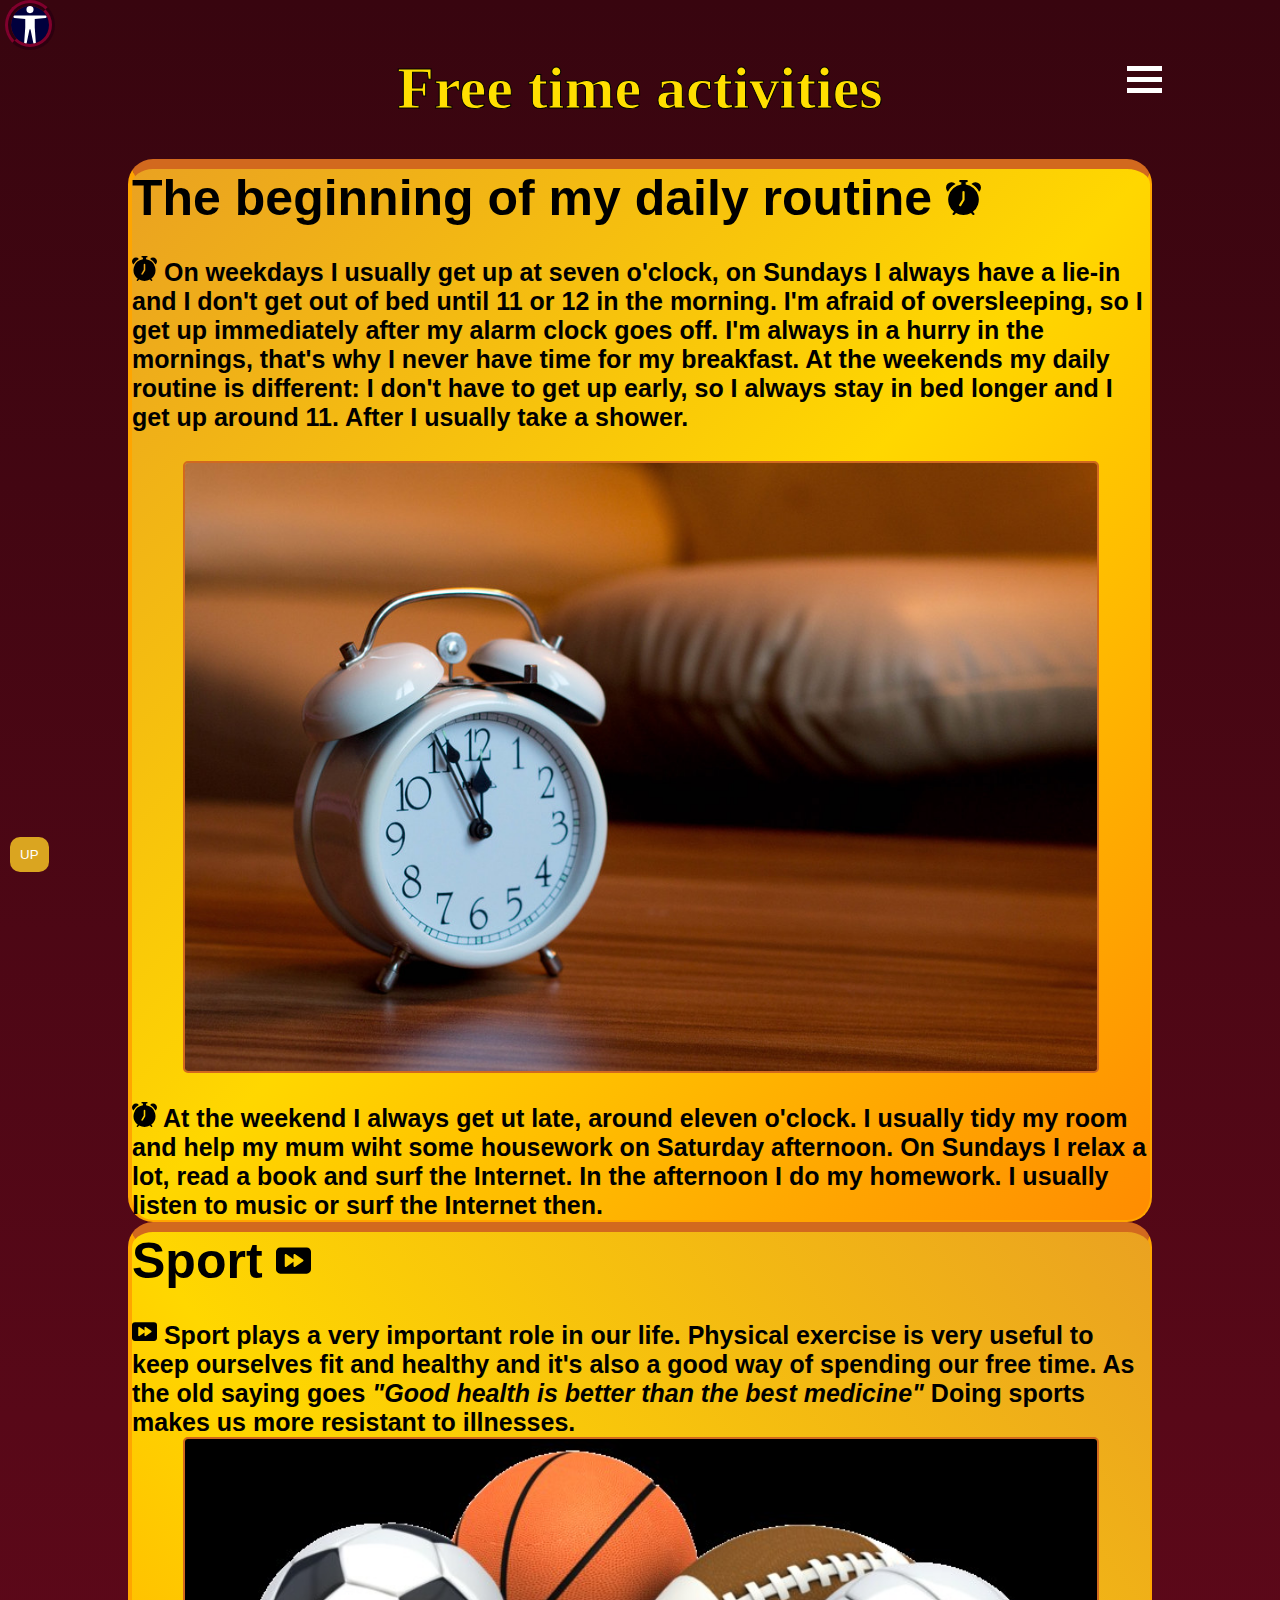
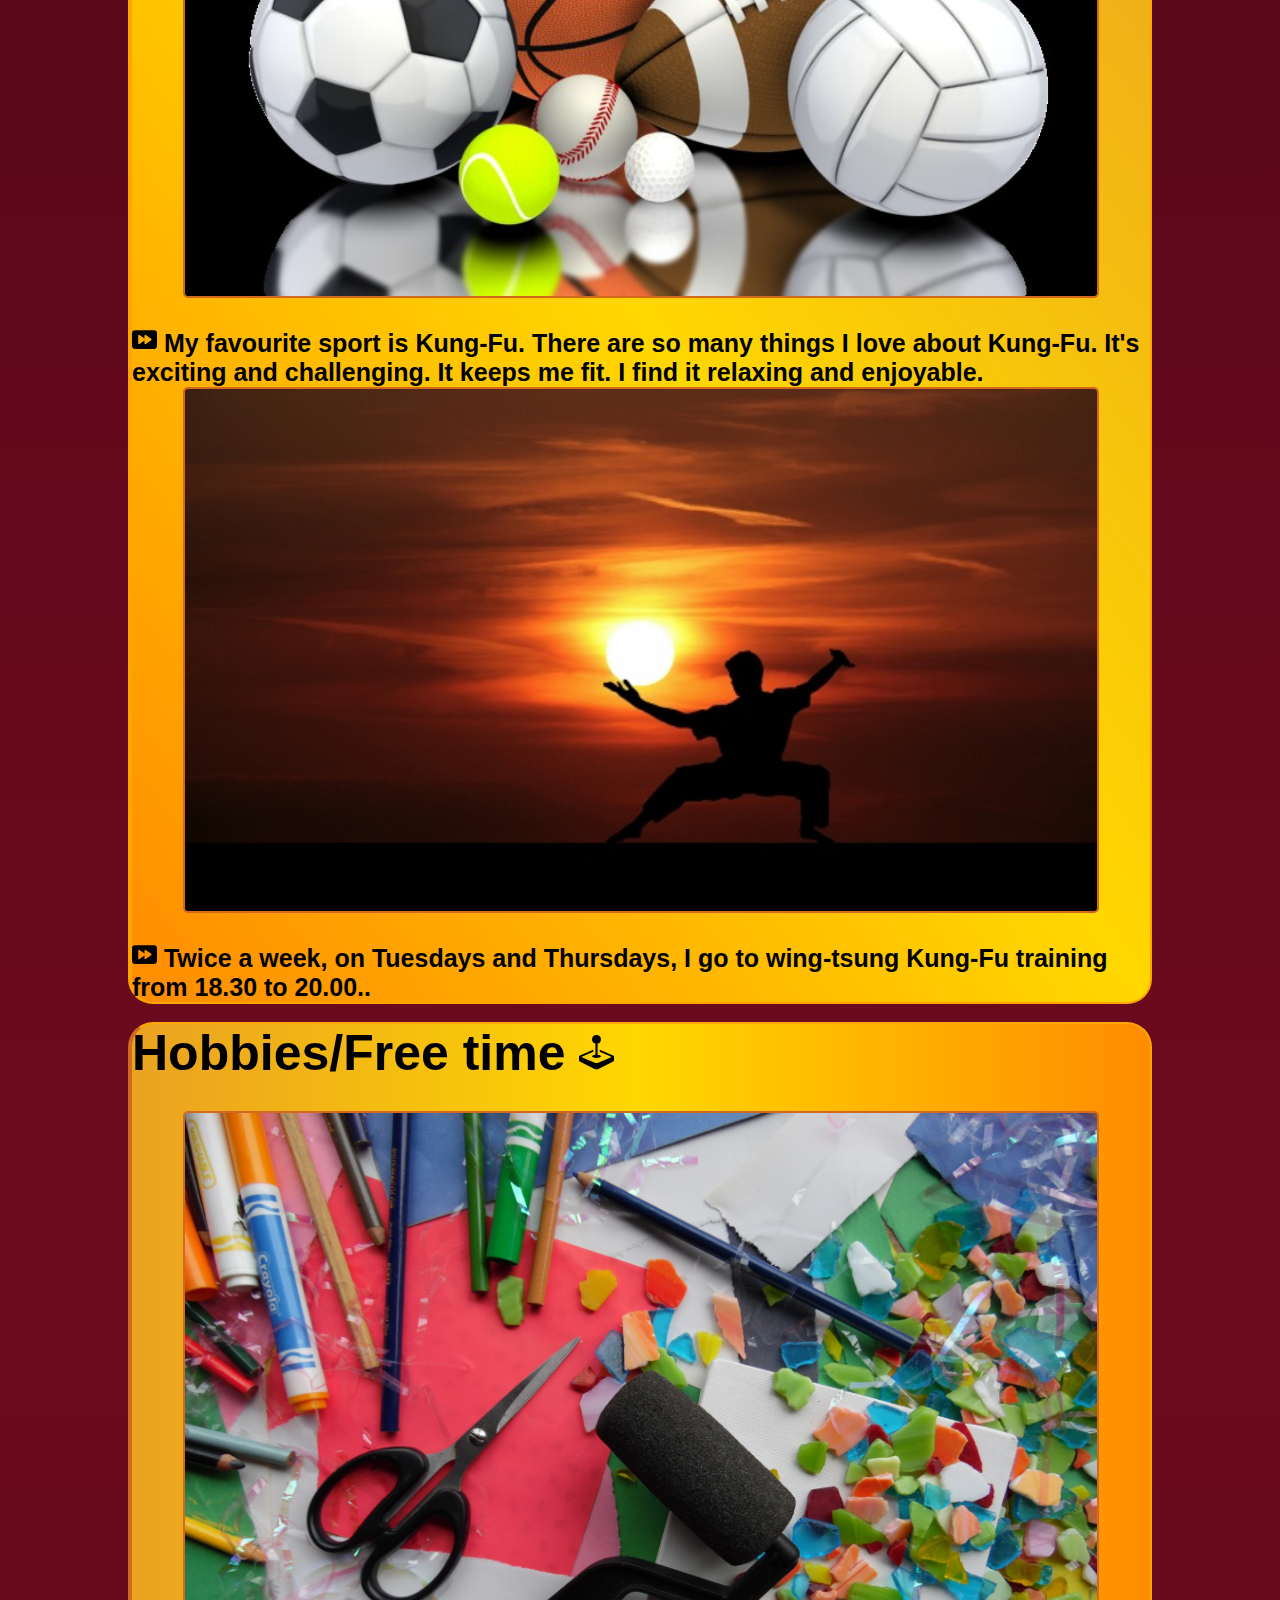
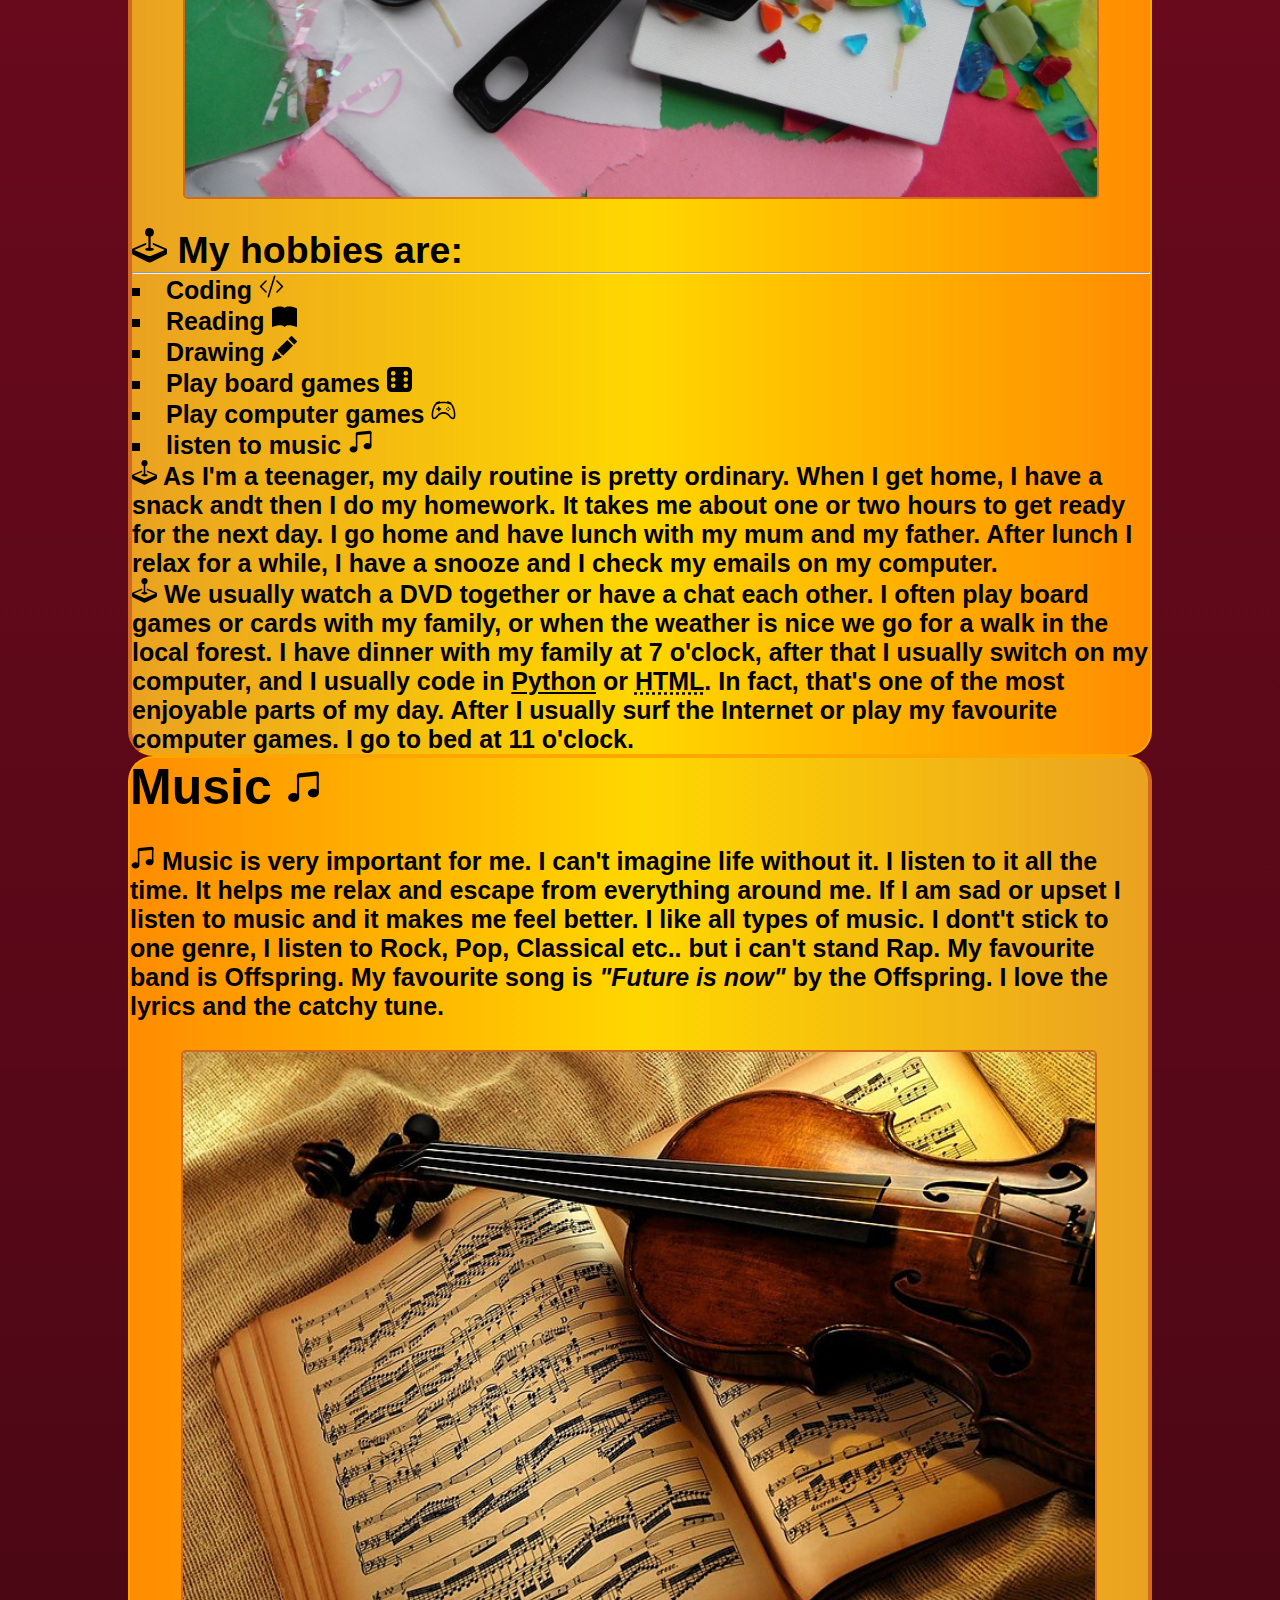
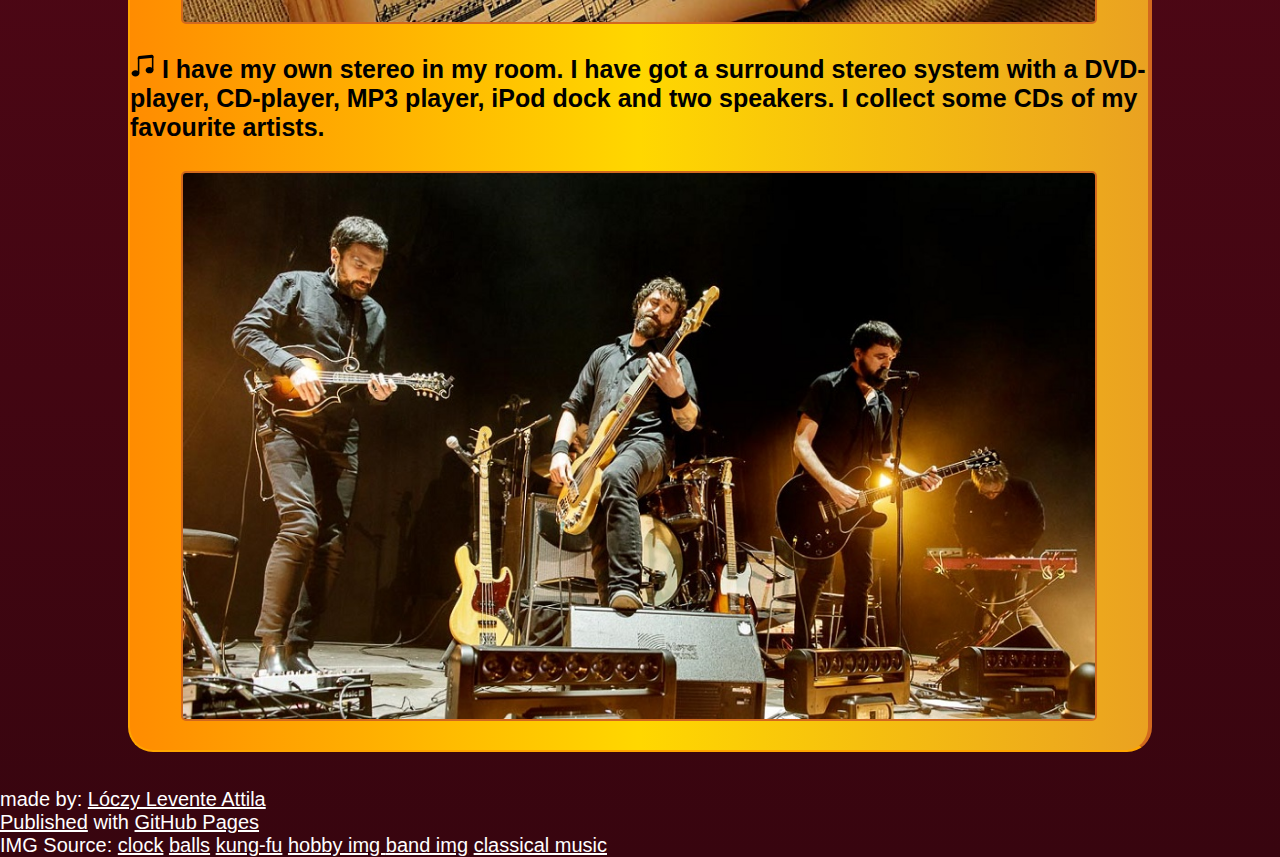
<file: index.html>
<!DOCTYPE html>
<html lang="hu">

<head>
  <meta charset="utf-8">
  <meta name="viewport" content="width=device-width">
  <link rel="shortcut icon" href="images/ski.jpg">
  <title>Free time activities</title>
  <link href="style3.css" rel="stylesheet" type="text/css" />
  <link rel="stylesheet" href="./style/style.css">
  <link href="https://cdn.jsdelivr.net/npm/bootstrap@5.2.0-beta1/dist/css/bootstrap.min.css" rel="stylesheet"
    integrity="sha384-0evHe/X+R7YkIZDRvuzKMRqM+OrBnVFBL6DOitfPri4tjfHxaWutUpFmBp4vmVor" crossorigin="anonymous">
  <style>
    body {
      background: linear-gradient(180deg, #38050F 0%, #580818 25%, #6E0A1E 50%, #580818 75%,#38050F 100%);
      /*background: linear-gradient(180deg, rgb(77, 0, 19) 0%, rgb(119, 67, 0) 25%, #6E0A1E 50%, #580818 75%,#38050F 100%);*/
    }
  </style>
  
</head>

<body>
  <div id="up"></div>
<header>
  <a href="accessibility.html" title="accessibility mode"><svg id="bal" class="igazitas2" xmlns="http://www.w3.org/2000/svg" width="16" height="16" fill="white" class="bi bi-universal-access" viewBox="0 0 16 16">
    <path d="M9.5 1.5a1.5 1.5 0 1 1-3 0 1.5 1.5 0 0 1 3 0ZM6 5.5l-4.535-.442A.531.531 0 0 1 1.531 4H14.47a.531.531 0 0 1 .066 1.058L10 5.5V9l.452 6.42a.535.535 0 0 1-1.053.174L8.243 9.97c-.064-.252-.422-.252-.486 0l-1.156 5.624a.535.535 0 0 1-1.053-.174L6 9V5.5Z"/>
  </svg></a>
  <div class="container">
    <h2><span></span></h2>
    <nav>
      
    </nav>
    <button id="fogomb" class="hamburger">
      <div class="bar"></div>
    </button>
  </div>
</header>
<nav class="mobile-nav">
  <br>
<a href="#start" id="gomb1"><svg xmlns="http://www.w3.org/2000/svg" width="25" height="25" fill="currentColor" class="bi bi-alarm-fill" viewBox="0 0 16 16">
  <path d="M6 .5a.5.5 0 0 1 .5-.5h3a.5.5 0 0 1 0 1H9v1.07a7.001 7.001 0 0 1 3.274 12.474l.601.602a.5.5 0 0 1-.707.708l-.746-.746A6.97 6.97 0 0 1 8 16a6.97 6.97 0 0 1-3.422-.892l-.746.746a.5.5 0 0 1-.707-.708l.602-.602A7.001 7.001 0 0 1 7 2.07V1h-.5A.5.5 0 0 1 6 .5zm2.5 5a.5.5 0 0 0-1 0v3.362l-1.429 2.38a.5.5 0 1 0 .858.515l1.5-2.5A.5.5 0 0 0 8.5 9V5.5zM.86 5.387A2.5 2.5 0 1 1 4.387 1.86 8.035 8.035 0 0 0 .86 5.387zM11.613 1.86a2.5 2.5 0 1 1 3.527 3.527 8.035 8.035 0 0 0-3.527-3.527z"/>
</svg> The beginning </a>

<a href="#szog" id="gomb2"><svg xmlns="http://www.w3.org/2000/svg" width="25" height="25" fill="currentColor" class="bi bi-fast-forward-btn-fill" viewBox="0 0 16 16">
  <path d="M0 4v8a2 2 0 0 0 2 2h12a2 2 0 0 0 2-2V4a2 2 0 0 0-2-2H2a2 2 0 0 0-2 2Zm4.271 1.055a.5.5 0 0 1 .52.038L8 7.386V5.5a.5.5 0 0 1 .79-.407l3.5 2.5a.5.5 0 0 1 0 .814l-3.5 2.5A.5.5 0 0 1 8 10.5V8.614l-3.21 2.293A.5.5 0 0 1 4 10.5v-5a.5.5 0 0 1 .271-.445Z"/>
</svg> Sport</a>

<a href="#history" id="gomb3"><svg xmlns="http://www.w3.org/2000/svg" width="35" height="35" fill="currentColor" class="bi bi-joystick" viewBox="0 0 16 16">
  <path d="M10 2a2 2 0 0 1-1.5 1.937v5.087c.863.083 1.5.377 1.5.726 0 .414-.895.75-2 .75s-2-.336-2-.75c0-.35.637-.643 1.5-.726V3.937A2 2 0 1 1 10 2z"/>
  <path d="M0 9.665v1.717a1 1 0 0 0 .553.894l6.553 3.277a2 2 0 0 0 1.788 0l6.553-3.277a1 1 0 0 0 .553-.894V9.665c0-.1-.06-.19-.152-.23L9.5 6.715v.993l5.227 2.178a.125.125 0 0 1 .001.23l-5.94 2.546a2 2 0 0 1-1.576 0l-5.94-2.546a.125.125 0 0 1 .001-.23L6.5 7.708l-.013-.988L.152 9.435a.25.25 0 0 0-.152.23z"/>
</svg> Hobbies/Free time </a>

<a href="#gyaks2" id="gomb4"><svg xmlns="http://www.w3.org/2000/svg" width="25" height="25" fill="currentColor" class="bi bi-music-note-beamed" viewBox="0 0 16 16">
  <path d="M6 13c0 1.105-1.12 2-2.5 2S1 14.105 1 13c0-1.104 1.12-2 2.5-2s2.5.896 2.5 2zm9-2c0 1.105-1.12 2-2.5 2s-2.5-.895-2.5-2 1.12-2 2.5-2 2.5.895 2.5 2z"/>
  <path fill-rule="evenodd" d="M14 11V2h1v9h-1zM6 3v10H5V3h1z"/>
  <path d="M5 2.905a1 1 0 0 1 .9-.995l8-.8a1 1 0 0 1 1.1.995V3L5 4V2.905z"/>
</svg> Music</a>

</nav>


  <!--fejlec

 <header>
            
            <div class="wrapper">
                
                

            </div>
   <a href="accessibility.html" title="accessibility version"><svg id="bal" class="igazitas2" xmlns="http://www.w3.org/2000/svg" width="16" height="16" fill="white" class="bi bi-universal-access" viewBox="0 0 16 16">
  <path d="M9.5 1.5a1.5 1.5 0 1 1-3 0 1.5 1.5 0 0 1 3 0ZM6 5.5l-4.535-.442A.531.531 0 0 1 1.531 4H14.47a.531.531 0 0 1 .066 1.058L10 5.5V9l.452 6.42a.535.535 0 0 1-1.053.174L8.243 9.97c-.064-.252-.422-.252-.486 0l-1.156 5.624a.535.535 0 0 1-1.053-.174L6 9V5.5Z"/>
</svg></a>
            <a href="#general" title="General things"><svg class="igazitas" xmlns="http://www.w3.org/2000/svg" width="14" height="14" fill="white" class="bi bi-chat-left-text-fill" viewBox="0 0 16 16">
  <path d="M0 2a2 2 0 0 1 2-2h12a2 2 0 0 1 2 2v8a2 2 0 0 1-2 2H4.414a1 1 0 0 0-.707.293L.854 15.146A.5.5 0 0 1 0 14.793V2zm3.5 1a.5.5 0 0 0 0 1h9a.5.5 0 0 0 0-1h-9zm0 2.5a.5.5 0 0 0 0 1h9a.5.5 0 0 0 0-1h-9zm0 2.5a.5.5 0 0 0 0 1h5a.5.5 0 0 0 0-1h-5z"/>
</svg></a>
                    <a href="#eating" title="Eating habits"><svg class="igazitas" xmlns="http://www.w3.org/2000/svg" width="16" height="16" fill="white" class="bi bi-cup-hot-fill" viewBox="0 0 16 16">
  <path fill-rule="evenodd" d="M.5 6a.5.5 0 0 0-.488.608l1.652 7.434A2.5 2.5 0 0 0 4.104 16h5.792a2.5 2.5 0 0 0 2.44-1.958l.131-.59a3 3 0 0 0 1.3-5.854l.221-.99A.5.5 0 0 0 13.5 6H.5ZM13 12.5a2.01 2.01 0 0 1-.316-.025l.867-3.898A2.001 2.001 0 0 1 13 12.5Z"/>
  <path d="m4.4.8-.003.004-.014.019a4.167 4.167 0 0 0-.204.31 2.327 2.327 0 0 0-.141.267c-.026.06-.034.092-.037.103v.004a.593.593 0 0 0 .091.248c.075.133.178.272.308.445l.01.012c.118.158.26.347.37.543.112.2.22.455.22.745 0 .188-.065.368-.119.494a3.31 3.31 0 0 1-.202.388 5.444 5.444 0 0 1-.253.382l-.018.025-.005.008-.002.002A.5.5 0 0 1 3.6 4.2l.003-.004.014-.019a4.149 4.149 0 0 0 .204-.31 2.06 2.06 0 0 0 .141-.267c.026-.06.034-.092.037-.103a.593.593 0 0 0-.09-.252A4.334 4.334 0 0 0 3.6 2.8l-.01-.012a5.099 5.099 0 0 1-.37-.543A1.53 1.53 0 0 1 3 1.5c0-.188.065-.368.119-.494.059-.138.134-.274.202-.388a5.446 5.446 0 0 1 .253-.382l.025-.035A.5.5 0 0 1 4.4.8Zm3 0-.003.004-.014.019a4.167 4.167 0 0 0-.204.31 2.327 2.327 0 0 0-.141.267c-.026.06-.034.092-.037.103v.004a.593.593 0 0 0 .091.248c.075.133.178.272.308.445l.01.012c.118.158.26.347.37.543.112.2.22.455.22.745 0 .188-.065.368-.119.494a3.31 3.31 0 0 1-.202.388 5.444 5.444 0 0 1-.253.382l-.018.025-.005.008-.002.002A.5.5 0 0 1 6.6 4.2l.003-.004.014-.019a4.149 4.149 0 0 0 .204-.31 2.06 2.06 0 0 0 .141-.267c.026-.06.034-.092.037-.103a.593.593 0 0 0-.09-.252A4.334 4.334 0 0 0 6.6 2.8l-.01-.012a5.099 5.099 0 0 1-.37-.543A1.53 1.53 0 0 1 6 1.5c0-.188.065-.368.119-.494.059-.138.134-.274.202-.388a5.446 5.446 0 0 1 .253-.382l.025-.035A.5.5 0 0 1 7.4.8Zm3 0-.003.004-.014.019a4.077 4.077 0 0 0-.204.31 2.337 2.337 0 0 0-.141.267c-.026.06-.034.092-.037.103v.004a.593.593 0 0 0 .091.248c.075.133.178.272.308.445l.01.012c.118.158.26.347.37.543.112.2.22.455.22.745 0 .188-.065.368-.119.494a3.198 3.198 0 0 1-.202.388 5.385 5.385 0 0 1-.252.382l-.019.025-.005.008-.002.002A.5.5 0 0 1 9.6 4.2l.003-.004.014-.019a4.149 4.149 0 0 0 .204-.31 2.06 2.06 0 0 0 .141-.267c.026-.06.034-.092.037-.103a.593.593 0 0 0-.09-.252A4.334 4.334 0 0 0 9.6 2.8l-.01-.012a5.099 5.099 0 0 1-.37-.543A1.53 1.53 0 0 1 9 1.5c0-.188.065-.368.119-.494.059-.138.134-.274.202-.388a5.446 5.446 0 0 1 .253-.382l.025-.035A.5.5 0 0 1 10.4.8Z"/>
</svg></a>
                    <a href="#party" title="Parade"><svg class="igazitas" xmlns="http://www.w3.org/2000/svg" width="16" height="16" fill="white" class="bi bi-balloon-fill" viewBox="0 0 16 16">
  <path fill-rule="evenodd" d="M8.48 10.901C11.211 10.227 13 7.837 13 5A5 5 0 0 0 3 5c0 2.837 1.789 5.227 4.52 5.901l-.244.487a.25.25 0 1 0 .448.224l.04-.08c.009.17.024.315.051.45.068.344.208.622.448 1.102l.013.028c.212.422.182.85.05 1.246-.135.402-.366.751-.534 1.003a.25.25 0 0 0 .416.278l.004-.007c.166-.248.431-.646.588-1.115.16-.479.212-1.051-.076-1.629-.258-.515-.365-.732-.419-1.004a2.376 2.376 0 0 1-.037-.289l.008.017a.25.25 0 1 0 .448-.224l-.244-.487ZM4.352 3.356a4.004 4.004 0 0 1 3.15-2.325C7.774.997 8 1.224 8 1.5c0 .276-.226.496-.498.542-.95.162-1.749.78-2.173 1.617a.595.595 0 0 1-.52.341c-.346 0-.599-.329-.457-.644Z"/>
</svg></a>
   <a href="#tv" title="Media"><svg class="igazitas" xmlns="http://www.w3.org/2000/svg" width="16" height="16" fill="white" class="bi bi-tv-fill" viewBox="0 0 16 16">
  <path d="M2.5 13.5A.5.5 0 0 1 3 13h10a.5.5 0 0 1 0 1H3a.5.5 0 0 1-.5-.5zM2 2h12s2 0 2 2v6s0 2-2 2H2s-2 0-2-2V4s0-2 2-2z"/>
</svg></a>
    <a href="#present" title="A popular gift"><svg class="igazitas" xmlns="http://www.w3.org/2000/svg" width="16" height="16" fill="white" class="bi bi-gift-fill" viewBox="0 0 16 16">
  <path d="M3 2.5a2.5 2.5 0 0 1 5 0 2.5 2.5 0 0 1 5 0v.006c0 .07 0 .27-.038.494H15a1 1 0 0 1 1 1v1a1 1 0 0 1-1 1H1a1 1 0 0 1-1-1V4a1 1 0 0 1 1-1h2.038A2.968 2.968 0 0 1 3 2.506V2.5zm1.068.5H7v-.5a1.5 1.5 0 1 0-3 0c0 .085.002.274.045.43a.522.522 0 0 0 .023.07zM9 3h2.932a.56.56 0 0 0 .023-.07c.043-.156.045-.345.045-.43a1.5 1.5 0 0 0-3 0V3zm6 4v7.5a1.5 1.5 0 0 1-1.5 1.5H9V7h6zM2.5 16A1.5 1.5 0 0 1 1 14.5V7h6v9H2.5z"/>
</svg></a>
    <a href="#weather" title="Weather"><svg class="igazitas" xmlns="http://www.w3.org/2000/svg" width="16" height="16" fill="white" class="bi bi-cloud-snow-fill" viewBox="0 0 16 16">
  <path d="M2.625 11.5a.25.25 0 0 1 .25.25v.57l.501-.287a.25.25 0 0 1 .248.434l-.495.283.495.283a.25.25 0 0 1-.248.434l-.501-.286v.569a.25.25 0 1 1-.5 0v-.57l-.501.287a.25.25 0 0 1-.248-.434l.495-.283-.495-.283a.25.25 0 0 1 .248-.434l.501.286v-.569a.25.25 0 0 1 .25-.25zm2.75 2a.25.25 0 0 1 .25.25v.57l.5-.287a.25.25 0 0 1 .249.434l-.495.283.495.283a.25.25 0 0 1-.248.434l-.501-.286v.569a.25.25 0 1 1-.5 0v-.57l-.501.287a.25.25 0 0 1-.248-.434l.495-.283-.495-.283a.25.25 0 0 1 .248-.434l.501.286v-.569a.25.25 0 0 1 .25-.25zm5.5 0a.25.25 0 0 1 .25.25v.57l.5-.287a.25.25 0 0 1 .249.434l-.495.283.495.283a.25.25 0 0 1-.248.434l-.501-.286v.569a.25.25 0 0 1-.5 0v-.57l-.501.287a.25.25 0 0 1-.248-.434l.495-.283-.495-.283a.25.25 0 0 1 .248-.434l.501.286v-.569a.25.25 0 0 1 .25-.25zm-2.75-2a.25.25 0 0 1 .25.25v.57l.5-.287a.25.25 0 0 1 .249.434l-.495.283.495.283a.25.25 0 0 1-.248.434l-.501-.286v.569a.25.25 0 1 1-.5 0v-.57l-.501.287a.25.25 0 0 1-.248-.434l.495-.283-.495-.283a.25.25 0 0 1 .248-.434l.501.286v-.569a.25.25 0 0 1 .25-.25zm5.5 0a.25.25 0 0 1 .25.25v.57l.5-.287a.25.25 0 0 1 .249.434l-.495.283.495.283a.25.25 0 0 1-.248.434l-.501-.286v.569a.25.25 0 0 1-.5 0v-.57l-.501.287a.25.25 0 1 1-.248-.434l.495-.283-.495-.283a.25.25 0 0 1 .248-.434l.501.286v-.569a.25.25 0 0 1 .25-.25zm-.22-7.223a5.001 5.001 0 0 0-9.499-1.004A3.5 3.5 0 1 0 3.5 10.25H13a3 3 0 0 0 .405-5.973z"/>
</svg></a>
                </div>
                </header>
                <br> -->
                
                

         <br>
  
        <br>
        <br>
  

    
    
    
                    <a href="#up"><button id="felGomb" title="UP">UP</button></a>
   
    
  <!--fejlec-->
  
  <h1 class="text-center udvozollek">Free time activities</h1>
  <div id="start"></div>
  <br>
  <br>
  <div class="container szoveg">
    <div class="row">
      <!-- class="row align-items-center" középre igazitás függőlegesen-->
      <div class="col-12 col-sm-12 col-md-12 col-lg-6 col-xl-6 col-xxl-6 kontener">

        <div class="sorkizart text-star">
        <h1 class="text-center">The beginning of my daily routine <svg xmlns="http://www.w3.org/2000/svg" width="35" height="35" fill="currentColor" class="bi bi-alarm-fill" viewBox="0 0 16 16">
          <path d="M6 .5a.5.5 0 0 1 .5-.5h3a.5.5 0 0 1 0 1H9v1.07a7.001 7.001 0 0 1 3.274 12.474l.601.602a.5.5 0 0 1-.707.708l-.746-.746A6.97 6.97 0 0 1 8 16a6.97 6.97 0 0 1-3.422-.892l-.746.746a.5.5 0 0 1-.707-.708l.602-.602A7.001 7.001 0 0 1 7 2.07V1h-.5A.5.5 0 0 1 6 .5zm2.5 5a.5.5 0 0 0-1 0v3.362l-1.429 2.38a.5.5 0 1 0 .858.515l1.5-2.5A.5.5 0 0 0 8.5 9V5.5zM.86 5.387A2.5 2.5 0 1 1 4.387 1.86 8.035 8.035 0 0 0 .86 5.387zM11.613 1.86a2.5 2.5 0 1 1 3.527 3.527 8.035 8.035 0 0 0-3.527-3.527z"/>
        </svg></h1> <br>
        <p> <svg xmlns="http://www.w3.org/2000/svg" width="25" height="25" fill="currentColor" class="bi bi-alarm-fill" viewBox="0 0 16 16">
          <path d="M6 .5a.5.5 0 0 1 .5-.5h3a.5.5 0 0 1 0 1H9v1.07a7.001 7.001 0 0 1 3.274 12.474l.601.602a.5.5 0 0 1-.707.708l-.746-.746A6.97 6.97 0 0 1 8 16a6.97 6.97 0 0 1-3.422-.892l-.746.746a.5.5 0 0 1-.707-.708l.602-.602A7.001 7.001 0 0 1 7 2.07V1h-.5A.5.5 0 0 1 6 .5zm2.5 5a.5.5 0 0 0-1 0v3.362l-1.429 2.38a.5.5 0 1 0 .858.515l1.5-2.5A.5.5 0 0 0 8.5 9V5.5zM.86 5.387A2.5 2.5 0 1 1 4.387 1.86 8.035 8.035 0 0 0 .86 5.387zM11.613 1.86a2.5 2.5 0 1 1 3.527 3.527 8.035 8.035 0 0 0-3.527-3.527z"/>
        </svg> On weekdays I usually get up at seven o'clock, on Sundays I always have a lie-in and I don't get out of bed until 11 or 12 in the morning. I'm afraid of oversleeping, so I get up immediately after my alarm clock goes off. I'm always in a hurry in the mornings, that's why I never have time for my breakfast. At the weekends my daily routine is different: I don't have to get up early, so I always stay in bed longer and I get up around 11. After I usually take a shower. </p>
          
    
</div>
<br>
          <img class="myImages cicoma center" id="myImg" src="images/alarm.jpg" alt="Alarm clock in bedroom" width="90%" height="auto">
          <br>
          <p><svg xmlns="http://www.w3.org/2000/svg" width="25" height="25" fill="currentColor" class="bi bi-alarm-fill" viewBox="0 0 16 16">
            <path d="M6 .5a.5.5 0 0 1 .5-.5h3a.5.5 0 0 1 0 1H9v1.07a7.001 7.001 0 0 1 3.274 12.474l.601.602a.5.5 0 0 1-.707.708l-.746-.746A6.97 6.97 0 0 1 8 16a6.97 6.97 0 0 1-3.422-.892l-.746.746a.5.5 0 0 1-.707-.708l.602-.602A7.001 7.001 0 0 1 7 2.07V1h-.5A.5.5 0 0 1 6 .5zm2.5 5a.5.5 0 0 0-1 0v3.362l-1.429 2.38a.5.5 0 1 0 .858.515l1.5-2.5A.5.5 0 0 0 8.5 9V5.5zM.86 5.387A2.5 2.5 0 1 1 4.387 1.86 8.035 8.035 0 0 0 .86 5.387zM11.613 1.86a2.5 2.5 0 1 1 3.527 3.527 8.035 8.035 0 0 0-3.527-3.527z"/>
          </svg>  At the weekend I always get ut late, around eleven o'clock. I usually tidy my room and help my mum wiht some housework on Saturday afternoon.
On Sundays I relax a lot, read a book and surf the Internet. In the afternoon I do my homework. I usually listen to music or surf the Internet then.</p> 
         
       
         

         
          

        

        




      </div>

      <div class="col-12 col-sm-12 col-md-12 col-lg-6 col-xl-6 col-xxl-6 kontener69">
        
<!----------------------------------------------------------------------------------------------------->
        
        <div class="sorkizart text-center">
          <h1 class="text-center">Sport <svg xmlns="http://www.w3.org/2000/svg" width="35" height="35" fill="currentColor" class="bi bi-fast-forward-btn-fill" viewBox="0 0 16 16">
            <path d="M0 4v8a2 2 0 0 0 2 2h12a2 2 0 0 0 2-2V4a2 2 0 0 0-2-2H2a2 2 0 0 0-2 2Zm4.271 1.055a.5.5 0 0 1 .52.038L8 7.386V5.5a.5.5 0 0 1 .79-.407l3.5 2.5a.5.5 0 0 1 0 .814l-3.5 2.5A.5.5 0 0 1 8 10.5V8.614l-3.21 2.293A.5.5 0 0 1 4 10.5v-5a.5.5 0 0 1 .271-.445Z"/>
          </svg></h1> <br>
          
          
          <div id="szog">
        </div>
      </div>
        
           
        <p><svg xmlns="http://www.w3.org/2000/svg" width="25" height="25" fill="currentColor" class="bi bi-fast-forward-btn-fill" viewBox="0 0 16 16">
          <path d="M0 4v8a2 2 0 0 0 2 2h12a2 2 0 0 0 2-2V4a2 2 0 0 0-2-2H2a2 2 0 0 0-2 2Zm4.271 1.055a.5.5 0 0 1 .52.038L8 7.386V5.5a.5.5 0 0 1 .79-.407l3.5 2.5a.5.5 0 0 1 0 .814l-3.5 2.5A.5.5 0 0 1 8 10.5V8.614l-3.21 2.293A.5.5 0 0 1 4 10.5v-5a.5.5 0 0 1 .271-.445Z"/>
        </svg> Sport plays a very important role in our life. Physical exercise is very useful to keep ourselves fit and healthy and it's also a good way of spending our free time. As the old saying goes <i>"Good health is better than the best medicine"</i> Doing sports makes us more resistant to illnesses.</p>
        <p class="sorkizart">  
        </p>
        <img class="myImages cicoma center" id="myImg" src="images/sport.jpg" alt="Sports important in our life" width="90%" height="auto">
        <br>
        <p> <svg xmlns="http://www.w3.org/2000/svg" width="25" height="25" fill="currentColor" class="bi bi-fast-forward-btn-fill" viewBox="0 0 16 16">
          <path d="M0 4v8a2 2 0 0 0 2 2h12a2 2 0 0 0 2-2V4a2 2 0 0 0-2-2H2a2 2 0 0 0-2 2Zm4.271 1.055a.5.5 0 0 1 .52.038L8 7.386V5.5a.5.5 0 0 1 .79-.407l3.5 2.5a.5.5 0 0 1 0 .814l-3.5 2.5A.5.5 0 0 1 8 10.5V8.614l-3.21 2.293A.5.5 0 0 1 4 10.5v-5a.5.5 0 0 1 .271-.445Z"/>
        </svg> My favourite sport is Kung-Fu. There are so many things I love about Kung-Fu. It's exciting and challenging. It keeps me fit. I find it relaxing and enjoyable.</p>
<img class="myImages cicoma center" id="myImg" src="images/kung_fu.jpg" alt="Kung-Fu" width="90%" height="auto"><br>
        <p><svg xmlns="http://www.w3.org/2000/svg" width="25" height="25" fill="currentColor" class="bi bi-fast-forward-btn-fill" viewBox="0 0 16 16">
          <path d="M0 4v8a2 2 0 0 0 2 2h12a2 2 0 0 0 2-2V4a2 2 0 0 0-2-2H2a2 2 0 0 0-2 2Zm4.271 1.055a.5.5 0 0 1 .52.038L8 7.386V5.5a.5.5 0 0 1 .79-.407l3.5 2.5a.5.5 0 0 1 0 .814l-3.5 2.5A.5.5 0 0 1 8 10.5V8.614l-3.21 2.293A.5.5 0 0 1 4 10.5v-5a.5.5 0 0 1 .271-.445Z"/>
        </svg> Twice a week, on Tuesdays and Thursdays, I go to wing-tsung Kung-Fu training from 18.30 to 20.00.</a>.
         
</p>
   <div id="history"></div>
      </div>
     
    </div></div>
    
    <br>
<div class="container szoveg">
    <div class="row">

     <div class="col-12 col-sm-12 col-md-12 col-lg-6 col-xl-6 col-xxl-6 kontener6">

<!----------------------------------------------------------------------------------------------------->

       <h1 class="text-center">Hobbies/Free time <svg xmlns="http://www.w3.org/2000/svg" width="35" height="35" fill="currentColor" class="bi bi-joystick" viewBox="0 0 16 16">
        <path d="M10 2a2 2 0 0 1-1.5 1.937v5.087c.863.083 1.5.377 1.5.726 0 .414-.895.75-2 .75s-2-.336-2-.75c0-.35.637-.643 1.5-.726V3.937A2 2 0 1 1 10 2z"/>
        <path d="M0 9.665v1.717a1 1 0 0 0 .553.894l6.553 3.277a2 2 0 0 0 1.788 0l6.553-3.277a1 1 0 0 0 .553-.894V9.665c0-.1-.06-.19-.152-.23L9.5 6.715v.993l5.227 2.178a.125.125 0 0 1 .001.23l-5.94 2.546a2 2 0 0 1-1.576 0l-5.94-2.546a.125.125 0 0 1 .001-.23L6.5 7.708l-.013-.988L.152 9.435a.25.25 0 0 0-.152.23z"/>
      </svg></h1>
       <br>
        <div class="sorkizart text-start">

          <img class="myImages cicoma center" id="myImg" src="images/hobby.jpg" alt="Hobbies" width="90%" height="auto">
          <br>
          <h2><svg xmlns="http://www.w3.org/2000/svg" width="35" height="35" fill="currentColor" class="bi bi-joystick" viewBox="0 0 16 16">
            <path d="M10 2a2 2 0 0 1-1.5 1.937v5.087c.863.083 1.5.377 1.5.726 0 .414-.895.75-2 .75s-2-.336-2-.75c0-.35.637-.643 1.5-.726V3.937A2 2 0 1 1 10 2z"/>
            <path d="M0 9.665v1.717a1 1 0 0 0 .553.894l6.553 3.277a2 2 0 0 0 1.788 0l6.553-3.277a1 1 0 0 0 .553-.894V9.665c0-.1-.06-.19-.152-.23L9.5 6.715v.993l5.227 2.178a.125.125 0 0 1 .001.23l-5.94 2.546a2 2 0 0 1-1.576 0l-5.94-2.546a.125.125 0 0 1 .001-.23L6.5 7.708l-.013-.988L.152 9.435a.25.25 0 0 0-.152.23z"/>
          </svg> My hobbies are:</h2>
          <hr>
          <ul style="list-style-type: square; list-style-position: inside;">
            <li>Coding <svg xmlns="http://www.w3.org/2000/svg" width="25" height="25" fill="currentColor" class="bi bi-code-slash" viewBox="0 0 16 16">
              <path d="M10.478 1.647a.5.5 0 1 0-.956-.294l-4 13a.5.5 0 0 0 .956.294l4-13zM4.854 4.146a.5.5 0 0 1 0 .708L1.707 8l3.147 3.146a.5.5 0 0 1-.708.708l-3.5-3.5a.5.5 0 0 1 0-.708l3.5-3.5a.5.5 0 0 1 .708 0zm6.292 0a.5.5 0 0 0 0 .708L14.293 8l-3.147 3.146a.5.5 0 0 0 .708.708l3.5-3.5a.5.5 0 0 0 0-.708l-3.5-3.5a.5.5 0 0 0-.708 0z"/>
            </svg></li>
            <li>Reading <svg xmlns="http://www.w3.org/2000/svg" width="25" height="25" fill="currentColor" class="bi bi-book-fill" viewBox="0 0 16 16">
              <path d="M8 1.783C7.015.936 5.587.81 4.287.94c-1.514.153-3.042.672-3.994 1.105A.5.5 0 0 0 0 2.5v11a.5.5 0 0 0 .707.455c.882-.4 2.303-.881 3.68-1.02 1.409-.142 2.59.087 3.223.877a.5.5 0 0 0 .78 0c.633-.79 1.814-1.019 3.222-.877 1.378.139 2.8.62 3.681 1.02A.5.5 0 0 0 16 13.5v-11a.5.5 0 0 0-.293-.455c-.952-.433-2.48-.952-3.994-1.105C10.413.809 8.985.936 8 1.783z"/>
            </svg></li>
            <li>Drawing <svg xmlns="http://www.w3.org/2000/svg" width="25" height="25" fill="currentColor" class="bi bi-pencil-fill" viewBox="0 0 16 16">
              <path d="M12.854.146a.5.5 0 0 0-.707 0L10.5 1.793 14.207 5.5l1.647-1.646a.5.5 0 0 0 0-.708l-3-3zm.646 6.061L9.793 2.5 3.293 9H3.5a.5.5 0 0 1 .5.5v.5h.5a.5.5 0 0 1 .5.5v.5h.5a.5.5 0 0 1 .5.5v.5h.5a.5.5 0 0 1 .5.5v.207l6.5-6.5zm-7.468 7.468A.5.5 0 0 1 6 13.5V13h-.5a.5.5 0 0 1-.5-.5V12h-.5a.5.5 0 0 1-.5-.5V11h-.5a.5.5 0 0 1-.5-.5V10h-.5a.499.499 0 0 1-.175-.032l-.179.178a.5.5 0 0 0-.11.168l-2 5a.5.5 0 0 0 .65.65l5-2a.5.5 0 0 0 .168-.11l.178-.178z"/>
            </svg></li>
            <li>Play board games <svg xmlns="http://www.w3.org/2000/svg" width="25" height="25" fill="currentColor" class="bi bi-dice-6-fill" viewBox="0 0 16 16">
              <path d="M3 0a3 3 0 0 0-3 3v10a3 3 0 0 0 3 3h10a3 3 0 0 0 3-3V3a3 3 0 0 0-3-3H3zm1 5.5a1.5 1.5 0 1 1 0-3 1.5 1.5 0 0 1 0 3zm8 0a1.5 1.5 0 1 1 0-3 1.5 1.5 0 0 1 0 3zm1.5 6.5a1.5 1.5 0 1 1-3 0 1.5 1.5 0 0 1 3 0zM12 9.5a1.5 1.5 0 1 1 0-3 1.5 1.5 0 0 1 0 3zM5.5 12a1.5 1.5 0 1 1-3 0 1.5 1.5 0 0 1 3 0zM4 9.5a1.5 1.5 0 1 1 0-3 1.5 1.5 0 0 1 0 3z"/>
            </svg></li>
            <li>Play computer games <svg xmlns="http://www.w3.org/2000/svg" width="25" height="25" fill="currentColor" class="bi bi-controller" viewBox="0 0 16 16">
              <path d="M11.5 6.027a.5.5 0 1 1-1 0 .5.5 0 0 1 1 0zm-1.5 1.5a.5.5 0 1 0 0-1 .5.5 0 0 0 0 1zm2.5-.5a.5.5 0 1 1-1 0 .5.5 0 0 1 1 0zm-1.5 1.5a.5.5 0 1 0 0-1 .5.5 0 0 0 0 1zm-6.5-3h1v1h1v1h-1v1h-1v-1h-1v-1h1v-1z"/>
              <path d="M3.051 3.26a.5.5 0 0 1 .354-.613l1.932-.518a.5.5 0 0 1 .62.39c.655-.079 1.35-.117 2.043-.117.72 0 1.443.041 2.12.126a.5.5 0 0 1 .622-.399l1.932.518a.5.5 0 0 1 .306.729c.14.09.266.19.373.297.408.408.78 1.05 1.095 1.772.32.733.599 1.591.805 2.466.206.875.34 1.78.364 2.606.024.816-.059 1.602-.328 2.21a1.42 1.42 0 0 1-1.445.83c-.636-.067-1.115-.394-1.513-.773-.245-.232-.496-.526-.739-.808-.126-.148-.25-.292-.368-.423-.728-.804-1.597-1.527-3.224-1.527-1.627 0-2.496.723-3.224 1.527-.119.131-.242.275-.368.423-.243.282-.494.575-.739.808-.398.38-.877.706-1.513.773a1.42 1.42 0 0 1-1.445-.83c-.27-.608-.352-1.395-.329-2.21.024-.826.16-1.73.365-2.606.206-.875.486-1.733.805-2.466.315-.722.687-1.364 1.094-1.772a2.34 2.34 0 0 1 .433-.335.504.504 0 0 1-.028-.079zm2.036.412c-.877.185-1.469.443-1.733.708-.276.276-.587.783-.885 1.465a13.748 13.748 0 0 0-.748 2.295 12.351 12.351 0 0 0-.339 2.406c-.022.755.062 1.368.243 1.776a.42.42 0 0 0 .426.24c.327-.034.61-.199.929-.502.212-.202.4-.423.615-.674.133-.156.276-.323.44-.504C4.861 9.969 5.978 9.027 8 9.027s3.139.942 3.965 1.855c.164.181.307.348.44.504.214.251.403.472.615.674.318.303.601.468.929.503a.42.42 0 0 0 .426-.241c.18-.408.265-1.02.243-1.776a12.354 12.354 0 0 0-.339-2.406 13.753 13.753 0 0 0-.748-2.295c-.298-.682-.61-1.19-.885-1.465-.264-.265-.856-.523-1.733-.708-.85-.179-1.877-.27-2.913-.27-1.036 0-2.063.091-2.913.27z"/>
            </svg></li>
            <li>listen to music <svg xmlns="http://www.w3.org/2000/svg" width="25" height="25" fill="currentColor" class="bi bi-music-note-beamed" viewBox="0 0 16 16">
              <path d="M6 13c0 1.105-1.12 2-2.5 2S1 14.105 1 13c0-1.104 1.12-2 2.5-2s2.5.896 2.5 2zm9-2c0 1.105-1.12 2-2.5 2s-2.5-.895-2.5-2 1.12-2 2.5-2 2.5.895 2.5 2z"/>
              <path fill-rule="evenodd" d="M14 11V2h1v9h-1zM6 3v10H5V3h1z"/>
              <path d="M5 2.905a1 1 0 0 1 .9-.995l8-.8a1 1 0 0 1 1.1.995V3L5 4V2.905z"/>
            </svg></li>
          </ul>
          <!--_______________________________________________________________________________________________________________________-->
          <p><svg xmlns="http://www.w3.org/2000/svg" width="25" height="25" fill="currentColor" class="bi bi-joystick" viewBox="0 0 16 16">
            <path d="M10 2a2 2 0 0 1-1.5 1.937v5.087c.863.083 1.5.377 1.5.726 0 .414-.895.75-2 .75s-2-.336-2-.75c0-.35.637-.643 1.5-.726V3.937A2 2 0 1 1 10 2z"/>
            <path d="M0 9.665v1.717a1 1 0 0 0 .553.894l6.553 3.277a2 2 0 0 0 1.788 0l6.553-3.277a1 1 0 0 0 .553-.894V9.665c0-.1-.06-.19-.152-.23L9.5 6.715v.993l5.227 2.178a.125.125 0 0 1 .001.23l-5.94 2.546a2 2 0 0 1-1.576 0l-5.94-2.546a.125.125 0 0 1 .001-.23L6.5 7.708l-.013-.988L.152 9.435a.25.25 0 0 0-.152.23z"/>
          </svg>  As I'm a teenager, my daily routine is pretty ordinary. When I get home, I have a snack andt then I do my homework. It takes me about one or two hours to get ready for the next day. I go home and have lunch with my mum and my father. After lunch  I relax for a while, I have a snooze and I check my emails on my computer. </p> 
          
              <p><svg xmlns="http://www.w3.org/2000/svg" width="25" height="25" fill="currentColor" class="bi bi-joystick" viewBox="0 0 16 16">
                <path d="M10 2a2 2 0 0 1-1.5 1.937v5.087c.863.083 1.5.377 1.5.726 0 .414-.895.75-2 .75s-2-.336-2-.75c0-.35.637-.643 1.5-.726V3.937A2 2 0 1 1 10 2z"/>
                <path d="M0 9.665v1.717a1 1 0 0 0 .553.894l6.553 3.277a2 2 0 0 0 1.788 0l6.553-3.277a1 1 0 0 0 .553-.894V9.665c0-.1-.06-.19-.152-.23L9.5 6.715v.993l5.227 2.178a.125.125 0 0 1 .001.23l-5.94 2.546a2 2 0 0 1-1.576 0l-5.94-2.546a.125.125 0 0 1 .001-.23L6.5 7.708l-.013-.988L.152 9.435a.25.25 0 0 0-.152.23z"/>
              </svg> We usually watch a DVD together or have a chat each other. I often play board games or cards with my family, or when the weather is nice we go for a walk in the local forest.
I have dinner with my family at 7 o'clock, after that I usually switch on my computer, and I usually code in <a href="https://www.python.org/" target="_blank"  class="ravisz" >Python</a>  or <abbr title="Hyper Text Mark-up Language">HTML</abbr>. In fact, that's one of the most enjoyable parts of my day. After I usually surf the Internet or play my favourite computer games. I go to bed at 11 o'clock.</p>
        
           </div>
      </div>
    <div class="col-12 col-sm-12 col-md-12 col-lg-6 col-xl-6 col-xxl-6 kontener5">

<!----------------------------------------------------------------------------------------------------->

       <h1 class="text-center">Music <svg xmlns="http://www.w3.org/2000/svg" width="35" height="35" fill="currentColor" class="bi bi-music-note-beamed" viewBox="0 0 16 16">
        <path d="M6 13c0 1.105-1.12 2-2.5 2S1 14.105 1 13c0-1.104 1.12-2 2.5-2s2.5.896 2.5 2zm9-2c0 1.105-1.12 2-2.5 2s-2.5-.895-2.5-2 1.12-2 2.5-2 2.5.895 2.5 2z"/>
        <path fill-rule="evenodd" d="M14 11V2h1v9h-1zM6 3v10H5V3h1z"/>
        <path d="M5 2.905a1 1 0 0 1 .9-.995l8-.8a1 1 0 0 1 1.1.995V3L5 4V2.905z"/>
      </svg></h1>
<br>
      <div id="gyaks2">
        <div class="sorkizart text-start">
         <p> <svg xmlns="http://www.w3.org/2000/svg" width="25" height="25" fill="currentColor" class="bi bi-music-note-beamed" viewBox="0 0 16 16">
          <path d="M6 13c0 1.105-1.12 2-2.5 2S1 14.105 1 13c0-1.104 1.12-2 2.5-2s2.5.896 2.5 2zm9-2c0 1.105-1.12 2-2.5 2s-2.5-.895-2.5-2 1.12-2 2.5-2 2.5.895 2.5 2z"/>
          <path fill-rule="evenodd" d="M14 11V2h1v9h-1zM6 3v10H5V3h1z"/>
          <path d="M5 2.905a1 1 0 0 1 .9-.995l8-.8a1 1 0 0 1 1.1.995V3L5 4V2.905z"/>
        </svg> Music is very important for me. I can't imagine life without it. I listen to it all the time. It helps me relax and escape from everything around me. If I am sad or upset I listen to music and  it makes me feel better. I like all types of music. I dont't stick to one genre, I listen to Rock, Pop, Classical etc.. but i can't stand Rap. My favourite band is Offspring. My favourite song is <i>"Future is now"</i> by the Offspring. I love the lyrics and the catchy tune.</p>
         
        
           <br>
           <img class="myImages cicoma center" id="myImg" src="images/Classic_music.jpg" alt="Music" width="90%" height="auto">
           <br>

<p><svg xmlns="http://www.w3.org/2000/svg" width="25" height="25" fill="currentColor" class="bi bi-music-note-beamed" viewBox="0 0 16 16">
  <path d="M6 13c0 1.105-1.12 2-2.5 2S1 14.105 1 13c0-1.104 1.12-2 2.5-2s2.5.896 2.5 2zm9-2c0 1.105-1.12 2-2.5 2s-2.5-.895-2.5-2 1.12-2 2.5-2 2.5.895 2.5 2z"/>
  <path fill-rule="evenodd" d="M14 11V2h1v9h-1zM6 3v10H5V3h1z"/>
  <path d="M5 2.905a1 1 0 0 1 .9-.995l8-.8a1 1 0 0 1 1.1.995V3L5 4V2.905z"/>
</svg> I have my own stereo in my room. I have got a surround stereo system with a DVD-player, CD-player, MP3 player, iPod dock and two speakers. I collect some CDs of my favourite artists. </p>
<br>
           <img class="myImages cicoma center" id="myImg" src="images/music2.jpg" alt="Music" width="90%" height="auto">
           <br>
           </div>
      </div>
      
       </div>
      </div>
</div>
           <div id="gyaks3"></div>

<br>
<!--
     
    <div class="container szoveg">
    <div class="row">

     <div class="col-12 col-sm-12 col-md-12 col-lg-6 col-xl-6 col-xxl-6 kontener3">


 
       <h1 class="text-center">Nordic skiing <svg xmlns="http://www.w3.org/2000/svg" width="35" height="35" fill="currentColor" class="bi bi-thermometer-low" viewBox="0 0 16 16">
  <path d="M9.5 12.5a1.5 1.5 0 1 1-2-1.415V9.5a.5.5 0 0 1 1 0v1.585a1.5 1.5 0 0 1 1 1.415z"/>
  <path d="M5.5 2.5a2.5 2.5 0 0 1 5 0v7.55a3.5 3.5 0 1 1-5 0V2.5zM8 1a1.5 1.5 0 0 0-1.5 1.5v7.987l-.167.15a2.5 2.5 0 1 0 3.333 0l-.166-.15V2.5A1.5 1.5 0 0 0 8 1z"/>
</svg></h1>
        <div class="sorkizart text-start">
        <p> <svg xmlns="http://www.w3.org/2000/svg" width="25" height="25" fill="currentColor" class="bi bi-thermometer-low" viewBox="0 0 16 16">
  <path d="M9.5 12.5a1.5 1.5 0 1 1-2-1.415V9.5a.5.5 0 0 1 1 0v1.585a1.5 1.5 0 0 1 1 1.415z"/>
  <path d="M5.5 2.5a2.5 2.5 0 0 1 5 0v7.55a3.5 3.5 0 1 1-5 0V2.5zM8 1a1.5 1.5 0 0 0-1.5 1.5v7.987l-.167.15a2.5 2.5 0 1 0 3.333 0l-.166-.15V2.5A1.5 1.5 0 0 0 8 1z"/>
</svg> Nordic, or classic, skiing consists of techniques and events that evolved in the hilly terrain of Norway and the other Scandinavian countries. The modern Nordic events are the cross-country races (including a relay race) and ski-jumping events. The Nordic combined is a separate test consisting of a 15-km cross-country race and special ski-jumping contest, with the winner determined on the basis of points awarded for performance in both events. </p>
         
                     <img class="myImages cicoma center" id="myImg" src="images/cuccmok.jpg" alt="Andrew Musgrave" width="90%" height="auto">

           <p><svg xmlns="http://www.w3.org/2000/svg" width="25" height="25" fill="currentColor" class="bi bi-thermometer-low" viewBox="0 0 16 16">
  <path d="M9.5 12.5a1.5 1.5 0 1 1-2-1.415V9.5a.5.5 0 0 1 1 0v1.585a1.5 1.5 0 0 1 1 1.415z"/>
  <path d="M5.5 2.5a2.5 2.5 0 0 1 5 0v7.55a3.5 3.5 0 1 1-5 0V2.5zM8 1a1.5 1.5 0 0 0-1.5 1.5v7.987l-.167.15a2.5 2.5 0 1 0 3.333 0l-.166-.15V2.5A1.5 1.5 0 0 0 8 1z"/>
</svg> There are numerous factors that differentiate the various individual cross-country races, such as the type of start, the style of skiing, and the distance. With the exception of one event, all cross-country races begin with a staggered start in which competitors are spaced 30 seconds apart. Skiers are thus racing against the clock, not each other directly. Races with pursuit formats, in which one racer or team is given a head start and the other racer or team attempts to catch up, typically involve two runs, with the racers or teams exchanging roles; ultimately, the skiers race against each other rather than the clock. Sprint races of about a kilometre are growing in popularity.
</p>
<p><svg xmlns="http://www.w3.org/2000/svg" width="25" height="25" fill="currentColor" class="bi bi-thermometer-low" viewBox="0 0 16 16">
  <path d="M9.5 12.5a1.5 1.5 0 1 1-2-1.415V9.5a.5.5 0 0 1 1 0v1.585a1.5 1.5 0 0 1 1 1.415z"/>
  <path d="M5.5 2.5a2.5 2.5 0 0 1 5 0v7.55a3.5 3.5 0 1 1-5 0V2.5zM8 1a1.5 1.5 0 0 0-1.5 1.5v7.987l-.167.15a2.5 2.5 0 1 0 3.333 0l-.166-.15V2.5A1.5 1.5 0 0 0 8 1z"/>
</svg> The other important aspect of a cross-country race is the style of skiing. Until the 1970s there was only one style, now called classic, in which skiers follow parallel tracks. A more efficient type of cross-country skiing was popularized by American Bill Koch when he used a “skating” stride, pushing his skis outside the parallel tracks. This innovative style is now used in certain cross-country events. The skating technique requires longer poles and shorter skis than the classic style. It also requires higher boots that give improved ankle support.</p>
                                  <img class="myImages cicoma center" id="myImg" src="images/cuccmok2.jpeg" alt="Skiing" width="90%" height="auto">

           
          <br>

           </div>
      
      </div>
      
    <div class="col-12 col-sm-12 col-md-12 col-lg-6 col-xl-6 col-xxl-6 kontener4">


<div id="gyaks4"></div>
       <h1 class="text-center">Alpine skiing <svg xmlns="http://www.w3.org/2000/svg" width="35" height="35" fill="currentColor" class="bi bi-cloud-snow" viewBox="0 0 16 16">
  <path d="M13.405 4.277a5.001 5.001 0 0 0-9.499-1.004A3.5 3.5 0 1 0 3.5 10.25H13a3 3 0 0 0 .405-5.973zM8.5 1.25a4 4 0 0 1 3.976 3.555.5.5 0 0 0 .5.445H13a2 2 0 0 1-.001 4H3.5a2.5 2.5 0 1 1 .605-4.926.5.5 0 0 0 .596-.329A4.002 4.002 0 0 1 8.5 1.25zM2.625 11.5a.25.25 0 0 1 .25.25v.57l.501-.287a.25.25 0 0 1 .248.434l-.495.283.495.283a.25.25 0 0 1-.248.434l-.501-.286v.569a.25.25 0 1 1-.5 0v-.57l-.501.287a.25.25 0 0 1-.248-.434l.495-.283-.495-.283a.25.25 0 0 1 .248-.434l.501.286v-.569a.25.25 0 0 1 .25-.25zm2.75 2a.25.25 0 0 1 .25.25v.57l.501-.287a.25.25 0 0 1 .248.434l-.495.283.495.283a.25.25 0 0 1-.248.434l-.501-.286v.569a.25.25 0 1 1-.5 0v-.57l-.501.287a.25.25 0 0 1-.248-.434l.495-.283-.495-.283a.25.25 0 0 1 .248-.434l.501.286v-.569a.25.25 0 0 1 .25-.25zm5.5 0a.25.25 0 0 1 .25.25v.57l.501-.287a.25.25 0 0 1 .248.434l-.495.283.495.283a.25.25 0 0 1-.248.434l-.501-.286v.569a.25.25 0 1 1-.5 0v-.57l-.501.287a.25.25 0 0 1-.248-.434l.495-.283-.495-.283a.25.25 0 0 1 .248-.434l.501.286v-.569a.25.25 0 0 1 .25-.25zm-2.75-2a.25.25 0 0 1 .25.25v.57l.501-.287a.25.25 0 0 1 .248.434l-.495.283.495.283a.25.25 0 0 1-.248.434l-.501-.286v.569a.25.25 0 1 1-.5 0v-.57l-.501.287a.25.25 0 0 1-.248-.434l.495-.283-.495-.283a.25.25 0 0 1 .248-.434l.501.286v-.569a.25.25 0 0 1 .25-.25zm5.5 0a.25.25 0 0 1 .25.25v.57l.501-.287a.25.25 0 0 1 .248.434l-.495.283.495.283a.25.25 0 0 1-.248.434l-.501-.286v.569a.25.25 0 1 1-.5 0v-.57l-.501.287a.25.25 0 0 1-.248-.434l.495-.283-.495-.283a.25.25 0 0 1 .248-.434l.501.286v-.569a.25.25 0 0 1 .25-.25z"/>
</svg></h1>
        <div class="sorkizart text-start">
          <p> <svg xmlns="http://www.w3.org/2000/svg" width="25" height="25" fill="currentColor" class="bi bi-cloud-snow" viewBox="0 0 16 16">
  <path d="M13.405 4.277a5.001 5.001 0 0 0-9.499-1.004A3.5 3.5 0 1 0 3.5 10.25H13a3 3 0 0 0 .405-5.973zM8.5 1.25a4 4 0 0 1 3.976 3.555.5.5 0 0 0 .5.445H13a2 2 0 0 1-.001 4H3.5a2.5 2.5 0 1 1 .605-4.926.5.5 0 0 0 .596-.329A4.002 4.002 0 0 1 8.5 1.25zM2.625 11.5a.25.25 0 0 1 .25.25v.57l.501-.287a.25.25 0 0 1 .248.434l-.495.283.495.283a.25.25 0 0 1-.248.434l-.501-.286v.569a.25.25 0 1 1-.5 0v-.57l-.501.287a.25.25 0 0 1-.248-.434l.495-.283-.495-.283a.25.25 0 0 1 .248-.434l.501.286v-.569a.25.25 0 0 1 .25-.25zm2.75 2a.25.25 0 0 1 .25.25v.57l.501-.287a.25.25 0 0 1 .248.434l-.495.283.495.283a.25.25 0 0 1-.248.434l-.501-.286v.569a.25.25 0 1 1-.5 0v-.57l-.501.287a.25.25 0 0 1-.248-.434l.495-.283-.495-.283a.25.25 0 0 1 .248-.434l.501.286v-.569a.25.25 0 0 1 .25-.25zm5.5 0a.25.25 0 0 1 .25.25v.57l.501-.287a.25.25 0 0 1 .248.434l-.495.283.495.283a.25.25 0 0 1-.248.434l-.501-.286v.569a.25.25 0 1 1-.5 0v-.57l-.501.287a.25.25 0 0 1-.248-.434l.495-.283-.495-.283a.25.25 0 0 1 .248-.434l.501.286v-.569a.25.25 0 0 1 .25-.25zm-2.75-2a.25.25 0 0 1 .25.25v.57l.501-.287a.25.25 0 0 1 .248.434l-.495.283.495.283a.25.25 0 0 1-.248.434l-.501-.286v.569a.25.25 0 1 1-.5 0v-.57l-.501.287a.25.25 0 0 1-.248-.434l.495-.283-.495-.283a.25.25 0 0 1 .248-.434l.501.286v-.569a.25.25 0 0 1 .25-.25zm5.5 0a.25.25 0 0 1 .25.25v.57l.501-.287a.25.25 0 0 1 .248.434l-.495.283.495.283a.25.25 0 0 1-.248.434l-.501-.286v.569a.25.25 0 1 1-.5 0v-.57l-.501.287a.25.25 0 0 1-.248-.434l.495-.283-.495-.283a.25.25 0 0 1 .248-.434l.501.286v-.569a.25.25 0 0 1 .25-.25z"/>
</svg> By the start of the 20th century, a second upstart style of skiing competition had joined the older established cross-country skiing races and ski-jumping contests of Nordic skiing. The downhill races of this Alpine skiing, developed in the mountainous terrain of the Alps in central Europe, were generally dismissed by Nordic skiers, who considered their annual cross-country and ski-jumping events at the Holmenkollen Ski Festival near Oslo (from 1892) and the Nordic Games (held quadrennially from 1901 to 1917 and 1922 to 1926) to be the only proper representation of the sport of skiing. In 1930, however, the Nordic skiing countries of Norway, Sweden, and Finland finally withdrew their resistance and allowed Alpine events to be fully sanctioned by skiing’s international governing body, the Fédération Internationale de Ski (FIS; International Ski Federation), which was founded in 1924. </p>
           
            
             <p><svg xmlns="http://www.w3.org/2000/svg" width="25" height="25" fill="currentColor" class="bi bi-cloud-snow" viewBox="0 0 16 16">
  <path d="M13.405 4.277a5.001 5.001 0 0 0-9.499-1.004A3.5 3.5 0 1 0 3.5 10.25H13a3 3 0 0 0 .405-5.973zM8.5 1.25a4 4 0 0 1 3.976 3.555.5.5 0 0 0 .5.445H13a2 2 0 0 1-.001 4H3.5a2.5 2.5 0 1 1 .605-4.926.5.5 0 0 0 .596-.329A4.002 4.002 0 0 1 8.5 1.25zM2.625 11.5a.25.25 0 0 1 .25.25v.57l.501-.287a.25.25 0 0 1 .248.434l-.495.283.495.283a.25.25 0 0 1-.248.434l-.501-.286v.569a.25.25 0 1 1-.5 0v-.57l-.501.287a.25.25 0 0 1-.248-.434l.495-.283-.495-.283a.25.25 0 0 1 .248-.434l.501.286v-.569a.25.25 0 0 1 .25-.25zm2.75 2a.25.25 0 0 1 .25.25v.57l.501-.287a.25.25 0 0 1 .248.434l-.495.283.495.283a.25.25 0 0 1-.248.434l-.501-.286v.569a.25.25 0 1 1-.5 0v-.57l-.501.287a.25.25 0 0 1-.248-.434l.495-.283-.495-.283a.25.25 0 0 1 .248-.434l.501.286v-.569a.25.25 0 0 1 .25-.25zm5.5 0a.25.25 0 0 1 .25.25v.57l.501-.287a.25.25 0 0 1 .248.434l-.495.283.495.283a.25.25 0 0 1-.248.434l-.501-.286v.569a.25.25 0 1 1-.5 0v-.57l-.501.287a.25.25 0 0 1-.248-.434l.495-.283-.495-.283a.25.25 0 0 1 .248-.434l.501.286v-.569a.25.25 0 0 1 .25-.25zm-2.75-2a.25.25 0 0 1 .25.25v.57l.501-.287a.25.25 0 0 1 .248.434l-.495.283.495.283a.25.25 0 0 1-.248.434l-.501-.286v.569a.25.25 0 1 1-.5 0v-.57l-.501.287a.25.25 0 0 1-.248-.434l.495-.283-.495-.283a.25.25 0 0 1 .248-.434l.501.286v-.569a.25.25 0 0 1 .25-.25zm5.5 0a.25.25 0 0 1 .25.25v.57l.501-.287a.25.25 0 0 1 .248.434l-.495.283.495.283a.25.25 0 0 1-.248.434l-.501-.286v.569a.25.25 0 1 1-.5 0v-.57l-.501.287a.25.25 0 0 1-.248-.434l.495-.283-.495-.283a.25.25 0 0 1 .248-.434l.501.286v-.569a.25.25 0 0 1 .25-.25z"/>
</svg> Modern Alpine competitive skiing is divided into four races—slalom, giant slalom, supergiant slalom (super-G), and downhill—each of which is progressively faster and has fewer turns than its predecessor on the list. Super-G and downhill are known as speed events, which are contested in single runs down long, steep, fast courses featuring few and widely spaced turns. The slalom and giant slalom are known as technical events, which challenge the skier’s ability to maneuver over courses marked by closely spaced gates through which both skis must pass; winners of these events are determined by the lowest combined time in two runs on two different courses. The Alpine combined event consists of a downhill and a slalom race, with the winner having the lowest combined time.
  </p>
                       <img class="myImages cicoma center" id="myImg" src="images/gg.jpg" alt="Skiing" width="90%" height="auto">

  <p><svg xmlns="http://www.w3.org/2000/svg" width="25" height="25" fill="currentColor" class="bi bi-cloud-snow" viewBox="0 0 16 16">
  <path d="M13.405 4.277a5.001 5.001 0 0 0-9.499-1.004A3.5 3.5 0 1 0 3.5 10.25H13a3 3 0 0 0 .405-5.973zM8.5 1.25a4 4 0 0 1 3.976 3.555.5.5 0 0 0 .5.445H13a2 2 0 0 1-.001 4H3.5a2.5 2.5 0 1 1 .605-4.926.5.5 0 0 0 .596-.329A4.002 4.002 0 0 1 8.5 1.25zM2.625 11.5a.25.25 0 0 1 .25.25v.57l.501-.287a.25.25 0 0 1 .248.434l-.495.283.495.283a.25.25 0 0 1-.248.434l-.501-.286v.569a.25.25 0 1 1-.5 0v-.57l-.501.287a.25.25 0 0 1-.248-.434l.495-.283-.495-.283a.25.25 0 0 1 .248-.434l.501.286v-.569a.25.25 0 0 1 .25-.25zm2.75 2a.25.25 0 0 1 .25.25v.57l.501-.287a.25.25 0 0 1 .248.434l-.495.283.495.283a.25.25 0 0 1-.248.434l-.501-.286v.569a.25.25 0 1 1-.5 0v-.57l-.501.287a.25.25 0 0 1-.248-.434l.495-.283-.495-.283a.25.25 0 0 1 .248-.434l.501.286v-.569a.25.25 0 0 1 .25-.25zm5.5 0a.25.25 0 0 1 .25.25v.57l.501-.287a.25.25 0 0 1 .248.434l-.495.283.495.283a.25.25 0 0 1-.248.434l-.501-.286v.569a.25.25 0 1 1-.5 0v-.57l-.501.287a.25.25 0 0 1-.248-.434l.495-.283-.495-.283a.25.25 0 0 1 .248-.434l.501.286v-.569a.25.25 0 0 1 .25-.25zm-2.75-2a.25.25 0 0 1 .25.25v.57l.501-.287a.25.25 0 0 1 .248.434l-.495.283.495.283a.25.25 0 0 1-.248.434l-.501-.286v.569a.25.25 0 1 1-.5 0v-.57l-.501.287a.25.25 0 0 1-.248-.434l.495-.283-.495-.283a.25.25 0 0 1 .248-.434l.501.286v-.569a.25.25 0 0 1 .25-.25zm5.5 0a.25.25 0 0 1 .25.25v.57l.501-.287a.25.25 0 0 1 .248.434l-.495.283.495.283a.25.25 0 0 1-.248.434l-.501-.286v.569a.25.25 0 1 1-.5 0v-.57l-.501.287a.25.25 0 0 1-.248-.434l.495-.283-.495-.283a.25.25 0 0 1 .248-.434l.501.286v-.569a.25.25 0 0 1 .25-.25z"/>
</svg> Alpine skiing made its Olympic debut at the 1936 Winter Games in Garmisch-Partenkirchen, Germany, where a combined race (featuring both downhill and slalom events) was held. The first giant slalom Olympic competition took place at the 1952 Winter Games in Oslo, and the supergiant slalom was added at the 1988 Winter Games in Calgary, Alberta, Canada. That same year the combined event, which had been removed from the roster of Olympic events in the 1940s, returned as an official event. It was dropped for the 1998 Winter Games in Nagano, Japan, however, in favour of two new events—the combined slalom (a slalom run coupled with a giant slalom run) and the combined downhill (comprising a supergiant slalom run and a downhill run). The 2002 Winter Games in Salt Lake City, Utah, once again featured an event that combined one downhill and two slalom runs. The 2006 Winter Games in Turin, Italy, included combined downhills and slaloms for men and women.</p>

           </div>
      </div>
       </div>
      </div>
    
-->


<div id="myModal" class="modal">
    <span class="close">&times;</span>
    <img class="modal-content" id="img01">
    <div id="caption"></div>
  </div>

    <script src="barokkos.js"></script>
    <script src="hamburger.js"></script>
    <script src="clickk_figyelo.js"></script>
    <br>
    <footer>
    <div class="feher text-center">
  
    made by: <a class="feher" href="https://github.com/loczylevi" target="_blank">Lóczy Levente Attila</a>
    <br>
    <a class="feher" href="https://github.com/loczylevi/szinusz_matek_projekt" target="_blank">Published</a> with <a class="feher" href="https://pages.github.com/" target="_blank">GitHub Pages</a> 
    <br>
    IMG Source:  <a class="feher" href="https://www.flickr.com/photos/30478819@N08/38988314371" target="_blank">clock</a> <a class="feher" href="https://www.flickr.com/photos/cwkarl/17060309785" target="_blank">balls</a> <a class="feher" href="https://www.publicdomainpictures.net/hu/view-image.php?image=265854&picture=kung-fu-mester-sziluett" target="_blank">kung-fu</a> <a class="feher" href="https://pxhere.com/de/photo/690223" target="_blank">hobby img </a>  <a class="feher" href="https://www.hcchotels.com/en/blog/live-music-in-barcelona-the-most-popular-music-venues/" target="_blank">band img</a> <a class="feher" href="https://commons.wikimedia.org/wiki/File:Classic_music.jpg" target="_blank">classical music</a> 
  </p>
      </div>
</footer>
</body>

</html>
</file>
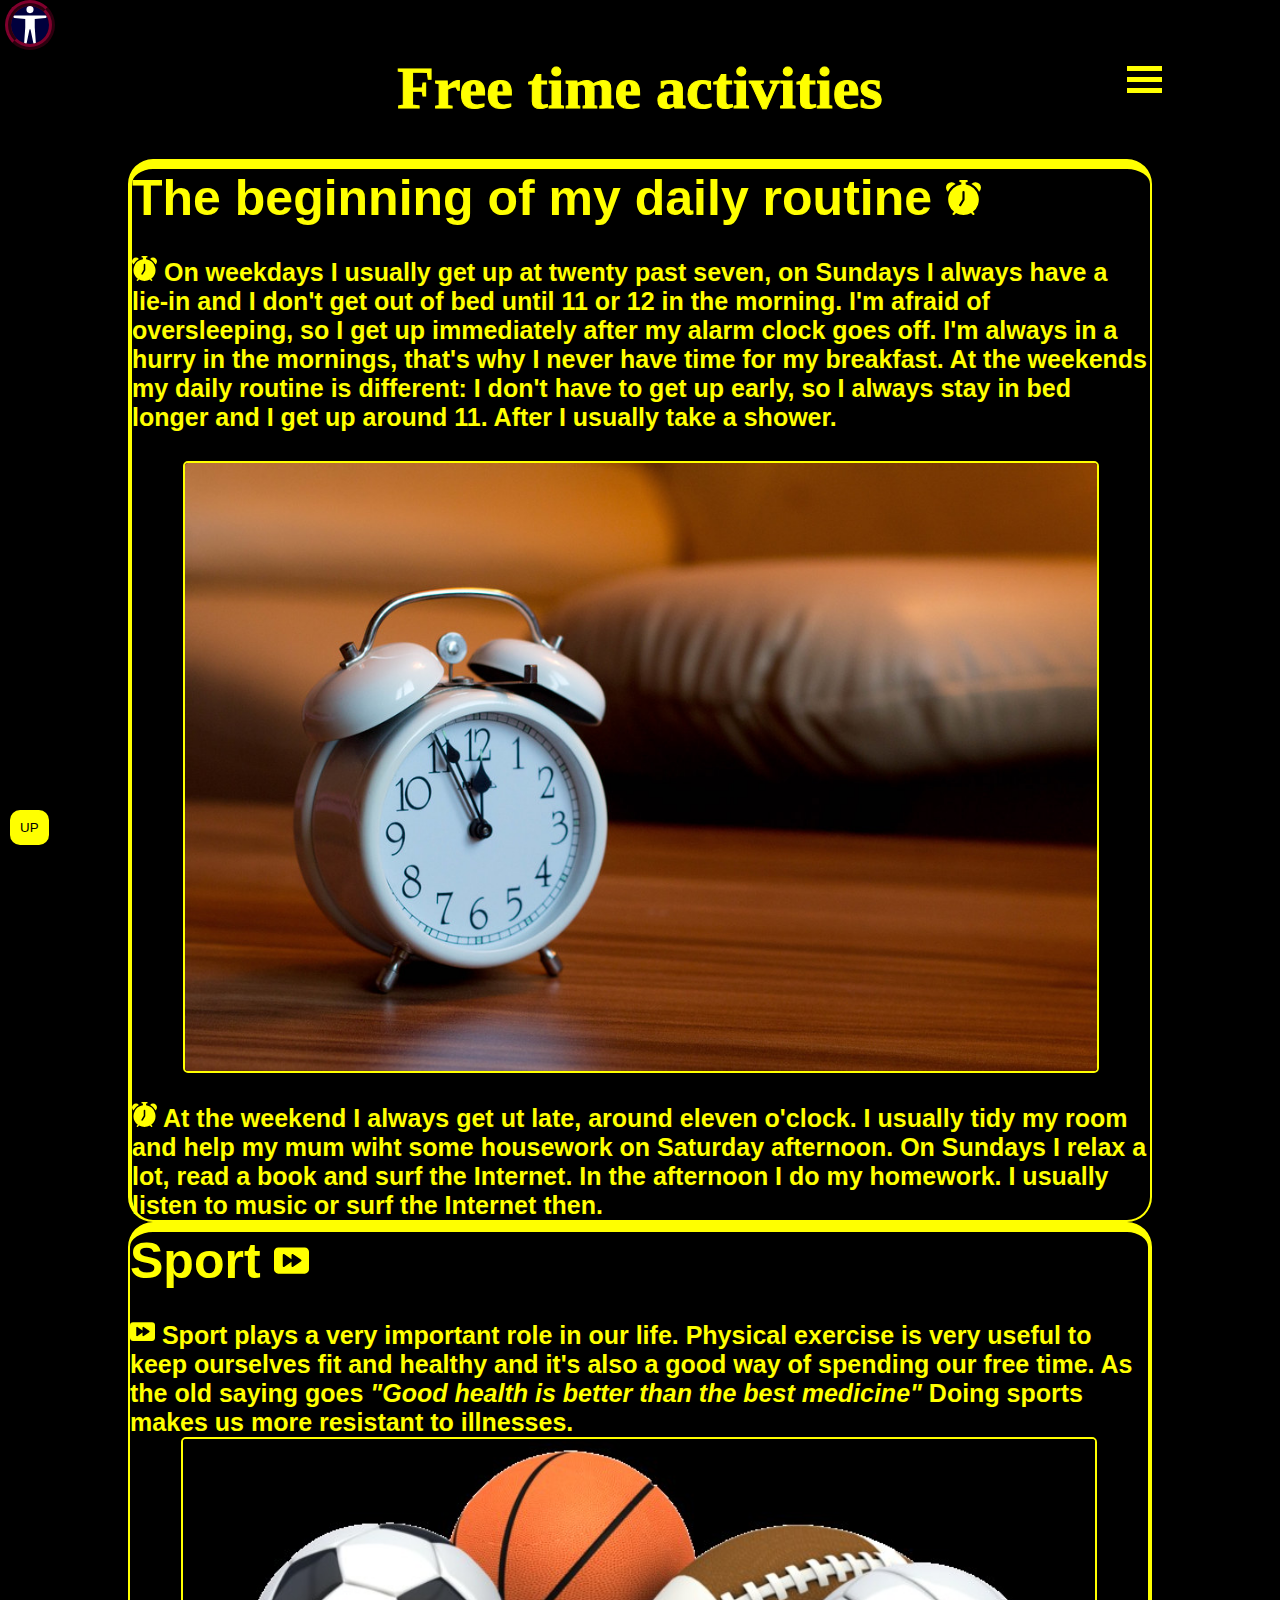
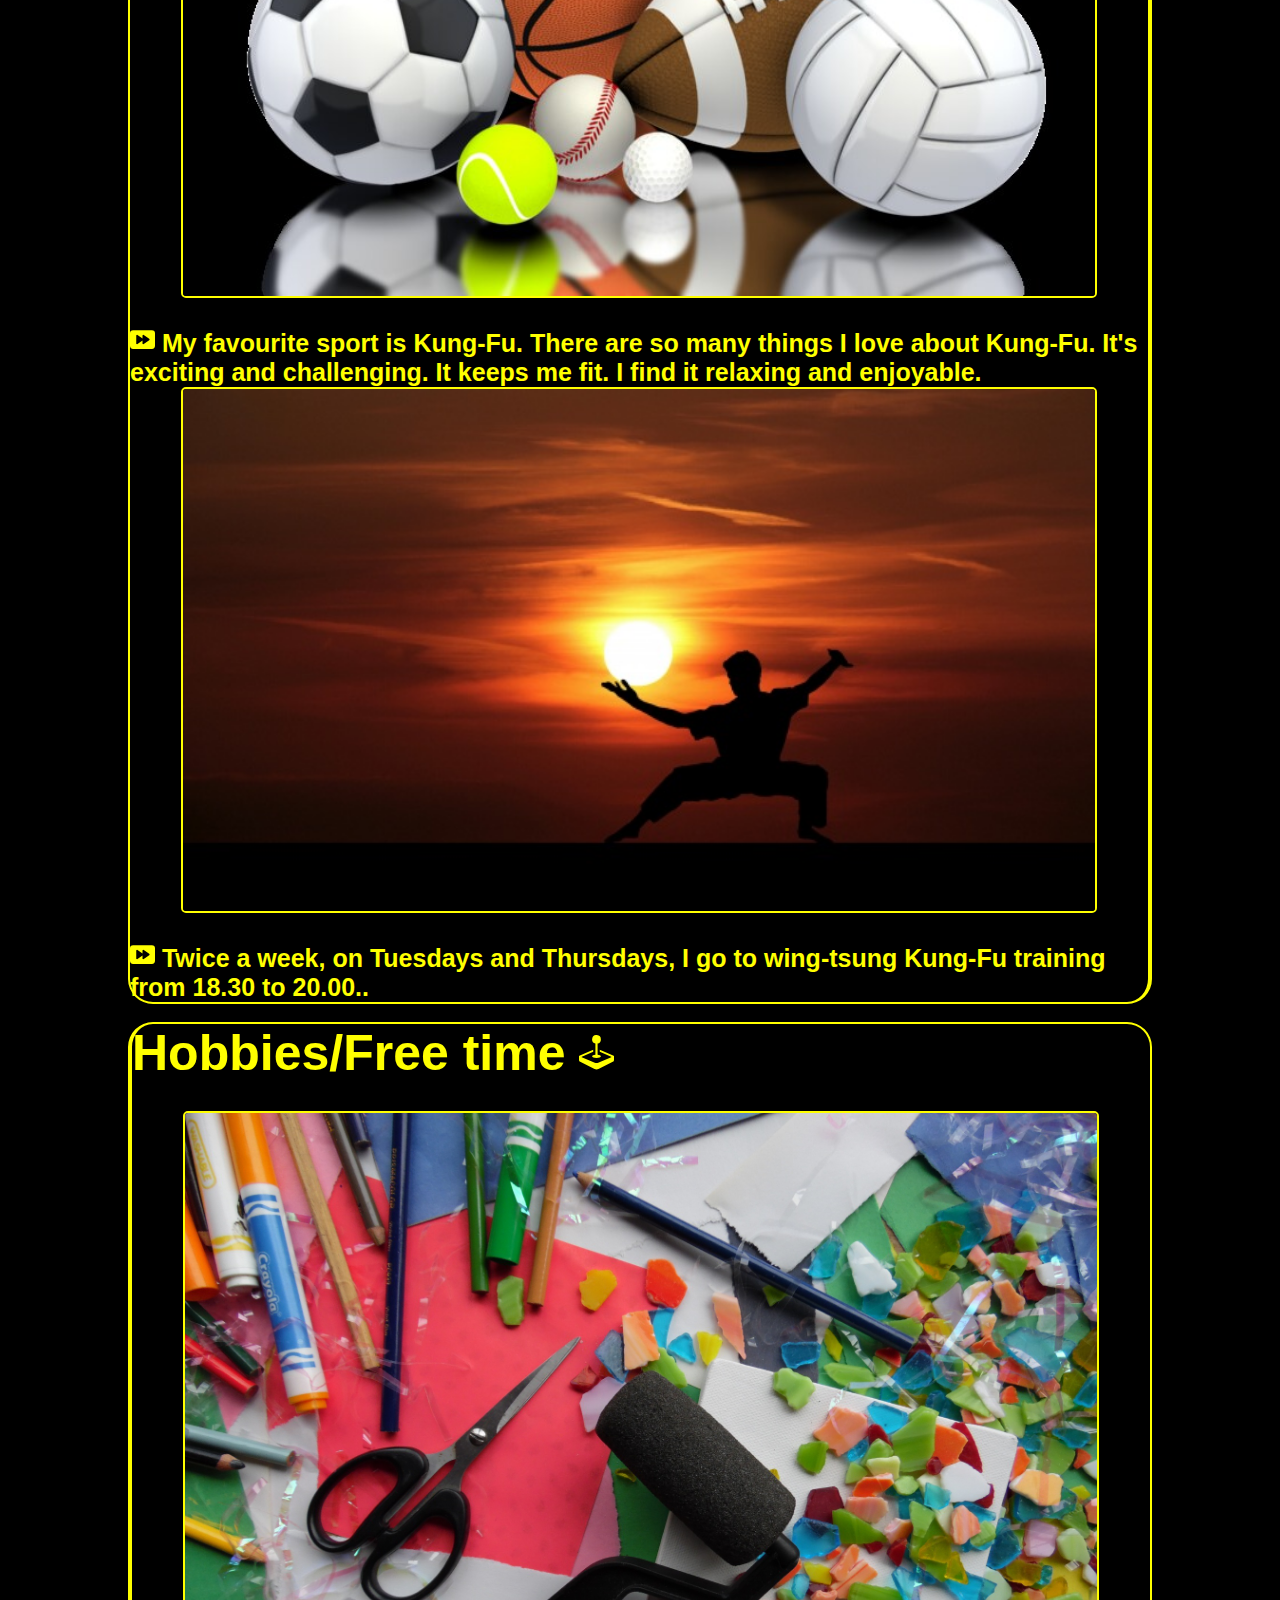
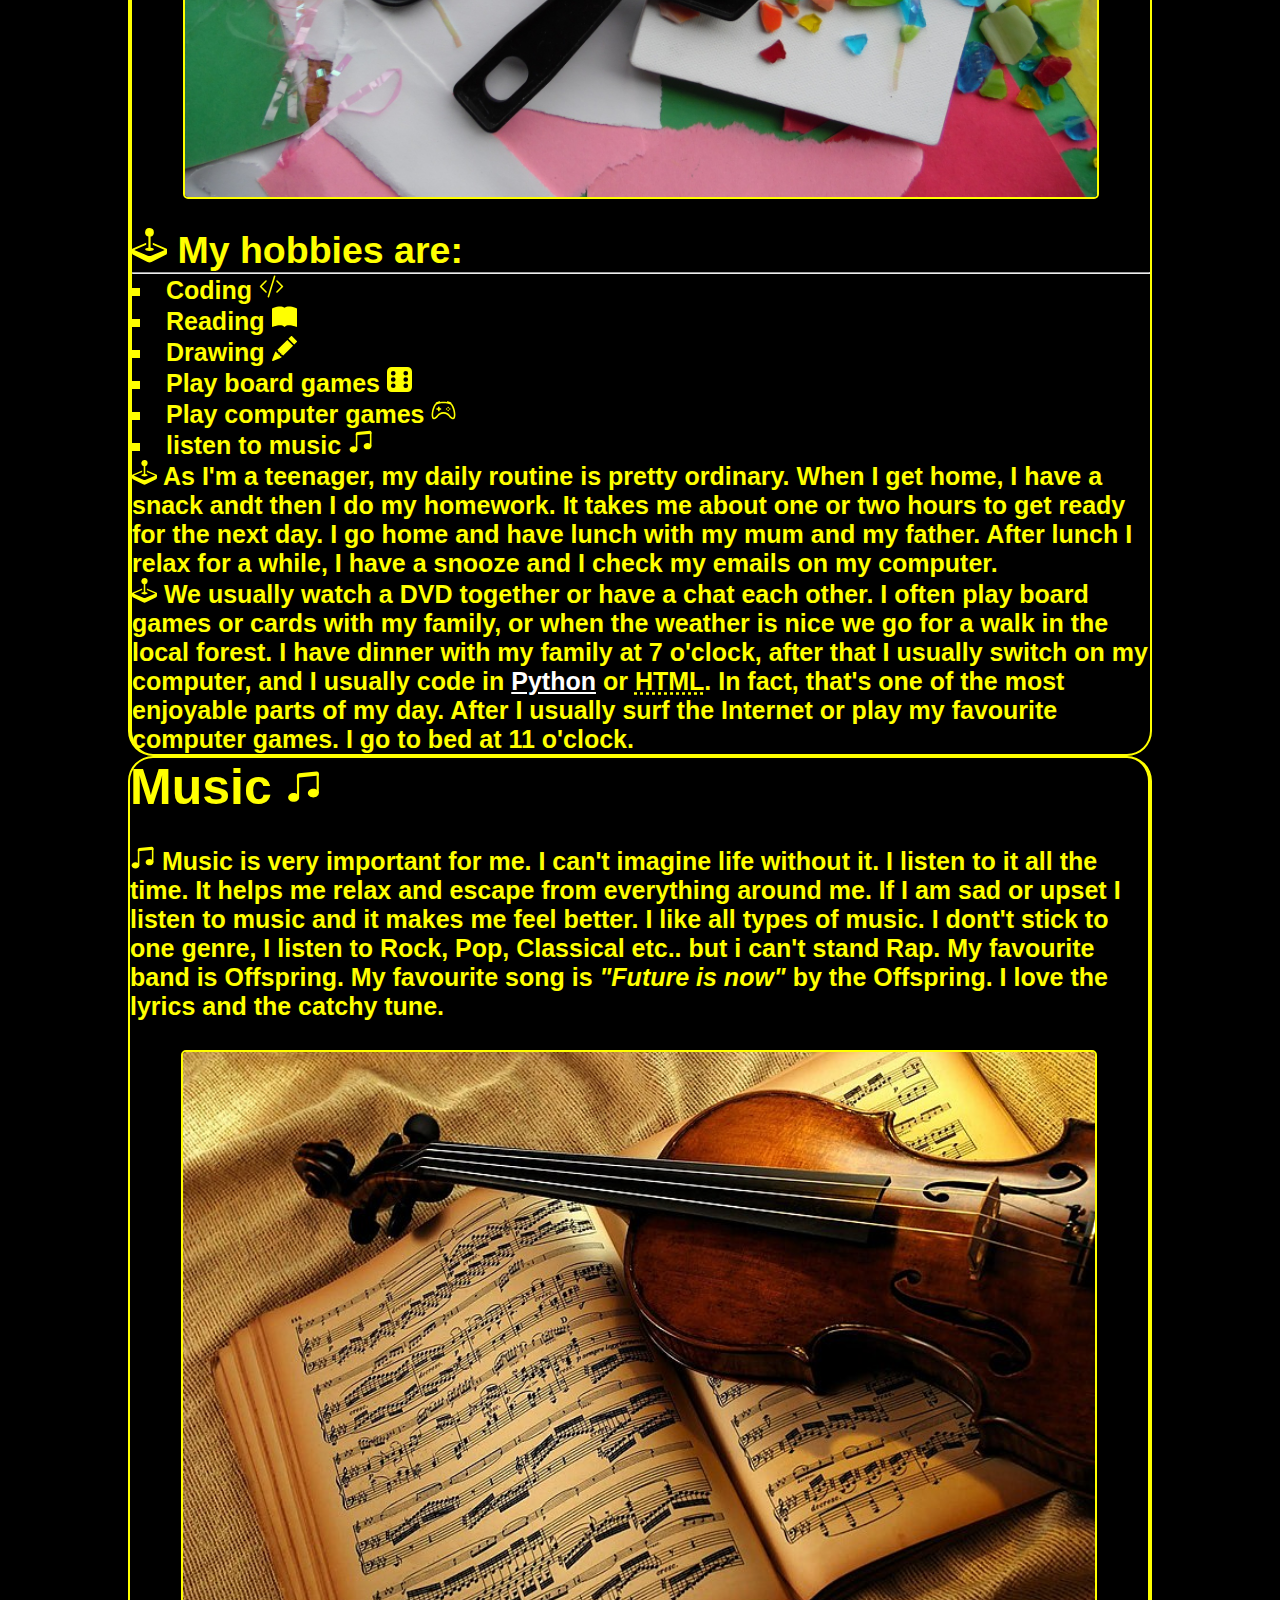
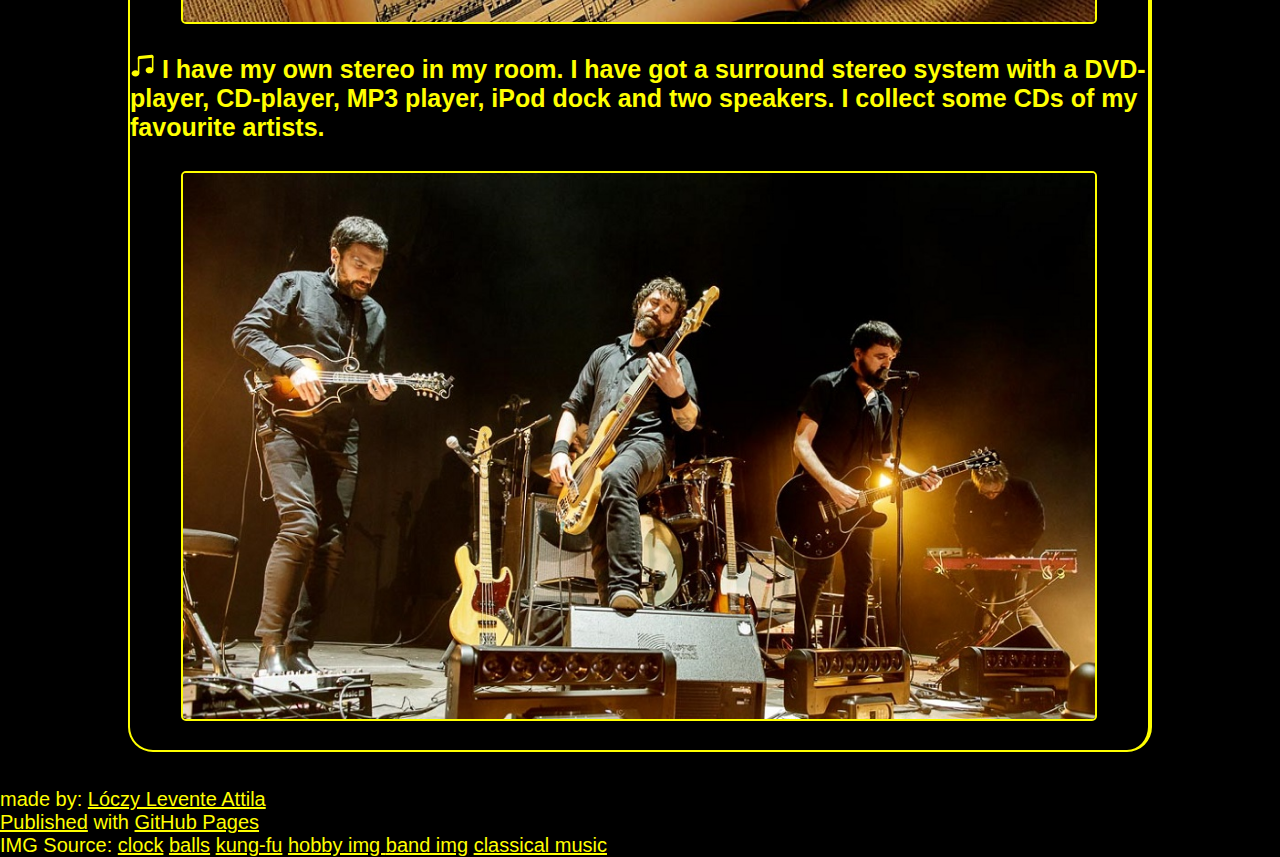
<file: accessibility.html>
<!DOCTYPE html>
<html lang="hu">

<head>
  <meta charset="utf-8">
  <meta name="viewport" content="width=device-width">
 <link rel="shortcut icon" href="images/ski.jpg">
  <title>Free time activities</title>
  <link href="style2.css" rel="stylesheet" type="text/css" />
  <link rel="stylesheet" href="./style/akadaly.css">
  <link href="https://cdn.jsdelivr.net/npm/bootstrap@5.2.0-beta1/dist/css/bootstrap.min.css" rel="stylesheet"
    integrity="sha384-0evHe/X+R7YkIZDRvuzKMRqM+OrBnVFBL6DOitfPri4tjfHxaWutUpFmBp4vmVor" crossorigin="anonymous">
  <style>
    body {
      background-color: black;
    }
  </style>
  
</head>
<body>
  <div id="up"></div>
<header>
  <a href="index.html" title="back to normal mode"><svg id="bal" class="igazitas2" xmlns="http://www.w3.org/2000/svg" width="16" height="16" fill="white" class="bi bi-universal-access" viewBox="0 0 16 16">
    <path d="M9.5 1.5a1.5 1.5 0 1 1-3 0 1.5 1.5 0 0 1 3 0ZM6 5.5l-4.535-.442A.531.531 0 0 1 1.531 4H14.47a.531.531 0 0 1 .066 1.058L10 5.5V9l.452 6.42a.535.535 0 0 1-1.053.174L8.243 9.97c-.064-.252-.422-.252-.486 0l-1.156 5.624a.535.535 0 0 1-1.053-.174L6 9V5.5Z"/>
  </svg></a>
  <div class="container">
    <h2><span></span></h2>
    <nav>
      
    </nav>
    <button id="fogomb" class="hamburger">
      <div class="bar"></div>
    </button>
  </div>
</header>
<nav class="mobile-nav">
  <br>
<a href="#start" id="gomb1"><svg xmlns="http://www.w3.org/2000/svg" width="25" height="25" fill="currentColor" class="bi bi-alarm-fill" viewBox="0 0 16 16">
  <path d="M6 .5a.5.5 0 0 1 .5-.5h3a.5.5 0 0 1 0 1H9v1.07a7.001 7.001 0 0 1 3.274 12.474l.601.602a.5.5 0 0 1-.707.708l-.746-.746A6.97 6.97 0 0 1 8 16a6.97 6.97 0 0 1-3.422-.892l-.746.746a.5.5 0 0 1-.707-.708l.602-.602A7.001 7.001 0 0 1 7 2.07V1h-.5A.5.5 0 0 1 6 .5zm2.5 5a.5.5 0 0 0-1 0v3.362l-1.429 2.38a.5.5 0 1 0 .858.515l1.5-2.5A.5.5 0 0 0 8.5 9V5.5zM.86 5.387A2.5 2.5 0 1 1 4.387 1.86 8.035 8.035 0 0 0 .86 5.387zM11.613 1.86a2.5 2.5 0 1 1 3.527 3.527 8.035 8.035 0 0 0-3.527-3.527z"/>
</svg> The beginning </a>

<a href="#szog" id="gomb2"><svg xmlns="http://www.w3.org/2000/svg" width="25" height="25" fill="currentColor" class="bi bi-fast-forward-btn-fill" viewBox="0 0 16 16">
  <path d="M0 4v8a2 2 0 0 0 2 2h12a2 2 0 0 0 2-2V4a2 2 0 0 0-2-2H2a2 2 0 0 0-2 2Zm4.271 1.055a.5.5 0 0 1 .52.038L8 7.386V5.5a.5.5 0 0 1 .79-.407l3.5 2.5a.5.5 0 0 1 0 .814l-3.5 2.5A.5.5 0 0 1 8 10.5V8.614l-3.21 2.293A.5.5 0 0 1 4 10.5v-5a.5.5 0 0 1 .271-.445Z"/>
</svg> Sport</a>

<a href="#history" id="gomb3"><svg xmlns="http://www.w3.org/2000/svg" width="35" height="35" fill="currentColor" class="bi bi-joystick" viewBox="0 0 16 16">
  <path d="M10 2a2 2 0 0 1-1.5 1.937v5.087c.863.083 1.5.377 1.5.726 0 .414-.895.75-2 .75s-2-.336-2-.75c0-.35.637-.643 1.5-.726V3.937A2 2 0 1 1 10 2z"/>
  <path d="M0 9.665v1.717a1 1 0 0 0 .553.894l6.553 3.277a2 2 0 0 0 1.788 0l6.553-3.277a1 1 0 0 0 .553-.894V9.665c0-.1-.06-.19-.152-.23L9.5 6.715v.993l5.227 2.178a.125.125 0 0 1 .001.23l-5.94 2.546a2 2 0 0 1-1.576 0l-5.94-2.546a.125.125 0 0 1 .001-.23L6.5 7.708l-.013-.988L.152 9.435a.25.25 0 0 0-.152.23z"/>
</svg> Hobbies/Free time </a>

<a href="#gyaks2" id="gomb4"><svg xmlns="http://www.w3.org/2000/svg" width="25" height="25" fill="currentColor" class="bi bi-music-note-beamed" viewBox="0 0 16 16">
  <path d="M6 13c0 1.105-1.12 2-2.5 2S1 14.105 1 13c0-1.104 1.12-2 2.5-2s2.5.896 2.5 2zm9-2c0 1.105-1.12 2-2.5 2s-2.5-.895-2.5-2 1.12-2 2.5-2 2.5.895 2.5 2z"/>
  <path fill-rule="evenodd" d="M14 11V2h1v9h-1zM6 3v10H5V3h1z"/>
  <path d="M5 2.905a1 1 0 0 1 .9-.995l8-.8a1 1 0 0 1 1.1.995V3L5 4V2.905z"/>
</svg> Music</a>

</nav>


  <!--fejlec

 <header>
            
            <div class="wrapper">
                
                

            </div>
   <a href="accessibility.html" title="accessibility version"><svg id="bal" class="igazitas2" xmlns="http://www.w3.org/2000/svg" width="16" height="16" fill="white" class="bi bi-universal-access" viewBox="0 0 16 16">
  <path d="M9.5 1.5a1.5 1.5 0 1 1-3 0 1.5 1.5 0 0 1 3 0ZM6 5.5l-4.535-.442A.531.531 0 0 1 1.531 4H14.47a.531.531 0 0 1 .066 1.058L10 5.5V9l.452 6.42a.535.535 0 0 1-1.053.174L8.243 9.97c-.064-.252-.422-.252-.486 0l-1.156 5.624a.535.535 0 0 1-1.053-.174L6 9V5.5Z"/>
</svg></a>
            <a href="#general" title="General things"><svg class="igazitas" xmlns="http://www.w3.org/2000/svg" width="14" height="14" fill="white" class="bi bi-chat-left-text-fill" viewBox="0 0 16 16">
  <path d="M0 2a2 2 0 0 1 2-2h12a2 2 0 0 1 2 2v8a2 2 0 0 1-2 2H4.414a1 1 0 0 0-.707.293L.854 15.146A.5.5 0 0 1 0 14.793V2zm3.5 1a.5.5 0 0 0 0 1h9a.5.5 0 0 0 0-1h-9zm0 2.5a.5.5 0 0 0 0 1h9a.5.5 0 0 0 0-1h-9zm0 2.5a.5.5 0 0 0 0 1h5a.5.5 0 0 0 0-1h-5z"/>
</svg></a>
                    <a href="#eating" title="Eating habits"><svg class="igazitas" xmlns="http://www.w3.org/2000/svg" width="16" height="16" fill="white" class="bi bi-cup-hot-fill" viewBox="0 0 16 16">
  <path fill-rule="evenodd" d="M.5 6a.5.5 0 0 0-.488.608l1.652 7.434A2.5 2.5 0 0 0 4.104 16h5.792a2.5 2.5 0 0 0 2.44-1.958l.131-.59a3 3 0 0 0 1.3-5.854l.221-.99A.5.5 0 0 0 13.5 6H.5ZM13 12.5a2.01 2.01 0 0 1-.316-.025l.867-3.898A2.001 2.001 0 0 1 13 12.5Z"/>
  <path d="m4.4.8-.003.004-.014.019a4.167 4.167 0 0 0-.204.31 2.327 2.327 0 0 0-.141.267c-.026.06-.034.092-.037.103v.004a.593.593 0 0 0 .091.248c.075.133.178.272.308.445l.01.012c.118.158.26.347.37.543.112.2.22.455.22.745 0 .188-.065.368-.119.494a3.31 3.31 0 0 1-.202.388 5.444 5.444 0 0 1-.253.382l-.018.025-.005.008-.002.002A.5.5 0 0 1 3.6 4.2l.003-.004.014-.019a4.149 4.149 0 0 0 .204-.31 2.06 2.06 0 0 0 .141-.267c.026-.06.034-.092.037-.103a.593.593 0 0 0-.09-.252A4.334 4.334 0 0 0 3.6 2.8l-.01-.012a5.099 5.099 0 0 1-.37-.543A1.53 1.53 0 0 1 3 1.5c0-.188.065-.368.119-.494.059-.138.134-.274.202-.388a5.446 5.446 0 0 1 .253-.382l.025-.035A.5.5 0 0 1 4.4.8Zm3 0-.003.004-.014.019a4.167 4.167 0 0 0-.204.31 2.327 2.327 0 0 0-.141.267c-.026.06-.034.092-.037.103v.004a.593.593 0 0 0 .091.248c.075.133.178.272.308.445l.01.012c.118.158.26.347.37.543.112.2.22.455.22.745 0 .188-.065.368-.119.494a3.31 3.31 0 0 1-.202.388 5.444 5.444 0 0 1-.253.382l-.018.025-.005.008-.002.002A.5.5 0 0 1 6.6 4.2l.003-.004.014-.019a4.149 4.149 0 0 0 .204-.31 2.06 2.06 0 0 0 .141-.267c.026-.06.034-.092.037-.103a.593.593 0 0 0-.09-.252A4.334 4.334 0 0 0 6.6 2.8l-.01-.012a5.099 5.099 0 0 1-.37-.543A1.53 1.53 0 0 1 6 1.5c0-.188.065-.368.119-.494.059-.138.134-.274.202-.388a5.446 5.446 0 0 1 .253-.382l.025-.035A.5.5 0 0 1 7.4.8Zm3 0-.003.004-.014.019a4.077 4.077 0 0 0-.204.31 2.337 2.337 0 0 0-.141.267c-.026.06-.034.092-.037.103v.004a.593.593 0 0 0 .091.248c.075.133.178.272.308.445l.01.012c.118.158.26.347.37.543.112.2.22.455.22.745 0 .188-.065.368-.119.494a3.198 3.198 0 0 1-.202.388 5.385 5.385 0 0 1-.252.382l-.019.025-.005.008-.002.002A.5.5 0 0 1 9.6 4.2l.003-.004.014-.019a4.149 4.149 0 0 0 .204-.31 2.06 2.06 0 0 0 .141-.267c.026-.06.034-.092.037-.103a.593.593 0 0 0-.09-.252A4.334 4.334 0 0 0 9.6 2.8l-.01-.012a5.099 5.099 0 0 1-.37-.543A1.53 1.53 0 0 1 9 1.5c0-.188.065-.368.119-.494.059-.138.134-.274.202-.388a5.446 5.446 0 0 1 .253-.382l.025-.035A.5.5 0 0 1 10.4.8Z"/>
</svg></a>
                    <a href="#party" title="Parade"><svg class="igazitas" xmlns="http://www.w3.org/2000/svg" width="16" height="16" fill="white" class="bi bi-balloon-fill" viewBox="0 0 16 16">
  <path fill-rule="evenodd" d="M8.48 10.901C11.211 10.227 13 7.837 13 5A5 5 0 0 0 3 5c0 2.837 1.789 5.227 4.52 5.901l-.244.487a.25.25 0 1 0 .448.224l.04-.08c.009.17.024.315.051.45.068.344.208.622.448 1.102l.013.028c.212.422.182.85.05 1.246-.135.402-.366.751-.534 1.003a.25.25 0 0 0 .416.278l.004-.007c.166-.248.431-.646.588-1.115.16-.479.212-1.051-.076-1.629-.258-.515-.365-.732-.419-1.004a2.376 2.376 0 0 1-.037-.289l.008.017a.25.25 0 1 0 .448-.224l-.244-.487ZM4.352 3.356a4.004 4.004 0 0 1 3.15-2.325C7.774.997 8 1.224 8 1.5c0 .276-.226.496-.498.542-.95.162-1.749.78-2.173 1.617a.595.595 0 0 1-.52.341c-.346 0-.599-.329-.457-.644Z"/>
</svg></a>
   <a href="#tv" title="Media"><svg class="igazitas" xmlns="http://www.w3.org/2000/svg" width="16" height="16" fill="white" class="bi bi-tv-fill" viewBox="0 0 16 16">
  <path d="M2.5 13.5A.5.5 0 0 1 3 13h10a.5.5 0 0 1 0 1H3a.5.5 0 0 1-.5-.5zM2 2h12s2 0 2 2v6s0 2-2 2H2s-2 0-2-2V4s0-2 2-2z"/>
</svg></a>
    <a href="#present" title="A popular gift"><svg class="igazitas" xmlns="http://www.w3.org/2000/svg" width="16" height="16" fill="white" class="bi bi-gift-fill" viewBox="0 0 16 16">
  <path d="M3 2.5a2.5 2.5 0 0 1 5 0 2.5 2.5 0 0 1 5 0v.006c0 .07 0 .27-.038.494H15a1 1 0 0 1 1 1v1a1 1 0 0 1-1 1H1a1 1 0 0 1-1-1V4a1 1 0 0 1 1-1h2.038A2.968 2.968 0 0 1 3 2.506V2.5zm1.068.5H7v-.5a1.5 1.5 0 1 0-3 0c0 .085.002.274.045.43a.522.522 0 0 0 .023.07zM9 3h2.932a.56.56 0 0 0 .023-.07c.043-.156.045-.345.045-.43a1.5 1.5 0 0 0-3 0V3zm6 4v7.5a1.5 1.5 0 0 1-1.5 1.5H9V7h6zM2.5 16A1.5 1.5 0 0 1 1 14.5V7h6v9H2.5z"/>
</svg></a>
    <a href="#weather" title="Weather"><svg class="igazitas" xmlns="http://www.w3.org/2000/svg" width="16" height="16" fill="white" class="bi bi-cloud-snow-fill" viewBox="0 0 16 16">
  <path d="M2.625 11.5a.25.25 0 0 1 .25.25v.57l.501-.287a.25.25 0 0 1 .248.434l-.495.283.495.283a.25.25 0 0 1-.248.434l-.501-.286v.569a.25.25 0 1 1-.5 0v-.57l-.501.287a.25.25 0 0 1-.248-.434l.495-.283-.495-.283a.25.25 0 0 1 .248-.434l.501.286v-.569a.25.25 0 0 1 .25-.25zm2.75 2a.25.25 0 0 1 .25.25v.57l.5-.287a.25.25 0 0 1 .249.434l-.495.283.495.283a.25.25 0 0 1-.248.434l-.501-.286v.569a.25.25 0 1 1-.5 0v-.57l-.501.287a.25.25 0 0 1-.248-.434l.495-.283-.495-.283a.25.25 0 0 1 .248-.434l.501.286v-.569a.25.25 0 0 1 .25-.25zm5.5 0a.25.25 0 0 1 .25.25v.57l.5-.287a.25.25 0 0 1 .249.434l-.495.283.495.283a.25.25 0 0 1-.248.434l-.501-.286v.569a.25.25 0 0 1-.5 0v-.57l-.501.287a.25.25 0 0 1-.248-.434l.495-.283-.495-.283a.25.25 0 0 1 .248-.434l.501.286v-.569a.25.25 0 0 1 .25-.25zm-2.75-2a.25.25 0 0 1 .25.25v.57l.5-.287a.25.25 0 0 1 .249.434l-.495.283.495.283a.25.25 0 0 1-.248.434l-.501-.286v.569a.25.25 0 1 1-.5 0v-.57l-.501.287a.25.25 0 0 1-.248-.434l.495-.283-.495-.283a.25.25 0 0 1 .248-.434l.501.286v-.569a.25.25 0 0 1 .25-.25zm5.5 0a.25.25 0 0 1 .25.25v.57l.5-.287a.25.25 0 0 1 .249.434l-.495.283.495.283a.25.25 0 0 1-.248.434l-.501-.286v.569a.25.25 0 0 1-.5 0v-.57l-.501.287a.25.25 0 1 1-.248-.434l.495-.283-.495-.283a.25.25 0 0 1 .248-.434l.501.286v-.569a.25.25 0 0 1 .25-.25zm-.22-7.223a5.001 5.001 0 0 0-9.499-1.004A3.5 3.5 0 1 0 3.5 10.25H13a3 3 0 0 0 .405-5.973z"/>
</svg></a>
                </div>
                </header>
                <br> -->
                
                

         <br>
  
        <br>
        <br>
  

    
    
    
                    <a href="#up"><button id="felGomb" title="UP">UP</button></a>
   
    
  <!--fejlec-->
  
  <h1 class="text-center udvozollek">Free time activities</h1>
  <div id="start"></div>
  <br>
  <br>
  <div class="container szoveg">
    <div class="row">
      <!-- class="row align-items-center" középre igazitás függőlegesen-->
      <div class="col-12 col-sm-12 col-md-12 col-lg-6 col-xl-6 col-xxl-6 kontener">

        <div class="sorkizart text-star">
        <h1 class="text-center">The beginning of my daily routine <svg xmlns="http://www.w3.org/2000/svg" width="35" height="35" fill="currentColor" class="bi bi-alarm-fill" viewBox="0 0 16 16">
          <path d="M6 .5a.5.5 0 0 1 .5-.5h3a.5.5 0 0 1 0 1H9v1.07a7.001 7.001 0 0 1 3.274 12.474l.601.602a.5.5 0 0 1-.707.708l-.746-.746A6.97 6.97 0 0 1 8 16a6.97 6.97 0 0 1-3.422-.892l-.746.746a.5.5 0 0 1-.707-.708l.602-.602A7.001 7.001 0 0 1 7 2.07V1h-.5A.5.5 0 0 1 6 .5zm2.5 5a.5.5 0 0 0-1 0v3.362l-1.429 2.38a.5.5 0 1 0 .858.515l1.5-2.5A.5.5 0 0 0 8.5 9V5.5zM.86 5.387A2.5 2.5 0 1 1 4.387 1.86 8.035 8.035 0 0 0 .86 5.387zM11.613 1.86a2.5 2.5 0 1 1 3.527 3.527 8.035 8.035 0 0 0-3.527-3.527z"/>
        </svg></h1> <br>
        <p> <svg xmlns="http://www.w3.org/2000/svg" width="25" height="25" fill="currentColor" class="bi bi-alarm-fill" viewBox="0 0 16 16">
          <path d="M6 .5a.5.5 0 0 1 .5-.5h3a.5.5 0 0 1 0 1H9v1.07a7.001 7.001 0 0 1 3.274 12.474l.601.602a.5.5 0 0 1-.707.708l-.746-.746A6.97 6.97 0 0 1 8 16a6.97 6.97 0 0 1-3.422-.892l-.746.746a.5.5 0 0 1-.707-.708l.602-.602A7.001 7.001 0 0 1 7 2.07V1h-.5A.5.5 0 0 1 6 .5zm2.5 5a.5.5 0 0 0-1 0v3.362l-1.429 2.38a.5.5 0 1 0 .858.515l1.5-2.5A.5.5 0 0 0 8.5 9V5.5zM.86 5.387A2.5 2.5 0 1 1 4.387 1.86 8.035 8.035 0 0 0 .86 5.387zM11.613 1.86a2.5 2.5 0 1 1 3.527 3.527 8.035 8.035 0 0 0-3.527-3.527z"/>
        </svg> On weekdays I usually get up at twenty past seven, on Sundays I always have a lie-in and I don't get out of bed until 11 or 12 in the morning. I'm afraid of oversleeping, so I get up immediately after my alarm clock goes off. I'm always in a hurry in the mornings, that's why I never have time for my breakfast. At the weekends my daily routine is different: I don't have to get up early, so I always stay in bed longer and I get up around 11. After I usually take a shower. </p>
          
    
</div>
<br>
          <img class="myImages cicoma center" id="myImg" src="images/alarm.jpg" alt="Alarm clock in bedroom" width="90%" height="auto">
          <br>
          <p><svg xmlns="http://www.w3.org/2000/svg" width="25" height="25" fill="currentColor" class="bi bi-alarm-fill" viewBox="0 0 16 16">
            <path d="M6 .5a.5.5 0 0 1 .5-.5h3a.5.5 0 0 1 0 1H9v1.07a7.001 7.001 0 0 1 3.274 12.474l.601.602a.5.5 0 0 1-.707.708l-.746-.746A6.97 6.97 0 0 1 8 16a6.97 6.97 0 0 1-3.422-.892l-.746.746a.5.5 0 0 1-.707-.708l.602-.602A7.001 7.001 0 0 1 7 2.07V1h-.5A.5.5 0 0 1 6 .5zm2.5 5a.5.5 0 0 0-1 0v3.362l-1.429 2.38a.5.5 0 1 0 .858.515l1.5-2.5A.5.5 0 0 0 8.5 9V5.5zM.86 5.387A2.5 2.5 0 1 1 4.387 1.86 8.035 8.035 0 0 0 .86 5.387zM11.613 1.86a2.5 2.5 0 1 1 3.527 3.527 8.035 8.035 0 0 0-3.527-3.527z"/>
          </svg>  At the weekend I always get ut late, around eleven o'clock. I usually tidy my room and help my mum wiht some housework on Saturday afternoon.
On Sundays I relax a lot, read a book and surf the Internet. In the afternoon I do my homework. I usually listen to music or surf the Internet then.</p> 
         
       
         

         
          

        

        




      </div>

      <div class="col-12 col-sm-12 col-md-12 col-lg-6 col-xl-6 col-xxl-6 kontener69">
        
<!----------------------------------------------------------------------------------------------------->
        
        <div class="sorkizart text-center">
          <h1 class="text-center">Sport <svg xmlns="http://www.w3.org/2000/svg" width="35" height="35" fill="currentColor" class="bi bi-fast-forward-btn-fill" viewBox="0 0 16 16">
            <path d="M0 4v8a2 2 0 0 0 2 2h12a2 2 0 0 0 2-2V4a2 2 0 0 0-2-2H2a2 2 0 0 0-2 2Zm4.271 1.055a.5.5 0 0 1 .52.038L8 7.386V5.5a.5.5 0 0 1 .79-.407l3.5 2.5a.5.5 0 0 1 0 .814l-3.5 2.5A.5.5 0 0 1 8 10.5V8.614l-3.21 2.293A.5.5 0 0 1 4 10.5v-5a.5.5 0 0 1 .271-.445Z"/>
          </svg></h1> <br>
          
          
          <div id="szog">
        </div>
      </div>
        
           
        <p><svg xmlns="http://www.w3.org/2000/svg" width="25" height="25" fill="currentColor" class="bi bi-fast-forward-btn-fill" viewBox="0 0 16 16">
          <path d="M0 4v8a2 2 0 0 0 2 2h12a2 2 0 0 0 2-2V4a2 2 0 0 0-2-2H2a2 2 0 0 0-2 2Zm4.271 1.055a.5.5 0 0 1 .52.038L8 7.386V5.5a.5.5 0 0 1 .79-.407l3.5 2.5a.5.5 0 0 1 0 .814l-3.5 2.5A.5.5 0 0 1 8 10.5V8.614l-3.21 2.293A.5.5 0 0 1 4 10.5v-5a.5.5 0 0 1 .271-.445Z"/>
        </svg> Sport plays a very important role in our life. Physical exercise is very useful to keep ourselves fit and healthy and it's also a good way of spending our free time. As the old saying goes <i>"Good health is better than the best medicine"</i> Doing sports makes us more resistant to illnesses.</p>
        <p class="sorkizart">  
        </p>
        <img class="myImages cicoma center" id="myImg" src="images/sport.jpg" alt="Sports important in our life" width="90%" height="auto">
        <br>
        <p> <svg xmlns="http://www.w3.org/2000/svg" width="25" height="25" fill="currentColor" class="bi bi-fast-forward-btn-fill" viewBox="0 0 16 16">
          <path d="M0 4v8a2 2 0 0 0 2 2h12a2 2 0 0 0 2-2V4a2 2 0 0 0-2-2H2a2 2 0 0 0-2 2Zm4.271 1.055a.5.5 0 0 1 .52.038L8 7.386V5.5a.5.5 0 0 1 .79-.407l3.5 2.5a.5.5 0 0 1 0 .814l-3.5 2.5A.5.5 0 0 1 8 10.5V8.614l-3.21 2.293A.5.5 0 0 1 4 10.5v-5a.5.5 0 0 1 .271-.445Z"/>
        </svg> My favourite sport is Kung-Fu. There are so many things I love about Kung-Fu. It's exciting and challenging. It keeps me fit. I find it relaxing and enjoyable.</p>
<img class="myImages cicoma center" id="myImg" src="images/kung_fu.jpg" alt="Kung-Fu" width="90%" height="auto"><br>
        <p><svg xmlns="http://www.w3.org/2000/svg" width="25" height="25" fill="currentColor" class="bi bi-fast-forward-btn-fill" viewBox="0 0 16 16">
          <path d="M0 4v8a2 2 0 0 0 2 2h12a2 2 0 0 0 2-2V4a2 2 0 0 0-2-2H2a2 2 0 0 0-2 2Zm4.271 1.055a.5.5 0 0 1 .52.038L8 7.386V5.5a.5.5 0 0 1 .79-.407l3.5 2.5a.5.5 0 0 1 0 .814l-3.5 2.5A.5.5 0 0 1 8 10.5V8.614l-3.21 2.293A.5.5 0 0 1 4 10.5v-5a.5.5 0 0 1 .271-.445Z"/>
        </svg> Twice a week, on Tuesdays and Thursdays, I go to wing-tsung Kung-Fu training from 18.30 to 20.00.</a>.
         
</p>
   <div id="history"></div>
      </div>
     
    </div></div>
    
    <br>
<div class="container szoveg">
    <div class="row">

     <div class="col-12 col-sm-12 col-md-12 col-lg-6 col-xl-6 col-xxl-6 kontener6">

<!----------------------------------------------------------------------------------------------------->

       <h1 class="text-center">Hobbies/Free time <svg xmlns="http://www.w3.org/2000/svg" width="35" height="35" fill="currentColor" class="bi bi-joystick" viewBox="0 0 16 16">
        <path d="M10 2a2 2 0 0 1-1.5 1.937v5.087c.863.083 1.5.377 1.5.726 0 .414-.895.75-2 .75s-2-.336-2-.75c0-.35.637-.643 1.5-.726V3.937A2 2 0 1 1 10 2z"/>
        <path d="M0 9.665v1.717a1 1 0 0 0 .553.894l6.553 3.277a2 2 0 0 0 1.788 0l6.553-3.277a1 1 0 0 0 .553-.894V9.665c0-.1-.06-.19-.152-.23L9.5 6.715v.993l5.227 2.178a.125.125 0 0 1 .001.23l-5.94 2.546a2 2 0 0 1-1.576 0l-5.94-2.546a.125.125 0 0 1 .001-.23L6.5 7.708l-.013-.988L.152 9.435a.25.25 0 0 0-.152.23z"/>
      </svg></h1>
       <br>
        <div class="sorkizart text-start">

          <img class="myImages cicoma center" id="myImg" src="images/hobby.jpg" alt="Hobbies" width="90%" height="auto">
          <br>
          <h2><svg xmlns="http://www.w3.org/2000/svg" width="35" height="35" fill="currentColor" class="bi bi-joystick" viewBox="0 0 16 16">
            <path d="M10 2a2 2 0 0 1-1.5 1.937v5.087c.863.083 1.5.377 1.5.726 0 .414-.895.75-2 .75s-2-.336-2-.75c0-.35.637-.643 1.5-.726V3.937A2 2 0 1 1 10 2z"/>
            <path d="M0 9.665v1.717a1 1 0 0 0 .553.894l6.553 3.277a2 2 0 0 0 1.788 0l6.553-3.277a1 1 0 0 0 .553-.894V9.665c0-.1-.06-.19-.152-.23L9.5 6.715v.993l5.227 2.178a.125.125 0 0 1 .001.23l-5.94 2.546a2 2 0 0 1-1.576 0l-5.94-2.546a.125.125 0 0 1 .001-.23L6.5 7.708l-.013-.988L.152 9.435a.25.25 0 0 0-.152.23z"/>
          </svg> My hobbies are:</h2>
          <hr>
          <ul style="list-style-type: square; list-style-position: inside;">
            <li>Coding <svg xmlns="http://www.w3.org/2000/svg" width="25" height="25" fill="currentColor" class="bi bi-code-slash" viewBox="0 0 16 16">
              <path d="M10.478 1.647a.5.5 0 1 0-.956-.294l-4 13a.5.5 0 0 0 .956.294l4-13zM4.854 4.146a.5.5 0 0 1 0 .708L1.707 8l3.147 3.146a.5.5 0 0 1-.708.708l-3.5-3.5a.5.5 0 0 1 0-.708l3.5-3.5a.5.5 0 0 1 .708 0zm6.292 0a.5.5 0 0 0 0 .708L14.293 8l-3.147 3.146a.5.5 0 0 0 .708.708l3.5-3.5a.5.5 0 0 0 0-.708l-3.5-3.5a.5.5 0 0 0-.708 0z"/>
            </svg></li>
            <li>Reading <svg xmlns="http://www.w3.org/2000/svg" width="25" height="25" fill="currentColor" class="bi bi-book-fill" viewBox="0 0 16 16">
              <path d="M8 1.783C7.015.936 5.587.81 4.287.94c-1.514.153-3.042.672-3.994 1.105A.5.5 0 0 0 0 2.5v11a.5.5 0 0 0 .707.455c.882-.4 2.303-.881 3.68-1.02 1.409-.142 2.59.087 3.223.877a.5.5 0 0 0 .78 0c.633-.79 1.814-1.019 3.222-.877 1.378.139 2.8.62 3.681 1.02A.5.5 0 0 0 16 13.5v-11a.5.5 0 0 0-.293-.455c-.952-.433-2.48-.952-3.994-1.105C10.413.809 8.985.936 8 1.783z"/>
            </svg></li>
            <li>Drawing <svg xmlns="http://www.w3.org/2000/svg" width="25" height="25" fill="currentColor" class="bi bi-pencil-fill" viewBox="0 0 16 16">
              <path d="M12.854.146a.5.5 0 0 0-.707 0L10.5 1.793 14.207 5.5l1.647-1.646a.5.5 0 0 0 0-.708l-3-3zm.646 6.061L9.793 2.5 3.293 9H3.5a.5.5 0 0 1 .5.5v.5h.5a.5.5 0 0 1 .5.5v.5h.5a.5.5 0 0 1 .5.5v.5h.5a.5.5 0 0 1 .5.5v.207l6.5-6.5zm-7.468 7.468A.5.5 0 0 1 6 13.5V13h-.5a.5.5 0 0 1-.5-.5V12h-.5a.5.5 0 0 1-.5-.5V11h-.5a.5.5 0 0 1-.5-.5V10h-.5a.499.499 0 0 1-.175-.032l-.179.178a.5.5 0 0 0-.11.168l-2 5a.5.5 0 0 0 .65.65l5-2a.5.5 0 0 0 .168-.11l.178-.178z"/>
            </svg></li>
            <li>Play board games <svg xmlns="http://www.w3.org/2000/svg" width="25" height="25" fill="currentColor" class="bi bi-dice-6-fill" viewBox="0 0 16 16">
              <path d="M3 0a3 3 0 0 0-3 3v10a3 3 0 0 0 3 3h10a3 3 0 0 0 3-3V3a3 3 0 0 0-3-3H3zm1 5.5a1.5 1.5 0 1 1 0-3 1.5 1.5 0 0 1 0 3zm8 0a1.5 1.5 0 1 1 0-3 1.5 1.5 0 0 1 0 3zm1.5 6.5a1.5 1.5 0 1 1-3 0 1.5 1.5 0 0 1 3 0zM12 9.5a1.5 1.5 0 1 1 0-3 1.5 1.5 0 0 1 0 3zM5.5 12a1.5 1.5 0 1 1-3 0 1.5 1.5 0 0 1 3 0zM4 9.5a1.5 1.5 0 1 1 0-3 1.5 1.5 0 0 1 0 3z"/>
            </svg></li>
            <li>Play computer games <svg xmlns="http://www.w3.org/2000/svg" width="25" height="25" fill="currentColor" class="bi bi-controller" viewBox="0 0 16 16">
              <path d="M11.5 6.027a.5.5 0 1 1-1 0 .5.5 0 0 1 1 0zm-1.5 1.5a.5.5 0 1 0 0-1 .5.5 0 0 0 0 1zm2.5-.5a.5.5 0 1 1-1 0 .5.5 0 0 1 1 0zm-1.5 1.5a.5.5 0 1 0 0-1 .5.5 0 0 0 0 1zm-6.5-3h1v1h1v1h-1v1h-1v-1h-1v-1h1v-1z"/>
              <path d="M3.051 3.26a.5.5 0 0 1 .354-.613l1.932-.518a.5.5 0 0 1 .62.39c.655-.079 1.35-.117 2.043-.117.72 0 1.443.041 2.12.126a.5.5 0 0 1 .622-.399l1.932.518a.5.5 0 0 1 .306.729c.14.09.266.19.373.297.408.408.78 1.05 1.095 1.772.32.733.599 1.591.805 2.466.206.875.34 1.78.364 2.606.024.816-.059 1.602-.328 2.21a1.42 1.42 0 0 1-1.445.83c-.636-.067-1.115-.394-1.513-.773-.245-.232-.496-.526-.739-.808-.126-.148-.25-.292-.368-.423-.728-.804-1.597-1.527-3.224-1.527-1.627 0-2.496.723-3.224 1.527-.119.131-.242.275-.368.423-.243.282-.494.575-.739.808-.398.38-.877.706-1.513.773a1.42 1.42 0 0 1-1.445-.83c-.27-.608-.352-1.395-.329-2.21.024-.826.16-1.73.365-2.606.206-.875.486-1.733.805-2.466.315-.722.687-1.364 1.094-1.772a2.34 2.34 0 0 1 .433-.335.504.504 0 0 1-.028-.079zm2.036.412c-.877.185-1.469.443-1.733.708-.276.276-.587.783-.885 1.465a13.748 13.748 0 0 0-.748 2.295 12.351 12.351 0 0 0-.339 2.406c-.022.755.062 1.368.243 1.776a.42.42 0 0 0 .426.24c.327-.034.61-.199.929-.502.212-.202.4-.423.615-.674.133-.156.276-.323.44-.504C4.861 9.969 5.978 9.027 8 9.027s3.139.942 3.965 1.855c.164.181.307.348.44.504.214.251.403.472.615.674.318.303.601.468.929.503a.42.42 0 0 0 .426-.241c.18-.408.265-1.02.243-1.776a12.354 12.354 0 0 0-.339-2.406 13.753 13.753 0 0 0-.748-2.295c-.298-.682-.61-1.19-.885-1.465-.264-.265-.856-.523-1.733-.708-.85-.179-1.877-.27-2.913-.27-1.036 0-2.063.091-2.913.27z"/>
            </svg></li>
            <li>listen to music <svg xmlns="http://www.w3.org/2000/svg" width="25" height="25" fill="currentColor" class="bi bi-music-note-beamed" viewBox="0 0 16 16">
              <path d="M6 13c0 1.105-1.12 2-2.5 2S1 14.105 1 13c0-1.104 1.12-2 2.5-2s2.5.896 2.5 2zm9-2c0 1.105-1.12 2-2.5 2s-2.5-.895-2.5-2 1.12-2 2.5-2 2.5.895 2.5 2z"/>
              <path fill-rule="evenodd" d="M14 11V2h1v9h-1zM6 3v10H5V3h1z"/>
              <path d="M5 2.905a1 1 0 0 1 .9-.995l8-.8a1 1 0 0 1 1.1.995V3L5 4V2.905z"/>
            </svg></li>
          </ul>
          <!--_______________________________________________________________________________________________________________________-->
          <p><svg xmlns="http://www.w3.org/2000/svg" width="25" height="25" fill="currentColor" class="bi bi-joystick" viewBox="0 0 16 16">
            <path d="M10 2a2 2 0 0 1-1.5 1.937v5.087c.863.083 1.5.377 1.5.726 0 .414-.895.75-2 .75s-2-.336-2-.75c0-.35.637-.643 1.5-.726V3.937A2 2 0 1 1 10 2z"/>
            <path d="M0 9.665v1.717a1 1 0 0 0 .553.894l6.553 3.277a2 2 0 0 0 1.788 0l6.553-3.277a1 1 0 0 0 .553-.894V9.665c0-.1-.06-.19-.152-.23L9.5 6.715v.993l5.227 2.178a.125.125 0 0 1 .001.23l-5.94 2.546a2 2 0 0 1-1.576 0l-5.94-2.546a.125.125 0 0 1 .001-.23L6.5 7.708l-.013-.988L.152 9.435a.25.25 0 0 0-.152.23z"/>
          </svg>  As I'm a teenager, my daily routine is pretty ordinary. When I get home, I have a snack andt then I do my homework. It takes me about one or two hours to get ready for the next day. I go home and have lunch with my mum and my father. After lunch  I relax for a while, I have a snooze and I check my emails on my computer. </p> 
          
              <p><svg xmlns="http://www.w3.org/2000/svg" width="25" height="25" fill="currentColor" class="bi bi-joystick" viewBox="0 0 16 16">
                <path d="M10 2a2 2 0 0 1-1.5 1.937v5.087c.863.083 1.5.377 1.5.726 0 .414-.895.75-2 .75s-2-.336-2-.75c0-.35.637-.643 1.5-.726V3.937A2 2 0 1 1 10 2z"/>
                <path d="M0 9.665v1.717a1 1 0 0 0 .553.894l6.553 3.277a2 2 0 0 0 1.788 0l6.553-3.277a1 1 0 0 0 .553-.894V9.665c0-.1-.06-.19-.152-.23L9.5 6.715v.993l5.227 2.178a.125.125 0 0 1 .001.23l-5.94 2.546a2 2 0 0 1-1.576 0l-5.94-2.546a.125.125 0 0 1 .001-.23L6.5 7.708l-.013-.988L.152 9.435a.25.25 0 0 0-.152.23z"/>
              </svg> We usually watch a DVD together or have a chat each other. I often play board games or cards with my family, or when the weather is nice we go for a walk in the local forest.
I have dinner with my family at 7 o'clock, after that I usually switch on my computer, and I usually code in <a href="https://www.python.org/" target="_blank"  class="ravisz" >Python</a>  or <abbr title="Hyper Text Mark-up Language">HTML</abbr>. In fact, that's one of the most enjoyable parts of my day. After I usually surf the Internet or play my favourite computer games. I go to bed at 11 o'clock.</p>
        
           </div>
      </div>
    <div class="col-12 col-sm-12 col-md-12 col-lg-6 col-xl-6 col-xxl-6 kontener5">

<!----------------------------------------------------------------------------------------------------->

       <h1 class="text-center">Music <svg xmlns="http://www.w3.org/2000/svg" width="35" height="35" fill="currentColor" class="bi bi-music-note-beamed" viewBox="0 0 16 16">
        <path d="M6 13c0 1.105-1.12 2-2.5 2S1 14.105 1 13c0-1.104 1.12-2 2.5-2s2.5.896 2.5 2zm9-2c0 1.105-1.12 2-2.5 2s-2.5-.895-2.5-2 1.12-2 2.5-2 2.5.895 2.5 2z"/>
        <path fill-rule="evenodd" d="M14 11V2h1v9h-1zM6 3v10H5V3h1z"/>
        <path d="M5 2.905a1 1 0 0 1 .9-.995l8-.8a1 1 0 0 1 1.1.995V3L5 4V2.905z"/>
      </svg></h1>
<br>
      <div id="gyaks2">
        <div class="sorkizart text-start">
         <p> <svg xmlns="http://www.w3.org/2000/svg" width="25" height="25" fill="currentColor" class="bi bi-music-note-beamed" viewBox="0 0 16 16">
          <path d="M6 13c0 1.105-1.12 2-2.5 2S1 14.105 1 13c0-1.104 1.12-2 2.5-2s2.5.896 2.5 2zm9-2c0 1.105-1.12 2-2.5 2s-2.5-.895-2.5-2 1.12-2 2.5-2 2.5.895 2.5 2z"/>
          <path fill-rule="evenodd" d="M14 11V2h1v9h-1zM6 3v10H5V3h1z"/>
          <path d="M5 2.905a1 1 0 0 1 .9-.995l8-.8a1 1 0 0 1 1.1.995V3L5 4V2.905z"/>
        </svg> Music is very important for me. I can't imagine life without it. I listen to it all the time. It helps me relax and escape from everything around me. If I am sad or upset I listen to music and  it makes me feel better. I like all types of music. I dont't stick to one genre, I listen to Rock, Pop, Classical etc.. but i can't stand Rap. My favourite band is Offspring. My favourite song is <i>"Future is now"</i> by the Offspring. I love the lyrics and the catchy tune.</p>
         
        
           <br>
           <img class="myImages cicoma center" id="myImg" src="images/Classic_music.jpg" alt="Music" width="90%" height="auto">
           <br>

<p><svg xmlns="http://www.w3.org/2000/svg" width="25" height="25" fill="currentColor" class="bi bi-music-note-beamed" viewBox="0 0 16 16">
  <path d="M6 13c0 1.105-1.12 2-2.5 2S1 14.105 1 13c0-1.104 1.12-2 2.5-2s2.5.896 2.5 2zm9-2c0 1.105-1.12 2-2.5 2s-2.5-.895-2.5-2 1.12-2 2.5-2 2.5.895 2.5 2z"/>
  <path fill-rule="evenodd" d="M14 11V2h1v9h-1zM6 3v10H5V3h1z"/>
  <path d="M5 2.905a1 1 0 0 1 .9-.995l8-.8a1 1 0 0 1 1.1.995V3L5 4V2.905z"/>
</svg> I have my own stereo in my room. I have got a surround stereo system with a DVD-player, CD-player, MP3 player, iPod dock and two speakers. I collect some CDs of my favourite artists. </p>
<br>
           <img class="myImages cicoma center" id="myImg" src="images/music2.jpg" alt="Music" width="90%" height="auto">
           <br>
           </div>
      </div>
      
       </div>
      </div>
</div>
           <div id="gyaks3"></div>

<br>
<!--
     
    <div class="container szoveg">
    <div class="row">

     <div class="col-12 col-sm-12 col-md-12 col-lg-6 col-xl-6 col-xxl-6 kontener3">


 
       <h1 class="text-center">Nordic skiing <svg xmlns="http://www.w3.org/2000/svg" width="35" height="35" fill="currentColor" class="bi bi-thermometer-low" viewBox="0 0 16 16">
  <path d="M9.5 12.5a1.5 1.5 0 1 1-2-1.415V9.5a.5.5 0 0 1 1 0v1.585a1.5 1.5 0 0 1 1 1.415z"/>
  <path d="M5.5 2.5a2.5 2.5 0 0 1 5 0v7.55a3.5 3.5 0 1 1-5 0V2.5zM8 1a1.5 1.5 0 0 0-1.5 1.5v7.987l-.167.15a2.5 2.5 0 1 0 3.333 0l-.166-.15V2.5A1.5 1.5 0 0 0 8 1z"/>
</svg></h1>
        <div class="sorkizart text-start">
        <p> <svg xmlns="http://www.w3.org/2000/svg" width="25" height="25" fill="currentColor" class="bi bi-thermometer-low" viewBox="0 0 16 16">
  <path d="M9.5 12.5a1.5 1.5 0 1 1-2-1.415V9.5a.5.5 0 0 1 1 0v1.585a1.5 1.5 0 0 1 1 1.415z"/>
  <path d="M5.5 2.5a2.5 2.5 0 0 1 5 0v7.55a3.5 3.5 0 1 1-5 0V2.5zM8 1a1.5 1.5 0 0 0-1.5 1.5v7.987l-.167.15a2.5 2.5 0 1 0 3.333 0l-.166-.15V2.5A1.5 1.5 0 0 0 8 1z"/>
</svg> Nordic, or classic, skiing consists of techniques and events that evolved in the hilly terrain of Norway and the other Scandinavian countries. The modern Nordic events are the cross-country races (including a relay race) and ski-jumping events. The Nordic combined is a separate test consisting of a 15-km cross-country race and special ski-jumping contest, with the winner determined on the basis of points awarded for performance in both events. </p>
         
                     <img class="myImages cicoma center" id="myImg" src="images/cuccmok.jpg" alt="Andrew Musgrave" width="90%" height="auto">

           <p><svg xmlns="http://www.w3.org/2000/svg" width="25" height="25" fill="currentColor" class="bi bi-thermometer-low" viewBox="0 0 16 16">
  <path d="M9.5 12.5a1.5 1.5 0 1 1-2-1.415V9.5a.5.5 0 0 1 1 0v1.585a1.5 1.5 0 0 1 1 1.415z"/>
  <path d="M5.5 2.5a2.5 2.5 0 0 1 5 0v7.55a3.5 3.5 0 1 1-5 0V2.5zM8 1a1.5 1.5 0 0 0-1.5 1.5v7.987l-.167.15a2.5 2.5 0 1 0 3.333 0l-.166-.15V2.5A1.5 1.5 0 0 0 8 1z"/>
</svg> There are numerous factors that differentiate the various individual cross-country races, such as the type of start, the style of skiing, and the distance. With the exception of one event, all cross-country races begin with a staggered start in which competitors are spaced 30 seconds apart. Skiers are thus racing against the clock, not each other directly. Races with pursuit formats, in which one racer or team is given a head start and the other racer or team attempts to catch up, typically involve two runs, with the racers or teams exchanging roles; ultimately, the skiers race against each other rather than the clock. Sprint races of about a kilometre are growing in popularity.
</p>
<p><svg xmlns="http://www.w3.org/2000/svg" width="25" height="25" fill="currentColor" class="bi bi-thermometer-low" viewBox="0 0 16 16">
  <path d="M9.5 12.5a1.5 1.5 0 1 1-2-1.415V9.5a.5.5 0 0 1 1 0v1.585a1.5 1.5 0 0 1 1 1.415z"/>
  <path d="M5.5 2.5a2.5 2.5 0 0 1 5 0v7.55a3.5 3.5 0 1 1-5 0V2.5zM8 1a1.5 1.5 0 0 0-1.5 1.5v7.987l-.167.15a2.5 2.5 0 1 0 3.333 0l-.166-.15V2.5A1.5 1.5 0 0 0 8 1z"/>
</svg> The other important aspect of a cross-country race is the style of skiing. Until the 1970s there was only one style, now called classic, in which skiers follow parallel tracks. A more efficient type of cross-country skiing was popularized by American Bill Koch when he used a “skating” stride, pushing his skis outside the parallel tracks. This innovative style is now used in certain cross-country events. The skating technique requires longer poles and shorter skis than the classic style. It also requires higher boots that give improved ankle support.</p>
                                  <img class="myImages cicoma center" id="myImg" src="images/cuccmok2.jpeg" alt="Skiing" width="90%" height="auto">

           
          <br>

           </div>
      
      </div>
      
    <div class="col-12 col-sm-12 col-md-12 col-lg-6 col-xl-6 col-xxl-6 kontener4">


<div id="gyaks4"></div>
       <h1 class="text-center">Alpine skiing <svg xmlns="http://www.w3.org/2000/svg" width="35" height="35" fill="currentColor" class="bi bi-cloud-snow" viewBox="0 0 16 16">
  <path d="M13.405 4.277a5.001 5.001 0 0 0-9.499-1.004A3.5 3.5 0 1 0 3.5 10.25H13a3 3 0 0 0 .405-5.973zM8.5 1.25a4 4 0 0 1 3.976 3.555.5.5 0 0 0 .5.445H13a2 2 0 0 1-.001 4H3.5a2.5 2.5 0 1 1 .605-4.926.5.5 0 0 0 .596-.329A4.002 4.002 0 0 1 8.5 1.25zM2.625 11.5a.25.25 0 0 1 .25.25v.57l.501-.287a.25.25 0 0 1 .248.434l-.495.283.495.283a.25.25 0 0 1-.248.434l-.501-.286v.569a.25.25 0 1 1-.5 0v-.57l-.501.287a.25.25 0 0 1-.248-.434l.495-.283-.495-.283a.25.25 0 0 1 .248-.434l.501.286v-.569a.25.25 0 0 1 .25-.25zm2.75 2a.25.25 0 0 1 .25.25v.57l.501-.287a.25.25 0 0 1 .248.434l-.495.283.495.283a.25.25 0 0 1-.248.434l-.501-.286v.569a.25.25 0 1 1-.5 0v-.57l-.501.287a.25.25 0 0 1-.248-.434l.495-.283-.495-.283a.25.25 0 0 1 .248-.434l.501.286v-.569a.25.25 0 0 1 .25-.25zm5.5 0a.25.25 0 0 1 .25.25v.57l.501-.287a.25.25 0 0 1 .248.434l-.495.283.495.283a.25.25 0 0 1-.248.434l-.501-.286v.569a.25.25 0 1 1-.5 0v-.57l-.501.287a.25.25 0 0 1-.248-.434l.495-.283-.495-.283a.25.25 0 0 1 .248-.434l.501.286v-.569a.25.25 0 0 1 .25-.25zm-2.75-2a.25.25 0 0 1 .25.25v.57l.501-.287a.25.25 0 0 1 .248.434l-.495.283.495.283a.25.25 0 0 1-.248.434l-.501-.286v.569a.25.25 0 1 1-.5 0v-.57l-.501.287a.25.25 0 0 1-.248-.434l.495-.283-.495-.283a.25.25 0 0 1 .248-.434l.501.286v-.569a.25.25 0 0 1 .25-.25zm5.5 0a.25.25 0 0 1 .25.25v.57l.501-.287a.25.25 0 0 1 .248.434l-.495.283.495.283a.25.25 0 0 1-.248.434l-.501-.286v.569a.25.25 0 1 1-.5 0v-.57l-.501.287a.25.25 0 0 1-.248-.434l.495-.283-.495-.283a.25.25 0 0 1 .248-.434l.501.286v-.569a.25.25 0 0 1 .25-.25z"/>
</svg></h1>
        <div class="sorkizart text-start">
          <p> <svg xmlns="http://www.w3.org/2000/svg" width="25" height="25" fill="currentColor" class="bi bi-cloud-snow" viewBox="0 0 16 16">
  <path d="M13.405 4.277a5.001 5.001 0 0 0-9.499-1.004A3.5 3.5 0 1 0 3.5 10.25H13a3 3 0 0 0 .405-5.973zM8.5 1.25a4 4 0 0 1 3.976 3.555.5.5 0 0 0 .5.445H13a2 2 0 0 1-.001 4H3.5a2.5 2.5 0 1 1 .605-4.926.5.5 0 0 0 .596-.329A4.002 4.002 0 0 1 8.5 1.25zM2.625 11.5a.25.25 0 0 1 .25.25v.57l.501-.287a.25.25 0 0 1 .248.434l-.495.283.495.283a.25.25 0 0 1-.248.434l-.501-.286v.569a.25.25 0 1 1-.5 0v-.57l-.501.287a.25.25 0 0 1-.248-.434l.495-.283-.495-.283a.25.25 0 0 1 .248-.434l.501.286v-.569a.25.25 0 0 1 .25-.25zm2.75 2a.25.25 0 0 1 .25.25v.57l.501-.287a.25.25 0 0 1 .248.434l-.495.283.495.283a.25.25 0 0 1-.248.434l-.501-.286v.569a.25.25 0 1 1-.5 0v-.57l-.501.287a.25.25 0 0 1-.248-.434l.495-.283-.495-.283a.25.25 0 0 1 .248-.434l.501.286v-.569a.25.25 0 0 1 .25-.25zm5.5 0a.25.25 0 0 1 .25.25v.57l.501-.287a.25.25 0 0 1 .248.434l-.495.283.495.283a.25.25 0 0 1-.248.434l-.501-.286v.569a.25.25 0 1 1-.5 0v-.57l-.501.287a.25.25 0 0 1-.248-.434l.495-.283-.495-.283a.25.25 0 0 1 .248-.434l.501.286v-.569a.25.25 0 0 1 .25-.25zm-2.75-2a.25.25 0 0 1 .25.25v.57l.501-.287a.25.25 0 0 1 .248.434l-.495.283.495.283a.25.25 0 0 1-.248.434l-.501-.286v.569a.25.25 0 1 1-.5 0v-.57l-.501.287a.25.25 0 0 1-.248-.434l.495-.283-.495-.283a.25.25 0 0 1 .248-.434l.501.286v-.569a.25.25 0 0 1 .25-.25zm5.5 0a.25.25 0 0 1 .25.25v.57l.501-.287a.25.25 0 0 1 .248.434l-.495.283.495.283a.25.25 0 0 1-.248.434l-.501-.286v.569a.25.25 0 1 1-.5 0v-.57l-.501.287a.25.25 0 0 1-.248-.434l.495-.283-.495-.283a.25.25 0 0 1 .248-.434l.501.286v-.569a.25.25 0 0 1 .25-.25z"/>
</svg> By the start of the 20th century, a second upstart style of skiing competition had joined the older established cross-country skiing races and ski-jumping contests of Nordic skiing. The downhill races of this Alpine skiing, developed in the mountainous terrain of the Alps in central Europe, were generally dismissed by Nordic skiers, who considered their annual cross-country and ski-jumping events at the Holmenkollen Ski Festival near Oslo (from 1892) and the Nordic Games (held quadrennially from 1901 to 1917 and 1922 to 1926) to be the only proper representation of the sport of skiing. In 1930, however, the Nordic skiing countries of Norway, Sweden, and Finland finally withdrew their resistance and allowed Alpine events to be fully sanctioned by skiing’s international governing body, the Fédération Internationale de Ski (FIS; International Ski Federation), which was founded in 1924. </p>
           
            
             <p><svg xmlns="http://www.w3.org/2000/svg" width="25" height="25" fill="currentColor" class="bi bi-cloud-snow" viewBox="0 0 16 16">
  <path d="M13.405 4.277a5.001 5.001 0 0 0-9.499-1.004A3.5 3.5 0 1 0 3.5 10.25H13a3 3 0 0 0 .405-5.973zM8.5 1.25a4 4 0 0 1 3.976 3.555.5.5 0 0 0 .5.445H13a2 2 0 0 1-.001 4H3.5a2.5 2.5 0 1 1 .605-4.926.5.5 0 0 0 .596-.329A4.002 4.002 0 0 1 8.5 1.25zM2.625 11.5a.25.25 0 0 1 .25.25v.57l.501-.287a.25.25 0 0 1 .248.434l-.495.283.495.283a.25.25 0 0 1-.248.434l-.501-.286v.569a.25.25 0 1 1-.5 0v-.57l-.501.287a.25.25 0 0 1-.248-.434l.495-.283-.495-.283a.25.25 0 0 1 .248-.434l.501.286v-.569a.25.25 0 0 1 .25-.25zm2.75 2a.25.25 0 0 1 .25.25v.57l.501-.287a.25.25 0 0 1 .248.434l-.495.283.495.283a.25.25 0 0 1-.248.434l-.501-.286v.569a.25.25 0 1 1-.5 0v-.57l-.501.287a.25.25 0 0 1-.248-.434l.495-.283-.495-.283a.25.25 0 0 1 .248-.434l.501.286v-.569a.25.25 0 0 1 .25-.25zm5.5 0a.25.25 0 0 1 .25.25v.57l.501-.287a.25.25 0 0 1 .248.434l-.495.283.495.283a.25.25 0 0 1-.248.434l-.501-.286v.569a.25.25 0 1 1-.5 0v-.57l-.501.287a.25.25 0 0 1-.248-.434l.495-.283-.495-.283a.25.25 0 0 1 .248-.434l.501.286v-.569a.25.25 0 0 1 .25-.25zm-2.75-2a.25.25 0 0 1 .25.25v.57l.501-.287a.25.25 0 0 1 .248.434l-.495.283.495.283a.25.25 0 0 1-.248.434l-.501-.286v.569a.25.25 0 1 1-.5 0v-.57l-.501.287a.25.25 0 0 1-.248-.434l.495-.283-.495-.283a.25.25 0 0 1 .248-.434l.501.286v-.569a.25.25 0 0 1 .25-.25zm5.5 0a.25.25 0 0 1 .25.25v.57l.501-.287a.25.25 0 0 1 .248.434l-.495.283.495.283a.25.25 0 0 1-.248.434l-.501-.286v.569a.25.25 0 1 1-.5 0v-.57l-.501.287a.25.25 0 0 1-.248-.434l.495-.283-.495-.283a.25.25 0 0 1 .248-.434l.501.286v-.569a.25.25 0 0 1 .25-.25z"/>
</svg> Modern Alpine competitive skiing is divided into four races—slalom, giant slalom, supergiant slalom (super-G), and downhill—each of which is progressively faster and has fewer turns than its predecessor on the list. Super-G and downhill are known as speed events, which are contested in single runs down long, steep, fast courses featuring few and widely spaced turns. The slalom and giant slalom are known as technical events, which challenge the skier’s ability to maneuver over courses marked by closely spaced gates through which both skis must pass; winners of these events are determined by the lowest combined time in two runs on two different courses. The Alpine combined event consists of a downhill and a slalom race, with the winner having the lowest combined time.
  </p>
                       <img class="myImages cicoma center" id="myImg" src="images/gg.jpg" alt="Skiing" width="90%" height="auto">

  <p><svg xmlns="http://www.w3.org/2000/svg" width="25" height="25" fill="currentColor" class="bi bi-cloud-snow" viewBox="0 0 16 16">
  <path d="M13.405 4.277a5.001 5.001 0 0 0-9.499-1.004A3.5 3.5 0 1 0 3.5 10.25H13a3 3 0 0 0 .405-5.973zM8.5 1.25a4 4 0 0 1 3.976 3.555.5.5 0 0 0 .5.445H13a2 2 0 0 1-.001 4H3.5a2.5 2.5 0 1 1 .605-4.926.5.5 0 0 0 .596-.329A4.002 4.002 0 0 1 8.5 1.25zM2.625 11.5a.25.25 0 0 1 .25.25v.57l.501-.287a.25.25 0 0 1 .248.434l-.495.283.495.283a.25.25 0 0 1-.248.434l-.501-.286v.569a.25.25 0 1 1-.5 0v-.57l-.501.287a.25.25 0 0 1-.248-.434l.495-.283-.495-.283a.25.25 0 0 1 .248-.434l.501.286v-.569a.25.25 0 0 1 .25-.25zm2.75 2a.25.25 0 0 1 .25.25v.57l.501-.287a.25.25 0 0 1 .248.434l-.495.283.495.283a.25.25 0 0 1-.248.434l-.501-.286v.569a.25.25 0 1 1-.5 0v-.57l-.501.287a.25.25 0 0 1-.248-.434l.495-.283-.495-.283a.25.25 0 0 1 .248-.434l.501.286v-.569a.25.25 0 0 1 .25-.25zm5.5 0a.25.25 0 0 1 .25.25v.57l.501-.287a.25.25 0 0 1 .248.434l-.495.283.495.283a.25.25 0 0 1-.248.434l-.501-.286v.569a.25.25 0 1 1-.5 0v-.57l-.501.287a.25.25 0 0 1-.248-.434l.495-.283-.495-.283a.25.25 0 0 1 .248-.434l.501.286v-.569a.25.25 0 0 1 .25-.25zm-2.75-2a.25.25 0 0 1 .25.25v.57l.501-.287a.25.25 0 0 1 .248.434l-.495.283.495.283a.25.25 0 0 1-.248.434l-.501-.286v.569a.25.25 0 1 1-.5 0v-.57l-.501.287a.25.25 0 0 1-.248-.434l.495-.283-.495-.283a.25.25 0 0 1 .248-.434l.501.286v-.569a.25.25 0 0 1 .25-.25zm5.5 0a.25.25 0 0 1 .25.25v.57l.501-.287a.25.25 0 0 1 .248.434l-.495.283.495.283a.25.25 0 0 1-.248.434l-.501-.286v.569a.25.25 0 1 1-.5 0v-.57l-.501.287a.25.25 0 0 1-.248-.434l.495-.283-.495-.283a.25.25 0 0 1 .248-.434l.501.286v-.569a.25.25 0 0 1 .25-.25z"/>
</svg> Alpine skiing made its Olympic debut at the 1936 Winter Games in Garmisch-Partenkirchen, Germany, where a combined race (featuring both downhill and slalom events) was held. The first giant slalom Olympic competition took place at the 1952 Winter Games in Oslo, and the supergiant slalom was added at the 1988 Winter Games in Calgary, Alberta, Canada. That same year the combined event, which had been removed from the roster of Olympic events in the 1940s, returned as an official event. It was dropped for the 1998 Winter Games in Nagano, Japan, however, in favour of two new events—the combined slalom (a slalom run coupled with a giant slalom run) and the combined downhill (comprising a supergiant slalom run and a downhill run). The 2002 Winter Games in Salt Lake City, Utah, once again featured an event that combined one downhill and two slalom runs. The 2006 Winter Games in Turin, Italy, included combined downhills and slaloms for men and women.</p>

           </div>
      </div>
       </div>
      </div>
    
-->


<div id="myModal" class="modal">
    <span class="close">&times;</span>
    <img class="modal-content" id="img01">
    <div id="caption"></div>
  </div>

    <script src="barokkos.js"></script>
    <script src="hamburger.js"></script>
    <script src="clickk_figyelo.js"></script>
    <br>
    <footer>
    <div class="feher text-center">
  
    made by: <a class="feher" href="https://github.com/loczylevi" target="_blank">Lóczy Levente Attila</a>
    <br>
    <a class="feher" href="https://github.com/loczylevi/szinusz_matek_projekt" target="_blank">Published</a> with <a class="feher" href="https://pages.github.com/" target="_blank">GitHub Pages</a> 
    <br>
    IMG Source:  <a class="feher" href="https://www.flickr.com/photos/30478819@N08/38988314371" target="_blank">clock</a> <a class="feher" href="https://www.flickr.com/photos/cwkarl/17060309785" target="_blank">balls</a> <a class="feher" href="https://www.publicdomainpictures.net/hu/view-image.php?image=265854&picture=kung-fu-mester-sziluett" target="_blank">kung-fu</a> <a class="feher" href="https://pxhere.com/de/photo/690223" target="_blank">hobby img </a>  <a class="feher" href="https://www.hcchotels.com/en/blog/live-music-in-barcelona-the-most-popular-music-venues/" target="_blank">band img</a> <a class="feher" href="https://commons.wikimedia.org/wiki/File:Classic_music.jpg" target="_blank">classical music</a> 
  </p>
      </div>
</footer>
</body>

</html>
</file>
<file: style3.css>
.center {
  display: block;
  margin-left: auto;
  margin-right: auto;
}


.kontener69{
                     border: 2px solid orange;
                     border-top: 10px solid rgb(210,105,30);
                     border-left: 4px solid orange;
                    /*background-image: linear-gradient(to bottom right, rgba(255,0,0,0), rgba(255,0,0,1));*/
                    background-image: linear-gradient(to bottom left,#eaa221, rgb(255,215,0), #ff8c01);
                    /*background-image: linear-gradient(to bottom right, rgba(123,0,0,1), rgba(107,107,107,0));*/
                    border-radius: 25px;

                }

/*
.kontener{
    border: 2px solid red;
    border-top: 10px solid rgb(123, 0, 0);
    /*background-image: linear-gradient(to bottom right, rgba(255,0,0,0), rgba(255,0,0,1));*/
    /*background-image: linear-gradient(to bottom right, red, grey);
    background-image: linear-gradient(to bottom right, rgba(123,0,0,1), rgba(107,107,107,0));
    border-radius: 25px;
}
*/
.kontener{
                    border: 2px solid orange;
                    border-top: 10px solid rgb(210,105,30);
                    border-left: 4px solid orange;
                    /*background-image: linear-gradient(to bottom right, rgba(255,0,0,0), rgba(255,0,0,1));*/
                    background-image: linear-gradient(to bottom right,#eaa221, rgb(255,215,0), #ff8c01);
                    /*background-image: linear-gradient(to bottom right, rgba(123,0,0,1), rgba(107,107,107,0));*/
                    border-radius: 25px;
                    

                }
.kontener2{
                    border: 2px solid orange;
                    border-right: 4px solid rgb(210,105,30);
                    /*background-image: linear-gradient(to bottom right, rgba(255,0,0,0), rgba(255,0,0,1));*/
                    background-image: linear-gradient(to top right, #80000d, mediumblue);
                    /*background-image: linear-gradient(to bottom right, rgba(123,0,0,1), rgba(107,107,107,0));*/
                    border-radius: 25px;
                    

                }
.kontener3{
                    border: 2px solid orange;
                    border-bottom: 10px solid rgb(210,105,30);
                    border-left: 4px solid orange;
                    /*background-image: linear-gradient(to bottom right, rgba(255,0,0,0), rgba(255,0,0,1));*/
                    background-image: linear-gradient(to top right, #eaa221, rgb(255,215,0), #ff8c01);
                    /*background-image: linear-gradient(to bottom right, rgba(123,0,0,1), rgba(107,107,107,0));*/
                    border-radius: 25px;
                    

                }
.kontener4{
                    border: 2px solid orange;
                    border-bottom: 10px solid rgb(210,105,30);
                    border-right: 4px solid orange;
                    /*background-image: linear-gradient(to bottom right, rgba(255,0,0,0), rgba(255,0,0,1));*/
                    background-image: linear-gradient(to top left, #eaa221, rgb(255,215,0), #ff8c01);
                    /*background-image: linear-gradient(to bottom right, rgba(123,0,0,1), rgba(107,107,107,0));*/
                    border-radius: 25px;
                    

                }
.kontener5{
                    border: 2px solid orange;
                    border-right: 4px solid rgb(210,105,30);
                    /*background-image: linear-gradient(to bottom right, rgba(255,0,0,0), rgba(255,0,0,1));*/
                    background-image: linear-gradient(to left, #eaa221, rgb(255,215,0), #ff8c01);
                    /*background-image: linear-gradient(to bottom right, rgba(123,0,0,1), rgba(107,107,107,0));*/
                    border-radius: 25px;
                    
                    

                }
.kontener6{
                    border: 2px solid orange;
                    border-left: 4px solid rgb(210,105,30);
                    /*background-image: linear-gradient(to bottom right, rgba(255,0,0,0), rgba(255,0,0,1));*/
                    background-image: linear-gradient(to right, #eaa221, rgb(255,215,0), #ff8c01);
                    /*background-image: linear-gradient(to bottom right, rgba(123,0,0,1), rgba(107,107,107,0));*/
                    border-radius: 25px;
                    

                    
                    
                  


                }
/*.kontener3{
   border: 2px solid white;
   border-top: 10px solid white;
   background-image: linear-gradient(to right, rgba(255,0,0,0), rgba(0,65,0,1));
   background-image: linear-gradient(to bottom right, rgba(255,0,0,0), rgba(0,65,0,1));
   background-image: linear-gradient(to bottom right, rgb(255, 255, 255), rgba(107,107,107,0));
   color: black;
   7a00b3
   border-radius: 25px;
}
*/
.udvozollek{
   font-weight: bold;
    text-align: center;
    font-family: 'Times New Roman', Times, serif;
    font-size: 60px;
    color: yellow;
    -moz-text-fill-color: black;
 -webkit-text-fill-color:rgb(255,223,0) ;
    -moz-text-stroke-color: black;
 -webkit-text-stroke-color: black;
    -moz-text-stroke-width: 1px;  
 -webkit-text-stroke-width: 1px;
  

}

.szoveg{
   /*text-align: center;*/
   font-size: 25px;
   color: black;
   font-weight: bold;
   font-family: 'Times New Roman', Times, serif;


}
.hpal_logo {
   border: 6px ridge yellow;
   border-radius: 5px;
   max-width: 20%;
   height: auto;
}

#feher_szoveg{
   font-family: 'Times New Roman', Times, serif;
   font-size: 40px;
   color: white;
   -moz-text-fill-color: white;
-webkit-text-fill-color:white ;
   -moz-text-stroke-color: black;
-webkit-text-stroke-color: black;
   -moz-text-stroke-width: 1px;  
-webkit-text-stroke-width: 1px;


}

.udvozollek2{
   text-align: center;
   font-family: 'Times New Roman', Times, serif;
   font-size: 50px;
   color: yellow;
   -moz-text-fill-color: black;
-webkit-text-fill-color:black ;
   -moz-text-stroke-color: yellow;
-webkit-text-stroke-color: yellow;
   -moz-text-stroke-width: 1px;  
-webkit-text-stroke-width: 1px;
   

}
.tonkok{
   max-width: 45%;
   height: auto;
}
.info{
   max-width: 3%;
   height: auto;
   border-radius: 40px;
}
.info:hover{
   cursor: pointer;
   filter: invert(100%);
}
.gomb{
   transition: transform  0.3s;
}
.gomb:hover{
   transform: scale(1.2);
}
.feher{
   color: white;
   font-size: 20px;
   font-weight: normal;
}
.cicoma{
  border-radius: 5px;
  border: 2px solid rgb(210,105,30);
}

/*-_______________________________________________________________________-*/

#myImg {
   cursor: pointer;
   transition: 0.3s;
 }
 
 #myImg:hover {
   opacity: 0.7;
 }
 
 .modal {
   display: none;
   /* Hidden by default */
   position: fixed;
   /* Stay in place */
   z-index: 1;
   /* Sit on top */
   padding-top: 100px;
   /* Location of the box */
   left: 0;
   top: 0;
   width: 100%;
   /* Full width */
   height: 100%;
   /* Full height */
   overflow: auto;
   /* Enable scroll if needed */
   background-color: rgb(0, 0, 0);
   /* Fallback color */
   background-color: rgba(0, 0, 0, 0.9);
   /* Black w/ opacity */
 }
 
 .modal-content {
   margin: auto;
   display: block;
   width: 80%;
   max-width: 1000px;
 }
 
 #caption {
   margin: auto;
   display: block;
   width: 80%;
   max-width: 700px;
   text-align: center;
   color: #ccc;
   padding: 10px 0;
   height: 150px;
 }
 
 .modal-content,
 #caption {
   animation-name: zoom;
   animation-duration: 0.6s;
 }
 
 @keyframes zoom {
   from {
     transform: scale(0)
   }
   to {
     transform: scale(1)
   }
 }
 
 .close {
   position: absolute;
   top: 15px;
   right: 35px;
   color: #f1f1f1;
   font-size: 40px;
   font-weight: bold;
   transition: 0.3s;
 }
 
 .close:hover,
 .close:focus {
   color: red;
   text-decoration: none;
   cursor: pointer;
 }
 
 @media only screen and (max-width: 700px) {
   .modal-content {
     width: 100%;
   }
 }
 
.sorkizatz {
   text-align: justify;
  text-justify: inter-word;
}



.igazitas{
   width:50px;
   height:50px;
   border: 3px ridge black;
   border-radius: 25px;
   transition: transform  0.3s;
}
.igazitas:hover {
   transform: scale(1.2);
   cursor: pointer;   
}

header {
   position: fixed;
}

/*fejlec*/


html {
  scroll-behavior: smooth;
}

#youtube{
    float: right;
}
#bal{
    float: left;
}
#youtube2{
    float: right;
}

/* fix fisz fejléc mindig egyhelybe van ---_ eleje */

.igazitas{
    width:50px;
    height:50px;
    border: 6px ridge #80002d;
    border-radius: 5px;
    float:right;
    transition: transform  0.3s;
    z-index: 950;
    margin: 0 5px;
}
.igazitas2{
    width:50px;
    height:50px;
    border: 6px ridge #80002d;
    border-radius: 30px;
    float:right;
    transition: transform  0.3s;
    z-index: 950;
    background-color: rgb(0, 0, 61);
    margin: 0 5px;
}


.igazitas_klanunkrol{
    width:50px;
    height:50px;
    border: 3px ridge mediumblue;
    border-radius: 25px;
}
.igazitas:hover{
    transform: scale(1.2);
    cursor: pointer;
    filter: invert(100%);
    background-color: cyan;
    
    
}
.igazitas2:hover{
    transform: scale(1.2);
    cursor: pointer;
    filter: invert(100%);
    background-color: cyan;
    
    
}

/*
nav{
    position: fixed;
    line-height: 110px;     60px volt

}



nav a{
    text-decoration: none;
    font-family: 'Times New Roman', Times, serif;
    font-size: 20px;                 
    color: #fff;
    padding: 15px;
    text-align: center;
}
*/
/*position:absolute, position:relative, or position:fixed*/

    /*
nav a:hover{
    color: black;
}
*/
.wrapper{
    width: 1170px;
    margin: 0 auto;
}
/*
header{
    animation: fejlec 10s 1;      
    height: 100px;
    background-image: url('fejlec.png');
    max-height: auto;
    background-repeat: repeat;
    width: 100%;
    z-index: 12;
    position: fixed;
    border: 4px solid green;
    border-top: 4px solid darkgreen;
    border-radius: 15px;
    background-color: gray;
}
*/


/*header{
    animation: fejlec 10s 1;    /*  fejléc eltüntetése 10 másodpercig 
    height: 54px; 
    /*background-image: url('images/fejlec.png');
    max-height: auto;
    background-repeat: repeat;
    width: 100%;
    z-index: 12;
    position: fixed;
    /*border: 4px solid green;*/
    /*border-top: 4px solid darkgreen;
    background-color: #060533;
    border-bottom: 3px ridge #80002d;
}
*/

#felGomb {
    animation: gomb_eltunes 5s 1;
    position: fixed;
    left: 10px;
    border: none;
    outline: none;
    background-color: rgb(218,165,32);
    color: white;
    cursor: pointer;
    padding: 10px;
    border-radius: 10px; 
    transition: transform  0.3s;
    top:93%;
}

  #felGomb:hover {
    background-color: rgb(230,190,138);
    color: black;
    transform: scale(1.2);
    
}


/*matematikai törst rész (1/2) */

.frac {
   display: inline-block;
   position: relative;
   vertical-align: middle;
   letter-spacing: 0.001em;
   text-align: center;
}
.frac > span {
   display: block;
   padding: 0.1em;
}
.frac span.bottom {
   border-top: thin solid black;
}
.frac span.symbol {
   display: none;
} 
.kepremutato{
   color: black;
}
.kepremutato:hover{
   color:#6E0A1E;
   font-style: italic;
   text-decoration: none;
}
.ravisz{
   color: black;
}

.ravisz:hover{
   font-style: italic;
   text-decoration: none;
   color:red;

}
</file>
<file: style/style.css>
* {
  margin: 0;
  padding: 0;
  box-sizing: border-box;
  font-family: "Fira Sans", sans-serif;
}

.container {
  width: 100%;
  max-width: 1600px;
  margin: 0 auto;
  padding-left: 128px;
  padding-right: 128px;
  /*
  	@media (max-width: 1024px) {
  		padding-left: 64px;
  		padding-right: 64px;
  	}

  	@media (max-width: 767px) {
  		padding-left: 32px;
  		padding-right: 32px;

  */
}

.hamburger {
  position: relative;
  display: block;
  width: 35px;
  cursor: pointer;
  -webkit-appearance: none;
     -moz-appearance: none;
          appearance: none;
  background: none;
  outline: none;
  border: none;
}

.hamburger .bar, .hamburger:after, .hamburger:before {
  content: "";
  display: block;
  width: 100%;
  height: 5px;
  background-color: white;
  margin: 6px 10px;
  transition: 0.4s;
}

.hamburger.is-active:before {
  transform: rotate(-45deg) translate(-8px, 6px);
}

.hamburger.is-active:after {
  transform: rotate(45deg) translate(-9px, -8px);
}

.hamburger.is-active .bar {
  opacity: 0;
}

.mobile-nav {
  position: fixed;
  top: 0;
  left: 100%;
  width: 100%;
  min-height: 100vh;
  display: block;
  z-index: 98;
  background-color: #580818;
  padding-top: 120px;
  transition: 0.4s;
  opacity: 0.9;
}

.mobile-nav.is-active {
  left: 0;
}

.mobile-nav a {
  display: block;
  width: 100%;
  max-width: 200px;
  margin: 0 auto 50px;
  margin-top: 9px;
  text-align: center;
  padding: 12px 16px;
  background-color: rgb(218, 165, 32);
  border-radius: 10px;
  color: black;
  text-decoration: none;
  font-weight: bold;
}

.mobile-nav a:hover {
  background-color: rgb(230, 190, 138);
  transform: scale(1.2);
  color: #580818;
}

section h2 {
  text-align: center;
  margin-bottom: 32px;
  text-transform: uppercase;
  color: #313131;
  font-size: 36px;
}

.button {
  -webkit-appearance: none;
     -moz-appearance: none;
          appearance: none;
  border: none;
  outline: none;
  background: none;
  display: inline-block;
  color: #FFF;
  font-size: 20px;
  background-color: #FF9FDB;
  padding: 12px 16px;
  border-radius: 8px;
  text-decoration: none;
  text-transform: uppercase;
  font-weight: 700;
  cursor: pointer;
}
@media (max-width: 767px) {
  .button {
    font-size: 18px;
  }
}

img {
  max-width: 100%;
}

header {
  color: #FFF;
  position: fixed;
  top: 0;
  left: 0;
  width: 100%;
  z-index: 99;
}
header .container {
  padding-top: 10px;
  padding-bottom: 32px;
  display: flex;
  justify-content: space-between;
  align-items: center;
}
header .container h2 {
  color: inherit;
  text-transform: uppercase;
  font-size: 32px;
  font-weight: 900;
}
header .container h2 span {
  font-weight: 600;
}
header .container nav {
  display: grid;
  grid-gap: 16px;
  grid-template-columns: repeat(4, auto);
}
@media (max-width: 767px) {
  header .container nav {
    display: none;
  }
}
header .container nav a {
  color: inherit;
  font-size: 20px;
  text-decoration: none;
}
header.is-scrolling {
  background-color: #12002F;
}
header.is-scrolling .container {
  padding-top: 16px;
  padding-bottom: 16px;
}

main section.banner {
  color: #FFF;
  position: relative;
  min-height: 100vh;
  display: flex;
  align-items: center;
  background-position: top right;
  background-size: cover;
}
main section.banner:after {
  content: "";
  display: block;
  position: absolute;
  top: 0;
  left: 0;
  right: 0;
  bottom: 0;
  z-index: 0;
  background-color: #12002F;
  opacity: 0.8;
}
main section.banner .container {
  position: relative;
  z-index: 1;
}
main section.banner .container h1 {
  font-size: 72px;
  margin-bottom: 32px;
}
main section.banner .container h1 span {
  color: #FF9FDB;
}
@media (max-width: 767px) {
  main section.banner .container h1 {
    font-size: 32px;
  }
}
main section.banner .container h3 {
  font-size: 36px;
  font-weight: 400;
  margin-bottom: 32px;
}
@media (max-width: 767px) {
  main section.banner .container h3 {
    font-size: 20px;
  }
}
main .services {
  background-color: #EEE;
}
main .services .container {
  padding-top: 64px;
  padding-bottom: 64px;
}
main .services .container .services-grid {
  display: grid;
  grid-template-columns: repeat(4, 1fr);
  grid-gap: 16px;
}
@media (max-width: 1024px) {
  main .services .container .services-grid {
    grid-template-columns: repeat(2, 1fr);
  }
}
@media (max-width: 767px) {
  main .services .container .services-grid {
    grid-template-columns: 1fr;
  }
}
main .services .container .services-grid .service {
  background-color: #FFF;
  border-radius: 16px;
  overflow: hidden;
  box-shadow: 0px 6px 12px rgba(0, 0, 0, 0.1);
}
main .services .container .services-grid .service .img-box {
  display: block;
  width: 100%;
  border-bottom: 5px solid #FF9FDB;
}
main .services .container .services-grid .service .img-box .img {
  display: block;
  width: 100%;
  height: 128px;
  -o-object-fit: cover;
     object-fit: cover;
}
main .services .container .services-grid .service .content {
  padding: 16px;
}
main .projects {
  padding-top: 64px;
  padding-bottom: 64px;
}
main .projects .projects-grid {
  display: grid;
  grid-template-columns: repeat(3, 1fr);
  grid-gap: 16px;
  margin-bottom: 32px;
}
@media (max-width: 768px) {
  main .projects .projects-grid {
    grid-template-columns: repeat(2, 1fr);
  }
}
@media (max-width: 767px) {
  main .projects .projects-grid {
    grid-template-columns: 1fr;
  }
}
main .projects .projects-grid .project {
  border-radius: 16px;
  overflow: hidden;
}
main .projects .projects-grid .project .content {
  opacity: 0;
  color: #FFF;
  padding: 16px;
  background-color: rgba(64, 39, 68, 0.8);
  transition: 0.4s;
}
main .projects .projects-grid .project .content h3 {
  font-size: 32px;
  margin-bottom: 16px;
}
@media (max-width: 1024px) {
  main .projects .projects-grid .project .content h3 {
    font-size: 28px;
  }
}
main .projects .projects-grid .project .content p {
  font-size: 18px;
  margin-bottom: 16px;
}
@media (max-width: 1024px) {
  main .projects .projects-grid .project .content p {
    font-size: 16px;
  }
}
main .projects .projects-grid .project:hover .content {
  opacity: 1;
}
main .projects .center {
  text-align: center;
}
main .contact {
  background-color: #9B75D7;
}
main .contact .container {
  padding-top: 64px;
  padding-bottom: 64px;
}
main .contact .container h2 {
  color: #FFF;
}
main .contact .container form {
  display: block;
  margin: 0 auto;
  max-width: 680px;
}
main .contact .container form .form-grid {
  display: grid;
  grid-gap: 16px;
  grid-template-columns: repeat(2, 1fr);
  margin-bottom: 16px;
}
@media (max-width: 767px) {
  main .contact .container form .form-grid {
    grid-template-columns: 1fr;
  }
}
main .contact .container form .form-grid .form-element, main .contact .container form .form-grid .form-area {
  -webkit-appearance: none;
     -moz-appearance: none;
          appearance: none;
  border: none;
  outline: none;
  background: none;
  display: block;
  width: 100%;
  background-color: #FFF;
  border-radius: 8px;
  padding: 16px;
  font-size: 20px;
  color: #313131;
}
main .contact .container form .form-grid .form-element::-moz-placeholder, main .contact .container form .form-grid .form-area::-moz-placeholder {
  color: #AAA;
}
main .contact .container form .form-grid .form-element:-ms-input-placeholder, main .contact .container form .form-grid .form-area:-ms-input-placeholder {
  color: #AAA;
}
main .contact .container form .form-grid .form-element::placeholder, main .contact .container form .form-grid .form-area::placeholder {
  color: #AAA;
}
main .contact .container form .form-grid .form-area {
  grid-column: 1/-1;
}
main .contact .container form .right-align {
  text-align: right;
}

@media (max-width: 767px) {
  .hide-mob {
    display: none;
  }
}/*# sourceMappingURL=style.css.map */
</file>
<file: style2.css>
.center {
  display: block;
  margin-left: auto;
  margin-right: auto;
}


.kontener69{
                    border: 2px solid #ffff00;
                    border-top: 10px solid #ffff00;
                    border-right: 4px solid #ffff00;
                    /*background-image: linear-gradient(to bottom right, rgba(255,0,0,0), rgba(255,0,0,1));*/
                    background-color: black;
                    /*background-image: linear-gradient(to bottom right, rgba(123,0,0,1), rgba(107,107,107,0));*/
                    border-radius: 25px;

                }

/*
.kontener{
    border: 2px solid red;
    border-top: 10px solid rgb(123, 0, 0);
    /*background-image: linear-gradient(to bottom right, rgba(255,0,0,0), rgba(255,0,0,1));*/
    /*background-image: linear-gradient(to bottom right, red, grey);
    background-image: linear-gradient(to bottom right, rgba(123,0,0,1), rgba(107,107,107,0));
    border-radius: 25px;
}
*/
.kontener{
                    border: 2px solid #ffff00;
                    border-top: 10px solid #ffff00;
                    border-left: 4px solid #ffff00;
                    /*background-image: linear-gradient(to bottom right, rgba(255,0,0,0), rgba(255,0,0,1));*/
                    background-color: black;
                    /*background-image: linear-gradient(to bottom right, rgba(123,0,0,1), rgba(107,107,107,0));*/
                    border-radius: 25px;
                    

                }
.kontener2{
                    border: 2px solid #ffff00;
                    border-right: 4px solid #ffff00;
                    /*background-image: linear-gradient(to bottom right, rgba(255,0,0,0), rgba(255,0,0,1));*/
                    background-color: black;
                    /*background-image: linear-gradient(to bottom right, rgba(123,0,0,1), rgba(107,107,107,0));*/
                    border-radius: 25px;
                    

                }
.kontener3{
                    border: 2px solid #ffff00;
                    border-bottom: 10px solid #ffff00;
                    border-left: 4px solid #ffff00;
                    /*background-image: linear-gradient(to bottom right, rgba(255,0,0,0), rgba(255,0,0,1));*/
                    background-color: black;
                    /*background-image: linear-gradient(to bottom right, rgba(123,0,0,1), rgba(107,107,107,0));*/
                    border-radius: 25px;
                    

                }
.kontener4{
                    border: 2px solid #ffff00;
                    border-bottom: 10px solid #ffff00;
                    border-right: 4px solid #ffff00;
                    /*background-image: linear-gradient(to bottom right, rgba(255,0,0,0), rgba(255,0,0,1));*/
                    background-color: black;
                    /*background-image: linear-gradient(to bottom right, rgba(123,0,0,1), rgba(107,107,107,0));*/
                    border-radius: 25px;
                    

                }
.kontener5{
                    border: 2px solid #ffff00;
                    border-right: 4px solid #ffff00;
                    /*background-image: linear-gradient(to bottom right, rgba(255,0,0,0), rgba(255,0,0,1));*/
                    background-color: black;
                    /*background-image: linear-gradient(to bottom right, rgba(123,0,0,1), rgba(107,107,107,0));*/
                    border-radius: 25px;
                    

                }
.kontener6{
                    border: 2px solid #ffff00;
                    border-left: 4px solid #ffff00;
                    /*background-image: linear-gradient(to bottom right, rgba(255,0,0,0), rgba(255,0,0,1));*/
                     background-color: black; 
                    /*background-image: linear-gradient(to bottom right, rgba(123,0,0,1), rgba(107,107,107,0));*/
                    border-radius: 25px;
                    

                }
/*.kontener3{
   border: 2px solid white;
   border-top: 10px solid white;
   background-image: linear-gradient(to right, rgba(255,0,0,0), rgba(0,65,0,1));
   background-image: linear-gradient(to bottom right, rgba(255,0,0,0), rgba(0,65,0,1));
   background-image: linear-gradient(to bottom right, rgb(255, 255, 255), rgba(107,107,107,0));
   color: black;
   7a00b3
   border-radius: 25px;
}
*/
.udvozollek{
    text-align: center;
    font-family: 'Times New Roman', Times, serif;
    font-size: 60px;
    color: #ffff00;
    -moz-text-fill-color: #ffff00;
 -webkit-text-fill-color:#ffff00 ;
    -moz-text-stroke-color: #ffff00;
 -webkit-text-stroke-color: #ffff00;
    -moz-text-stroke-width: 1px;  
 -webkit-text-stroke-width: 1px;
  

}

.szoveg{
   /*text-align: center;*/
   font-size: 25px;
   color: #ffff00;
   font-weight: bold;
   font-family: 'Times New Roman', Times, serif;


}
.hpal_logo {
   border: 6px ridge yellow;
   border-radius: 5px;
   max-width: 20%;
   height: auto;
}

#feher_szoveg{
   font-family: 'Times New Roman', Times, serif;
   font-size: 40px;
   color: #ffff00;
   -moz-text-fill-color: #ffff00;
-webkit-text-fill-color:#ffff00 ;
   -moz-text-stroke-color: #ffff00;
-webkit-text-stroke-color: #ffff00;
   -moz-text-stroke-width: 1px;  
-webkit-text-stroke-width: 1px;


}

.udvozollek2{
   text-align: center;
   font-family: 'Times New Roman', Times, serif;
   font-size: 50px;
   color: yellow;
   -moz-text-fill-color: black;
-webkit-text-fill-color:black ;
   -moz-text-stroke-color: yellow;
-webkit-text-stroke-color: yellow;
   -moz-text-stroke-width: 1px;  
-webkit-text-stroke-width: 1px;
   

}
.tonkok{
   max-width: 45%;
   height: auto;
}
.info{
   max-width: 3%;
   height: auto;
   border-radius: 40px;
}
.info:hover{
   cursor: pointer;
   filter: invert(100%);
}
.gomb{
   transition: transform  0.3s;
}
.gomb:hover{
   transform: scale(1.2);
}
.feher{
   color: #ffff00;
   font-size: 20px;
   font-weight: normal;
}
.cicoma{
  border-radius: 5px;
  border: 2px solid #ffff00;
}

/*-_______________________________________________________________________-*/

#myImg {
   cursor: pointer;
   transition: 0.3s;
 }
 
 #myImg:hover {
   opacity: 0.7;
 }
 
 .modal {
   display: none;
   /* Hidden by default */
   position: fixed;
   /* Stay in place */
   z-index: 1;
   /* Sit on top */
   padding-top: 100px;
   /* Location of the box */
   left: 0;
   top: 0;
   width: 100%;
   /* Full width */
   height: 100%;
   /* Full height */
   overflow: auto;
   /* Enable scroll if needed */
   background-color: rgb(0, 0, 0);
   /* Fallback color */
   background-color: rgba(0, 0, 0, 0.9);
   /* Black w/ opacity */
 }
 
 .modal-content {
   margin: auto;
   display: block;
   width: 80%;
   max-width: 1000px;
 }
 
 #caption {
   margin: auto;
   display: block;
   width: 80%;
   max-width: 700px;
   text-align: center;
   color: #ccc;
   padding: 10px 0;
   height: 150px;
 }
 
 .modal-content,
 #caption {
   animation-name: zoom;
   animation-duration: 0.6s;
 }
 
 @keyframes zoom {
   from {
     transform: scale(0)
   }
   to {
     transform: scale(1)
   }
 }
 
 .close {
   position: absolute;
   top: 15px;
   right: 35px;
   color: #f1f1f1;
   font-size: 40px;
   font-weight: bold;
   transition: 0.3s;
 }
 
 .close:hover,
 .close:focus {
   color: #ffff00;
   text-decoration: none;
   cursor: pointer;
 }
 
 @media only screen and (max-width: 700px) {
   .modal-content {
     width: 100%;
   }
 }
 
.sorkizatz {
   text-align: justify;
  text-justify: inter-word;
}

header {
   position: fixed;
}

/*fejlec*/


html {
  scroll-behavior: smooth;
}

#youtube{
    float: right;
}
#bal{
    float: left;
}
#youtube2{
    float: right;
}

/* fix fisz fejléc mindig egyhelybe van ---_ eleje */

.akadaly{
    width:50px;
    height:50px;
    border: 3px ridge black;
    border-radius: 30px;
    float:right;
    transition: transform  0.3s;
    z-index: 950;
    margin: 0 5px;
  background-color: #ffff00;

}

.akadaly:hover{
    transform: scale(1.2);
    cursor: pointer;
    filter: invert(100%);
  background-color: white;

}

.igazitas_klanunkrol{
    width:50px;
    height:50px;
    border: 3px ridge black;
    border-radius: 25px;
}


.igazitas{
    width:50px;
    height:50px;
    /*border: 6px ridge #ffff00;*/
    border-radius: 5px;
    float:right;
    transition: transform  0.3s;
    z-index: 950;
    margin: 0 5px;
    
}

.igazitas:hover{
    transform: scale(1.2);
    cursor: pointer;
    filter: invert(100%);
  background-color: black;
    
    
}
/*

nav{
    position: fixed;
    line-height: 110px;   60px volt

}



nav a{
    text-decoration: none;
    font-family: 'Times New Roman', Times, serif;
    font-size: 20px;                 
    color: #fff;
    padding: 15px;
    text-align: center;
}
*/
/*position:absolute, position:relative, or position:fixed*/

    /*
nav a:hover{
    color: black;
}
*/
.wrapper{
    width: 1170px;
    margin: 0 auto;
}
/*
header{
    animation: fejlec 10s 1;      
    height: 100px;
    background-image: url('fejlec.png');
    max-height: auto;
    background-repeat: repeat;
    width: 100%;
    z-index: 12;
    position: fixed;
    border: 4px solid green;
    border-top: 4px solid darkgreen;
    border-radius: 15px;
    background-color: gray;
}
*/


/*header{
    animation: fejlec 10s 1;    /*  fejléc eltüntetése 10 másodpercig 
    height: 54px; 
    /*background-image: url('images/fejlec.png');
    max-height: auto;
    background-repeat: repeat;
    width: 100%;
    z-index: 12;
    position: fixed;
    /*border: 4px solid green;*/
    /*border-top: 4px solid darkgreen;
    background-color: black;
    border-bottom: 3px ridge #ffff00;
}*/


#felGomb {
    animation: gomb_eltunes 5s 1;
    position: fixed;
    left: 10px;
    border: none;
    outline: none;
    background-color: #ffff00;
    color: black;
    cursor: pointer;
    padding: 10px;
    border-radius: 10px; 
    transition: transform  0.3s;
    top:90%;
}

  #felGomb:hover {
    background-color: black;
    color: white;
    transform: scale(1.2);
    border: 3px solid #ffff00;
    
}

.kepremutato:hover{
  color:#6E0A1E;
  font-style: italic;
  text-decoration: none;
}
/*matematikai törst rész (1/2) */

.frac {
  display: inline-block;
  position: relative;
  vertical-align: middle;
  letter-spacing: 0.001em;
  text-align: center;
}
.frac > span {
  display: block;
  padding: 0.1em;
}
.frac span.bottom {
  border-top: thin solid #ffff00;
}
.frac span.symbol {
  display: none;
} 
.igazitas{
  width:50px;
  height:50px;
  border: 6px ridge #80002d;
  border-radius: 5px;
  float:right;
  transition: transform  0.3s;
  z-index: 950;
  margin: 0 5px;
}
.igazitas2{
  width:50px;
  height:50px;
  border: 6px ridge #80002d;
  border-radius: 30px;
  float:right;
  transition: transform  0.3s;
  z-index: 950;
  background-color: rgb(0, 0, 61);
  margin: 0 5px;
}
.igazitas:hover{
  transform: scale(1.2);
  cursor: pointer;
  filter: invert(100%);
  background-color: cyan;
  
  
}
.igazitas2:hover{
  transform: scale(1.2);
  cursor: pointer;
  filter: invert(100%);
  background-color: cyan;
  
  
}
body {
  background-color: black;
}
.ravisz{
  color: white;
}

.ravisz:hover{
  font-style: italic;
  text-decoration: none;
  color:red;

}
</file>
<file: style/akadaly.css>
* {
                    margin: 0;
                    padding: 0;
                    box-sizing: border-box;
                    font-family: "Fira Sans", sans-serif;
                  }
                  
                  .container {
                    width: 100%;
                    max-width: 1600px;
                    margin: 0 auto;
                    padding-left: 128px;
                    padding-right: 128px;
                    /*
                                        @media (max-width: 1024px) {
                                                            padding-left: 64px;
                                                            padding-right: 64px;
                                        }
                  
                                        @media (max-width: 767px) {
                                                            padding-left: 32px;
                                                            padding-right: 32px;
                  
                    */
                  }
                  
                  .hamburger {
                    position: relative;
                    display: block;
                    width: 35px;
                    cursor: pointer;
                    -webkit-appearance: none;
                       -moz-appearance: none;
                            appearance: none;
                    background: none;
                    outline: none;
                    border: none;
                  }
                  
                  .hamburger .bar, .hamburger:after, .hamburger:before {
                    content: "";
                    display: block;
                    width: 100%;
                    height: 5px;
                    background-color: #ffff00;
                    margin: 6px 10px;
                    transition: 0.4s;
                  }
                  
                  .hamburger.is-active:before {
                    transform: rotate(-45deg) translate(-8px, 6px);
                  }
                  
                  .hamburger.is-active:after {
                    transform: rotate(45deg) translate(-9px, -8px);
                  }
                  
                  .hamburger.is-active .bar {
                    opacity: 0;
                  }
                  
                  .mobile-nav {
                    position: fixed;
                    top: 0;
                    left: 100%;
                    width: 100%;
                    min-height: 100vh;
                    display: block;
                    z-index: 98;
                    background-color: grey;
                    padding-top: 120px;
                    transition: 0.4s;
                    opacity: 0.9;
                  }
                  
                  .mobile-nav.is-active {
                    left: 0;
                  }
                  
                  .mobile-nav a {
                    display: block;
                    width: 100%;
                    max-width: 200px;
                    margin: 0 auto 50px;
                    margin-top: 9px;
                    text-align: center;
                    padding: 12px 16px;
                    background-color: black;
                    border-radius: 10px;
                    color: #ffff00;
                    text-decoration: none;
                    font-weight: bold;
                  }
                  
                  .mobile-nav a:hover {
                    background-color: rgb(116, 0, 0);
                    transform: scale(1.2);
                    color: white;
                  }
                  
                  section h2 {
                    text-align: center;
                    margin-bottom: 32px;
                    text-transform: uppercase;
                    color: #313131;
                    font-size: 36px;
                  }
                  
                  .button {
                    -webkit-appearance: none;
                       -moz-appearance: none;
                            appearance: none;
                    border: none;
                    outline: none;
                    background: none;
                    display: inline-block;
                    color: #FFF;
                    font-size: 20px;
                    background-color: #FF9FDB;
                    padding: 12px 16px;
                    border-radius: 8px;
                    text-decoration: none;
                    text-transform: uppercase;
                    font-weight: 700;
                    cursor: pointer;
                  }
                  @media (max-width: 767px) {
                    .button {
                      font-size: 18px;
                    }
                  }
                  
                  img {
                    max-width: 100%;
                  }
                  
                  header {
                    color: #FFF;
                    position: fixed;
                    top: 0;
                    left: 0;
                    width: 100%;
                    z-index: 99;
                  }
                  header .container {
                    padding-top: 10px;
                    padding-bottom: 32px;
                    display: flex;
                    justify-content: space-between;
                    align-items: center;
                  }
                  header .container h2 {
                    color: inherit;
                    text-transform: uppercase;
                    font-size: 32px;
                    font-weight: 900;
                  }
                  header .container h2 span {
                    font-weight: 600;
                  }
                  header .container nav {
                    display: grid;
                    grid-gap: 16px;
                    grid-template-columns: repeat(4, auto);
                  }
                  @media (max-width: 767px) {
                    header .container nav {
                      display: none;
                    }
                  }
                  header .container nav a {
                    color: inherit;
                    font-size: 20px;
                    text-decoration: none;
                  }
                  header.is-scrolling {
                    background-color: #12002F;
                  }
                  header.is-scrolling .container {
                    padding-top: 16px;
                    padding-bottom: 16px;
                  }
                  
                  main section.banner {
                    color: #FFF;
                    position: relative;
                    min-height: 100vh;
                    display: flex;
                    align-items: center;
                    background-position: top right;
                    background-size: cover;
                  }
                  main section.banner:after {
                    content: "";
                    display: block;
                    position: absolute;
                    top: 0;
                    left: 0;
                    right: 0;
                    bottom: 0;
                    z-index: 0;
                    background-color: #12002F;
                    opacity: 0.8;
                  }
                  main section.banner .container {
                    position: relative;
                    z-index: 1;
                  }
                  main section.banner .container h1 {
                    font-size: 72px;
                    margin-bottom: 32px;
                  }
                  main section.banner .container h1 span {
                    color: #FF9FDB;
                  }
                  @media (max-width: 767px) {
                    main section.banner .container h1 {
                      font-size: 32px;
                    }
                  }
                  main section.banner .container h3 {
                    font-size: 36px;
                    font-weight: 400;
                    margin-bottom: 32px;
                  }
                  @media (max-width: 767px) {
                    main section.banner .container h3 {
                      font-size: 20px;
                    }
                  }
                  main .services {
                    background-color: #EEE;
                  }
                  main .services .container {
                    padding-top: 64px;
                    padding-bottom: 64px;
                  }
                  main .services .container .services-grid {
                    display: grid;
                    grid-template-columns: repeat(4, 1fr);
                    grid-gap: 16px;
                  }
                  @media (max-width: 1024px) {
                    main .services .container .services-grid {
                      grid-template-columns: repeat(2, 1fr);
                    }
                  }
                  @media (max-width: 767px) {
                    main .services .container .services-grid {
                      grid-template-columns: 1fr;
                    }
                  }
                  main .services .container .services-grid .service {
                    background-color: #FFF;
                    border-radius: 16px;
                    overflow: hidden;
                    box-shadow: 0px 6px 12px rgba(0, 0, 0, 0.1);
                  }
                  main .services .container .services-grid .service .img-box {
                    display: block;
                    width: 100%;
                    border-bottom: 5px solid #FF9FDB;
                  }
                  main .services .container .services-grid .service .img-box .img {
                    display: block;
                    width: 100%;
                    height: 128px;
                    -o-object-fit: cover;
                       object-fit: cover;
                  }
                  main .services .container .services-grid .service .content {
                    padding: 16px;
                  }
                  main .projects {
                    padding-top: 64px;
                    padding-bottom: 64px;
                  }
                  main .projects .projects-grid {
                    display: grid;
                    grid-template-columns: repeat(3, 1fr);
                    grid-gap: 16px;
                    margin-bottom: 32px;
                  }
                  @media (max-width: 768px) {
                    main .projects .projects-grid {
                      grid-template-columns: repeat(2, 1fr);
                    }
                  }
                  @media (max-width: 767px) {
                    main .projects .projects-grid {
                      grid-template-columns: 1fr;
                    }
                  }
                  main .projects .projects-grid .project {
                    border-radius: 16px;
                    overflow: hidden;
                  }
                  main .projects .projects-grid .project .content {
                    opacity: 0;
                    color: #FFF;
                    padding: 16px;
                    background-color: rgba(64, 39, 68, 0.8);
                    transition: 0.4s;
                  }
                  main .projects .projects-grid .project .content h3 {
                    font-size: 32px;
                    margin-bottom: 16px;
                  }
                  @media (max-width: 1024px) {
                    main .projects .projects-grid .project .content h3 {
                      font-size: 28px;
                    }
                  }
                  main .projects .projects-grid .project .content p {
                    font-size: 18px;
                    margin-bottom: 16px;
                  }
                  @media (max-width: 1024px) {
                    main .projects .projects-grid .project .content p {
                      font-size: 16px;
                    }
                  }
                  main .projects .projects-grid .project:hover .content {
                    opacity: 1;
                  }
                  main .projects .center {
                    text-align: center;
                  }
                  main .contact {
                    background-color: #9B75D7;
                  }
                  main .contact .container {
                    padding-top: 64px;
                    padding-bottom: 64px;
                  }
                  main .contact .container h2 {
                    color: #FFF;
                  }
                  main .contact .container form {
                    display: block;
                    margin: 0 auto;
                    max-width: 680px;
                  }
                  main .contact .container form .form-grid {
                    display: grid;
                    grid-gap: 16px;
                    grid-template-columns: repeat(2, 1fr);
                    margin-bottom: 16px;
                  }
                  @media (max-width: 767px) {
                    main .contact .container form .form-grid {
                      grid-template-columns: 1fr;
                    }
                  }
                  main .contact .container form .form-grid .form-element, main .contact .container form .form-grid .form-area {
                    -webkit-appearance: none;
                       -moz-appearance: none;
                            appearance: none;
                    border: none;
                    outline: none;
                    background: none;
                    display: block;
                    width: 100%;
                    background-color: #FFF;
                    border-radius: 8px;
                    padding: 16px;
                    font-size: 20px;
                    color: #313131;
                  }
                  main .contact .container form .form-grid .form-element::-moz-placeholder, main .contact .container form .form-grid .form-area::-moz-placeholder {
                    color: #AAA;
                  }
                  main .contact .container form .form-grid .form-element:-ms-input-placeholder, main .contact .container form .form-grid .form-area:-ms-input-placeholder {
                    color: #AAA;
                  }
                  main .contact .container form .form-grid .form-element::placeholder, main .contact .container form .form-grid .form-area::placeholder {
                    color: #AAA;
                  }
                  main .contact .container form .form-grid .form-area {
                    grid-column: 1/-1;
                  }
                  main .contact .container form .right-align {
                    text-align: right;
                  }
                  
                  @media (max-width: 767px) {
                    .hide-mob {
                      display: none;
                    }
                  }/*# sourceMappingURL=style.css.map */
</file>
